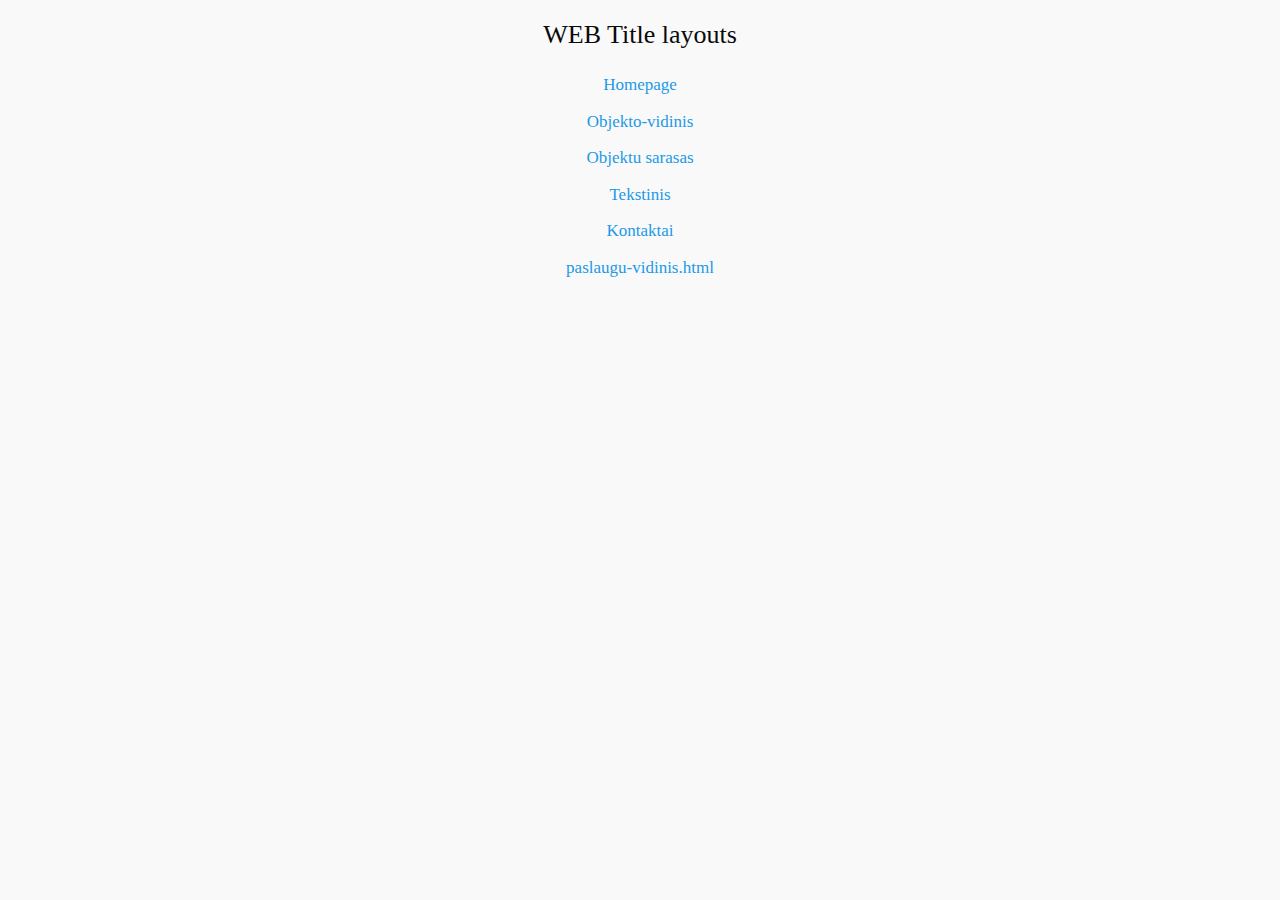
<file: index.html>
<!DOCTYPE html>
<html class="no-js" lang="en">
    <head>
        <meta charset="utf-8" />
        <meta http-equiv="x-ua-compatible" content="ie=edge">
        <meta name="viewport" content="width=device-width, initial-scale=1.0" />
        <title>Title</title>
        <link rel="stylesheet" href="css/foundation.min.css" />
        <link rel="stylesheet" href="css/jquery.fancybox.css" />
        <link rel="stylesheet" href="css/style.css" />
        <link rel="shortcut icon" href="favicon.ico">
        <link href='https://fonts.googleapis.com/css?family=Open+Sans:400,300,600,700&subset=latin,latin-ext' rel='stylesheet' type='text/css'>
    </head>
    <body>


        <div class="row">
            <div class="small-12 columns layouts-title text-center">
                WEB Title layouts
            </div>
            <div class="small-12 columns layouts text-center">
                <ul>
                    <li><a href="home-page.html">Homepage</a></li>
                    <li><a href="objekto-vidinis.html">Objekto-vidinis</a></li>
                    <li><a href="objektu-sarasas.html">Objektu sarasas</a></li>
                    <li><a href="tekstinis.html">Tekstinis</a></li>
                    <li><a href="contacts.html">Kontaktai</a></li>
                    <li><a href="paslaugu-vidinis.html">paslaugu-vidinis.html</a></li>
                </ul>
            </div>
        </div>


        <!-- <a class="fancybox" rel="fancyboxgroup" href="img/img.png"><img src="img/img.png"></a> -->

        <script src="js/vendor/jquery.min.js"></script>
        <script src="js/vendor/what-input.min.js"></script>
        <script src="js/foundation.min.js"></script>
        <script src="js/jquery.fancybox.pack.js"></script>
        <script src="js/main.js"></script>
    </body>
</html>
</file>
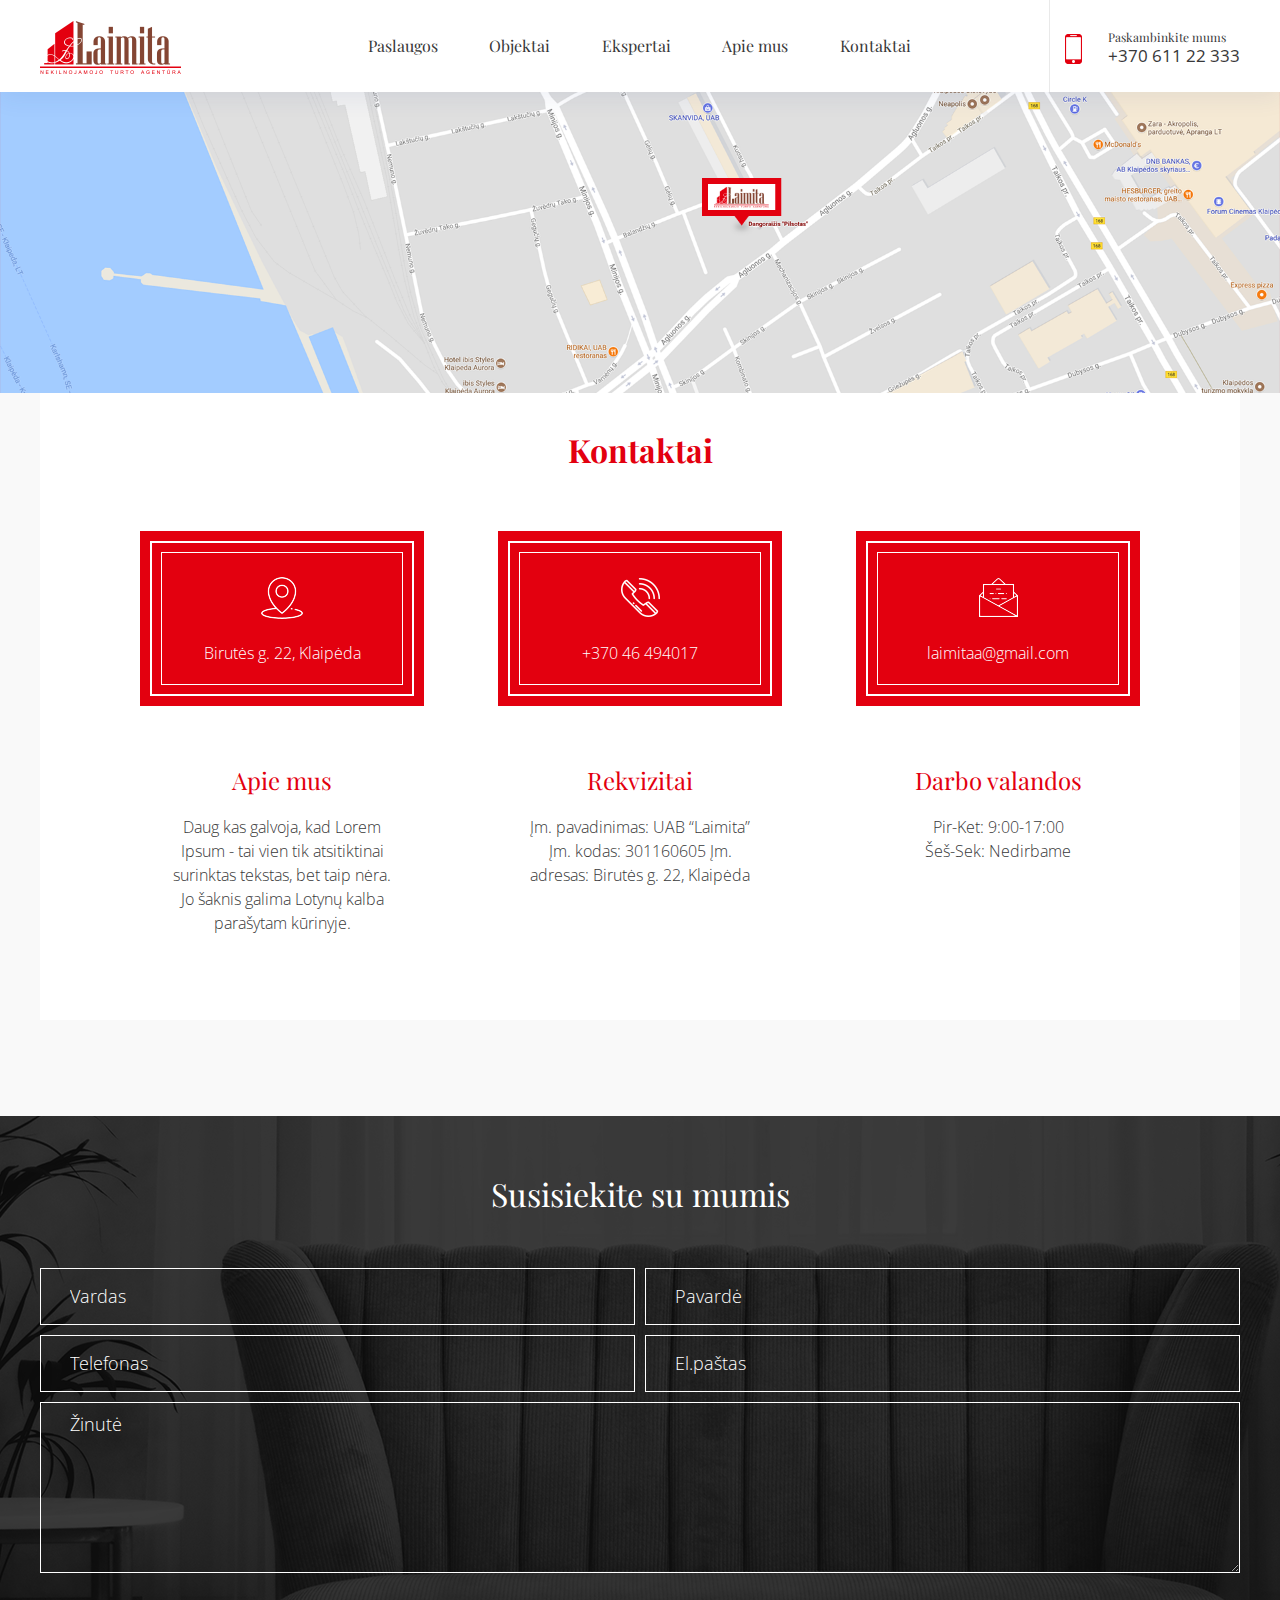
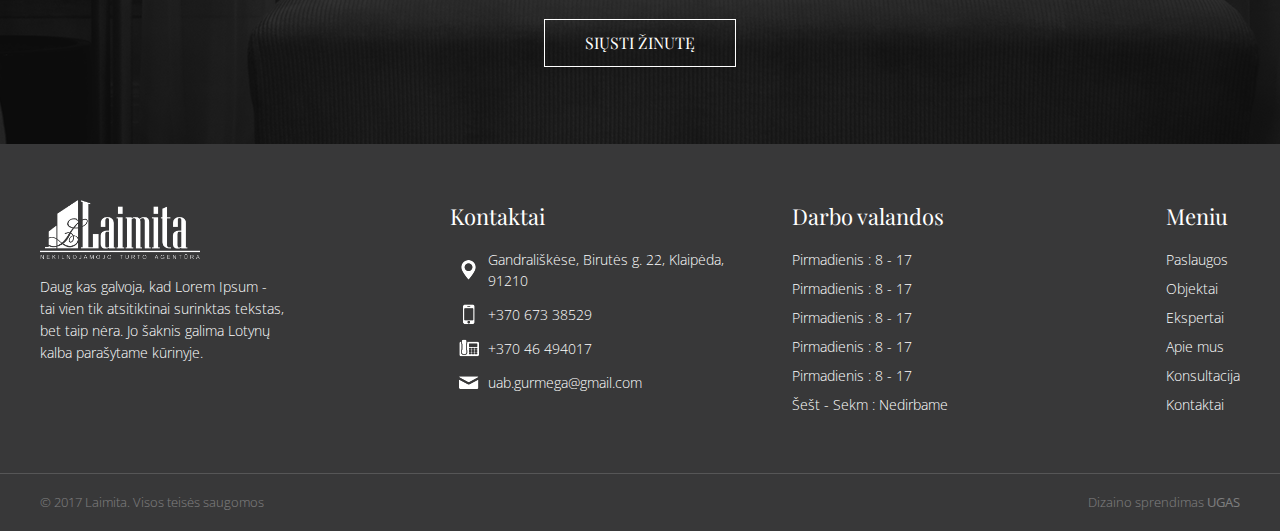
<file: contacts.html>
<!DOCTYPE html>
<html class="no-js" lang="en">
    <head>
        <meta charset="utf-8" />
        <meta http-equiv="x-ua-compatible" content="ie=edge">
        <meta name="viewport" content="width=device-width, initial-scale=1.0" />
        <title>contacts</title>
        <link rel="stylesheet" href="css/foundation.min.css" />
        <link rel="stylesheet" href="css/motion-ui.min.css" />
        <link rel="stylesheet" href="css/jquery.fancybox.css" />
        <link rel="stylesheet" href="css/owl.carousel.min.css">
        <link rel="stylesheet" href="css/owl.theme.default.min.css">
        <link rel="stylesheet" href="css/nouislider.min.css">
        <link rel="stylesheet" href="css/lightslider.css" />
        <link rel="stylesheet" href="css/style.css" />
        <link rel="shortcut icon" href="favicon.ico">
        <link href="https://fonts.googleapis.com/css?family=Open+Sans:300,400,700&amp;subset=latin-ext" rel="stylesheet" type="text/css">
        <link href="https://fonts.googleapis.com/css?family=Playfair+Display:400,700&amp;subset=latin-ext" rel="stylesheet" type="text/css">
    </head>
    <body>
        <div class="nav-block hold">
            <div class="row">
                <div class="small-3 columns logo">
                    <a href="#"><img src="img/logo.png"></a>
                </div>
                <div class="small-7 columns nav nopadright">
                    <ul>
                        <li><a href="#">Paslaugos</a></li>
                        <li><a href="#">Objektai</a></li>
                        <li><a href="#">Ekspertai</a></li>
                        <li><a href="#">Apie mus</a></li>
                        <li><a href="#">Kontaktai</a></li>
                    </ul>
                </div>
                <div class="small-2 columns tel-block">
                    <div class="tel-info">
                        Paskambinkite mums
                        <span>+370 611 22 333</span>
                    </div>
                </div>
            </div>
        </div>
        <div class="mob-header hold">
            <div class="row">
                <div class="small-8 columns mob-logo">
                    <a href="#"><img src="img/logo.png"></a>
                </div>
                <div class="small-4 columns trigger">
                    <div class="hamburger hamburger--collapse">
                        <div class="hamburger-box">
                            <div class="hamburger-inner"></div>
                        </div>
                    </div>
                </div>
                <div class="mob-nav">
                    <ul>
                        <li><a href="#">Paslaugos</a></li>
                        <li><a href="#">Objektai</a></li>
                        <li><a href="#">Ekspertai</a></li>
                        <li><a href="#">Apie mus</a></li>
                        <li><a href="#">Kontaktai</a></li>
                    </ul>
                    <div class="small-12 columns text-center nopad mob-contacts">
                        <a href="#">
                            Paskambinkite mums
                            <span>+370 611 22 333</span>
                        </a>
                    </div>
                </div>
            </div>
        </div>
        <div class="map">
            <img src="img/map-google.png">
        </div>
        <div class="row row-md">
            <div class="small-12 columns bg-white contacts-container">
                <div class="small-12 columns section-title contacts-container-title text-center">
                    Kontaktai
                </div>
                <div class="small-12 columns contact-item-list nopad">
                    <ul>
                        <li>
                            <div class="small-12 columns contact-item">
                                <div class="small-12 columns border-strong">
                                    <div class="small-12 columns border-light nopad">
                                        <div class="small-12 columns contact-location"></div>
                                        <div class="small-12 columns contacts-info text-center">
                                            Birutės g. 22, Klaipėda
                                        </div>
                                    </div>
                                </div>
                            </div>
                        </li>
                        <li>
                            <div class="small-12 columns contact-item">
                                <div class="small-12 columns border-strong">
                                    <div class="small-12 columns border-light nopad">
                                        <div class="small-12 columns contact-phone"></div>
                                        <div class="small-12 columns contacts-info text-center">
                                            +370 46 494017
                                        </div>
                                    </div>
                                </div>
                            </div>
                        </li>
                        <li>
                            <div class="small-12 columns contact-item">
                                <div class="small-12 columns border-strong">
                                    <div class="small-12 columns border-light nopad">
                                        <div class="small-12 columns contact-mail"></div>
                                        <div class="small-12 columns contacts-info text-center">
                                            laimitaa@gmail.com
                                        </div>
                                    </div>
                                </div>
                            </div>
                        </li>
                    </ul>
                </div>
                <div class="small-12 columns nopad about-block">
                    <ul>
                        <li>
                            <div class="small-12 columns contact-title text-center">
                                Apie mus
                            </div>
                            <div class="small-12 columns contact-text text-center">
                                Daug kas galvoja, kad Lorem Ipsum - tai vien tik atsitiktinai surinktas tekstas, bet taip nėra. Jo šaknis galima Lotynų kalba parašytam kūrinyje.
                            </div>
                        </li>
                        <li>
                            <div class="small-12 columns contact-title text-center">
                                Rekvizitai
                            </div>
                            <div class="small-12 columns contact-text text-center">
                                Įm. pavadinimas:  UAB “Laimita” Įm. kodas:  301160605 Įm. adresas: Birutės g. 22, Klaipėda
                            </div>
                        </li>
                        <li>
                            <div class="small-12 columns contact-title text-center">
                                Darbo valandos
                            </div>
                            <div class="small-12 columns contact-text text-center">
                                Pir-Ket:  9:00-17:00<br>
                                Šeš-Sek: Nedirbame
                            </div>
                        </li>
                    </ul>
                </div>
            </div>
        </div>
        <div class="message-bg">
            <div class="row">
                <div class="small-12 columns section-title message-section-title text-center">
                    Susisiekite su mumis
                </div>
                <div class="small-12 columns message-block">
                    <div class="small-12 medium-6 large-6 columns nopadleft message-left-side">
                        <input type="text" placeholder="Vardas">
                    </div>
                    <div class="small-12 medium-6 large-6 columns nopadright message-right-side">
                        <input type="text" placeholder="Pavardė">
                    </div>
                    <div class="small-12 medium-6 large-6 columns nopadleft message-left-side">
                        <input type="text" placeholder="Telefonas">
                    </div>
                    <div class="small-12 medium-6 large-6 columns nopadright message-right-side">
                        <input type="text" placeholder="El.paštas">
                    </div>
                    <div class="small-12 columns nopad">
                        <textarea placeholder="Žinutė"></textarea>
                    </div>
                </div>
                <div class="small-12 columns text-center">
                    <button class="btn btn-white" type="submit">siųsti žinutę</button>
                </div>
            </div>
        </div>
        <div class="dark-grey-bg footer">
            <div class="row">
                <div class="small-6 medium-3 large-4 columns footer-logo-block">
                    <div class="small-12 columns nopad footer-logo">
                        <img src="img/logo-w.png">
                        <span>
                            Daug kas galvoja, kad Lorem Ipsum - tai vien tik atsitiktinai surinktas tekstas, bet taip nėra. Jo šaknis galima Lotynų kalba parašytame kūrinyje.
                        </span>
                    </div>
                </div>
                <div class="small-6 medium-4 large-3 columns footer-contacts-block">
                    <div class="small-12 columns nopad footer-items-title">
                        Kontaktai
                    </div>
                    <div class="small-12 columns nopad footer-contacts-list">
                        <ul>
                            <li class="location">
                                Gandrališkėse, Birutės g. 22, Klaipėda, 91210
                            </li>
                            <li class="mob-tel">+370 673 38529</li>
                            <li class="phone">+370 46 494017</li>
                            <li class="email">uab.gurmega@gmail.com</li>
                        </ul>
                    </div>
                </div>
                <div class="small-6 medium-3 large-3 columns footer-work-time-block">
                    <div class="small-12 columns nopad footer-items-title">
                        Darbo valandos
                    </div>
                    <div class="small-12 columns nopad footer-work-time">
                        <ul>
                            <li>Pirmadienis : 8 - 17</li>
                            <li>Pirmadienis : 8 - 17</li>
                            <li>Pirmadienis : 8 - 17</li>
                            <li>Pirmadienis : 8 - 17</li>
                            <li>Pirmadienis : 8 - 17</li>
                            <li>Šešt - Sekm : Nedirbame </li>
                        </ul>
                    </div>
                </div>
                <div class="small-6 medium-2 large-2 columns text-right footer-nav-block">
                    <div class="footer-nav-cont text-left">
                        <div class="small-12 columns nopad footer-items-title">
                            Meniu
                        </div>
                        <div class="small-12 nopad footer-nav">
                            <ul>
                                <li><a href="#">Paslaugos</a></li>
                                <li><a href="#">Objektai</a></li>
                                <li><a href="#">Ekspertai</a></li>
                                <li><a href="#">Apie mus</a></li>
                                <li><a href="#">Konsultacija</a></li>
                                <li><a href="#">Kontaktai</a></li>
                            </ul>
                        </div>
                    </div>
                </div>
            </div>
        </div>
        <div class="dark-grey-bg copyright-block">
            <div class="scroll-btn hold">
                <a href="#top"></a>
            </div>
            <div class="row">
                <div class="small-6 columns copyright-text">
                    © 2017 Laimita. Visos teisės saugomos
                </div>
                <div class="small-6 columns text-right copyright-text">
                    Dizaino sprendimas <a href="#">UGAS</a>
                </div>
            </div>
        </div>

        <!-- <a class="fancybox" rel="fancyboxgroup" href="img/img.png"><img src="img/img.png"></a> -->

        <script src="js/vendor/jquery.min.js"></script>
        <script src="js/vendor/what-input.min.js"></script>
        <script src="js/foundation.min.js"></script>
        <script src="js/motion-ui.min.js"></script>
        <script src="js/owl.carousel.min.js"></script>
        <script src="js/lightslider.js"></script>
        <script src="js/jquery.fancybox.pack.js"></script>
        <script src="js/nouislider.min.js"></script>
        <script src="js/main.js"></script>
    </body>
</html>
</file>
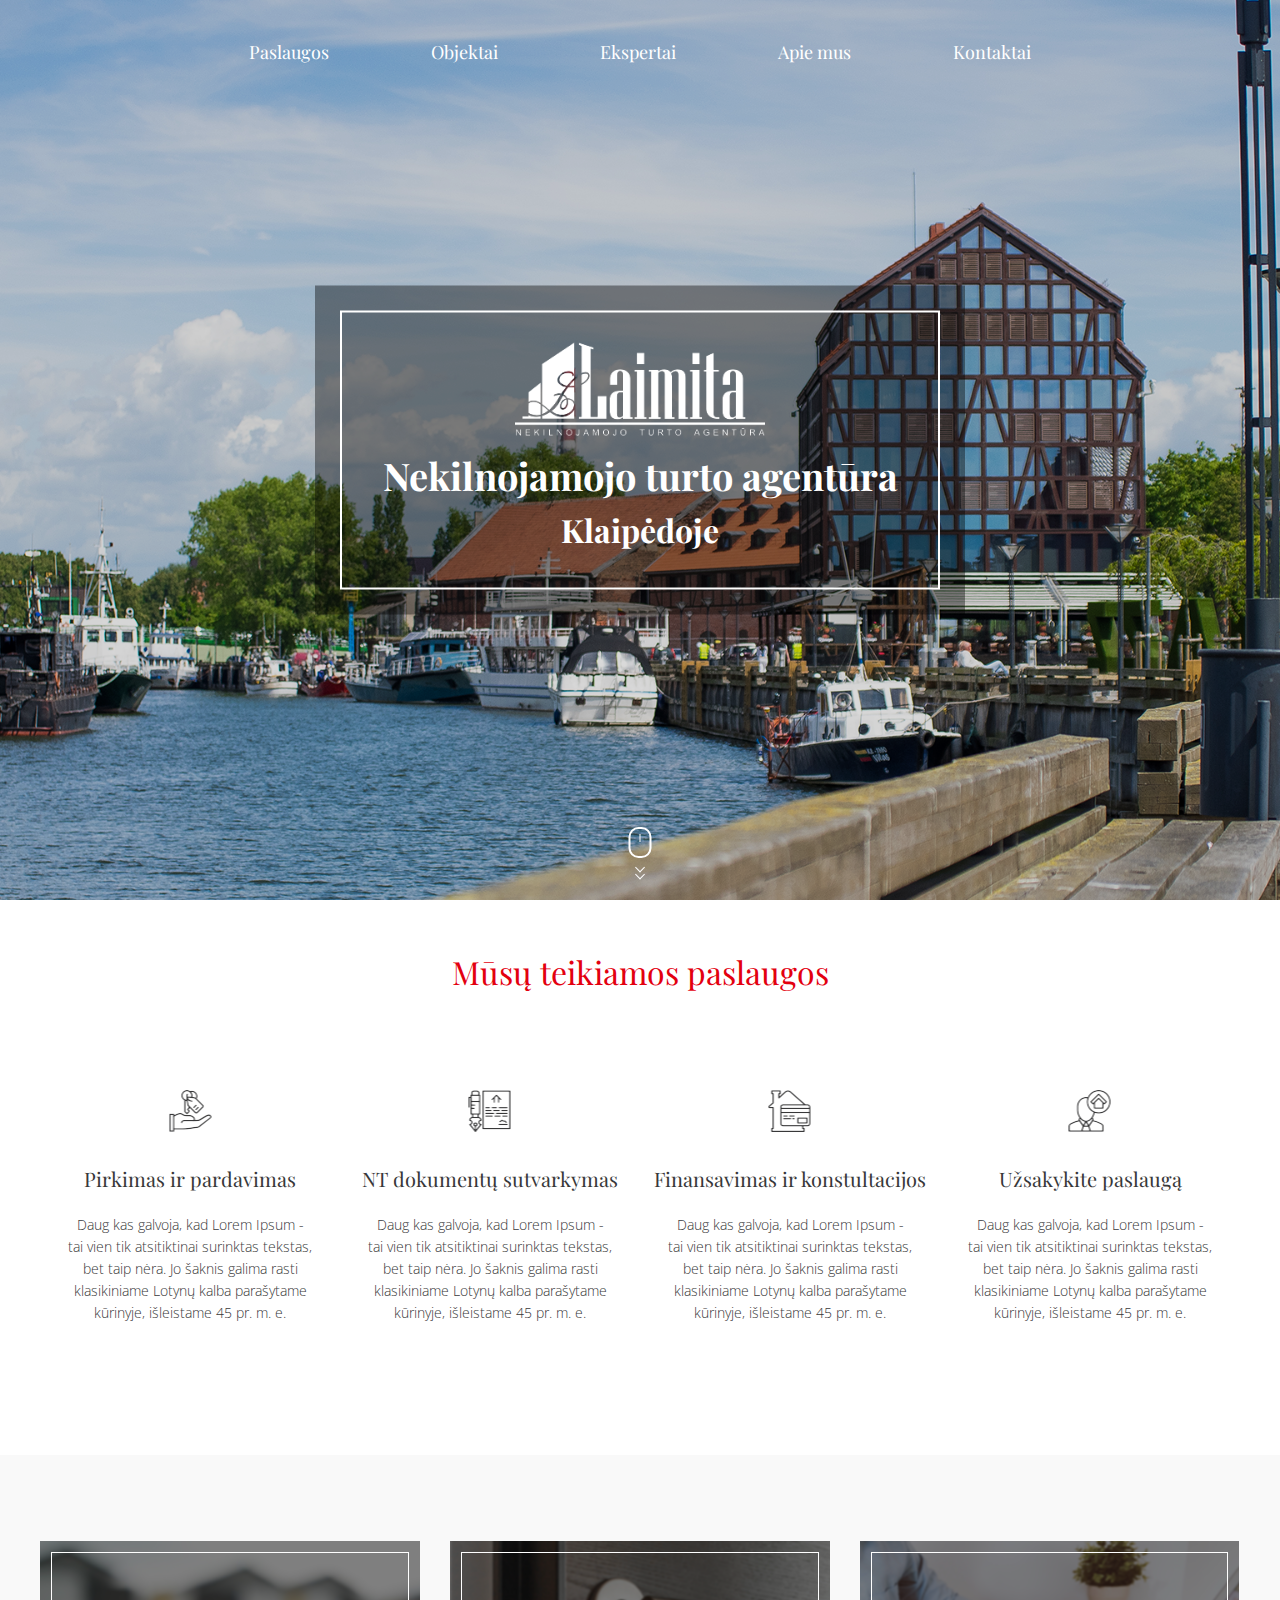
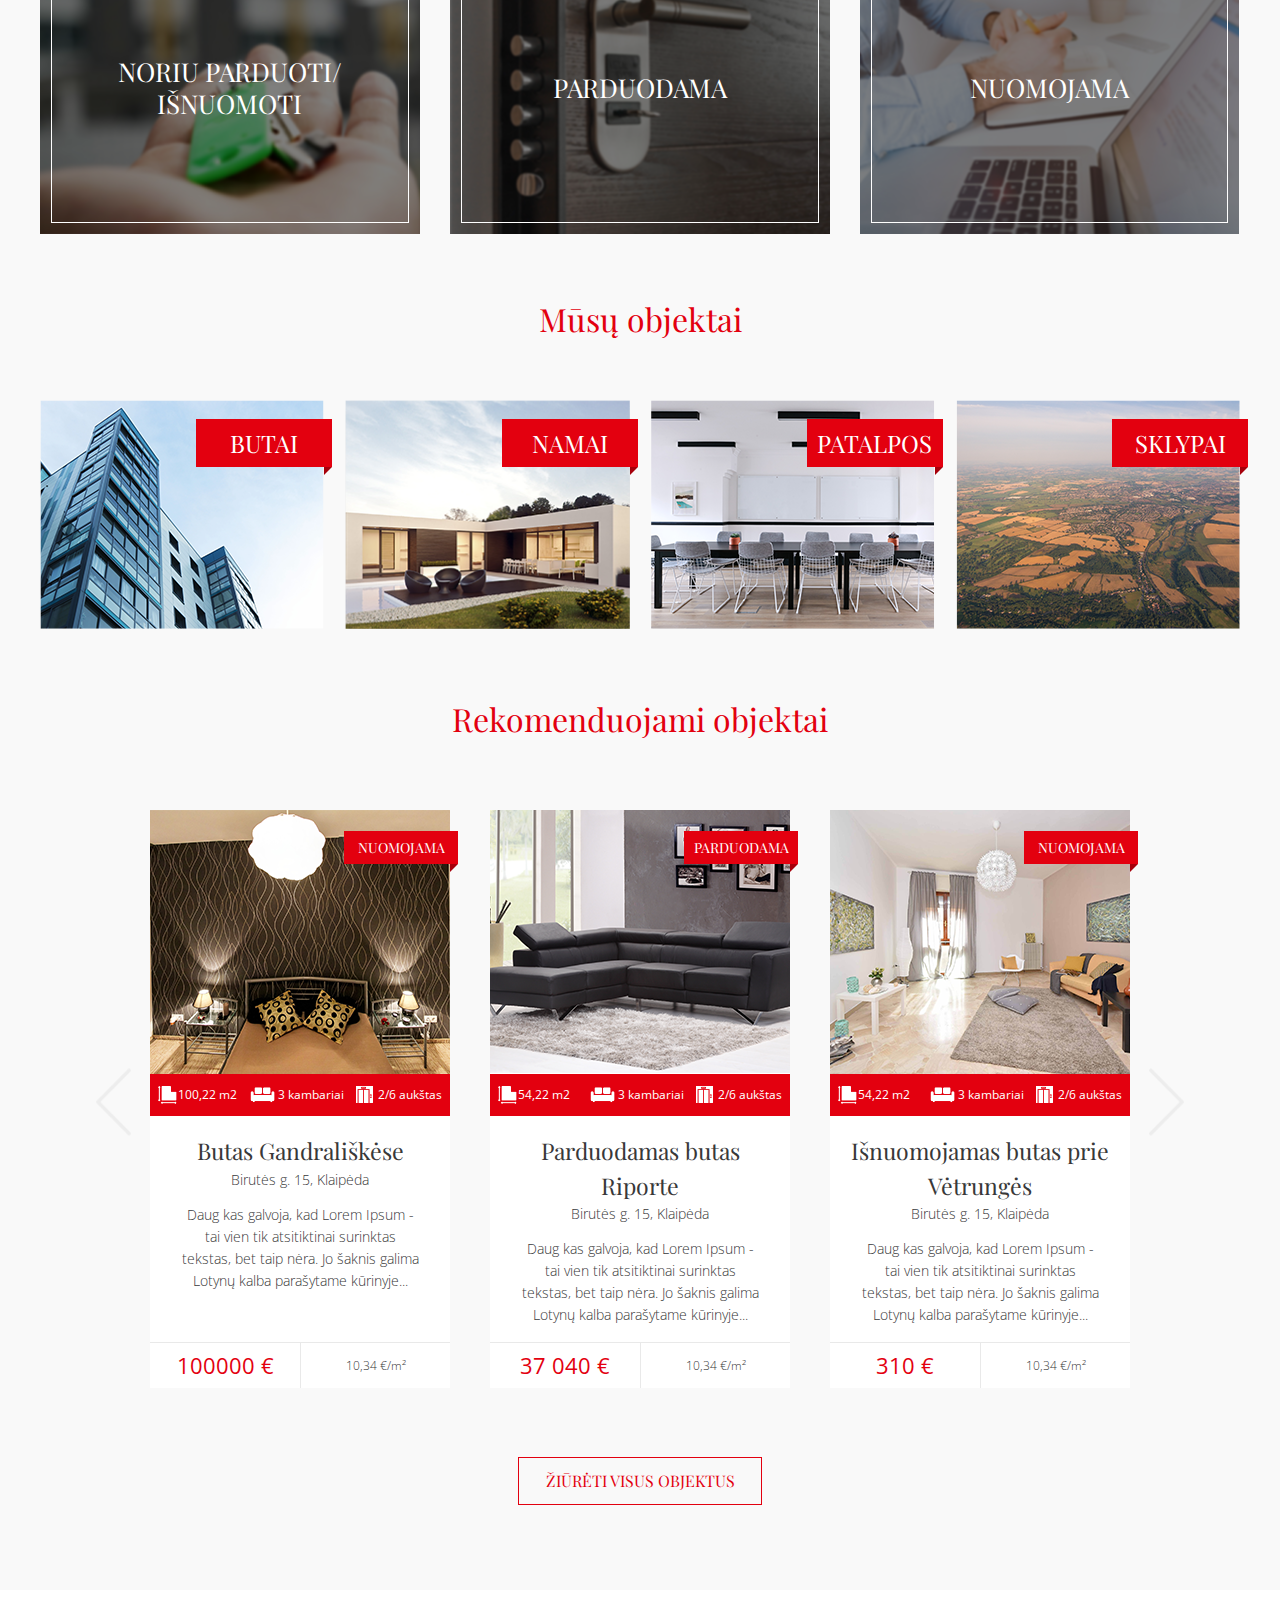
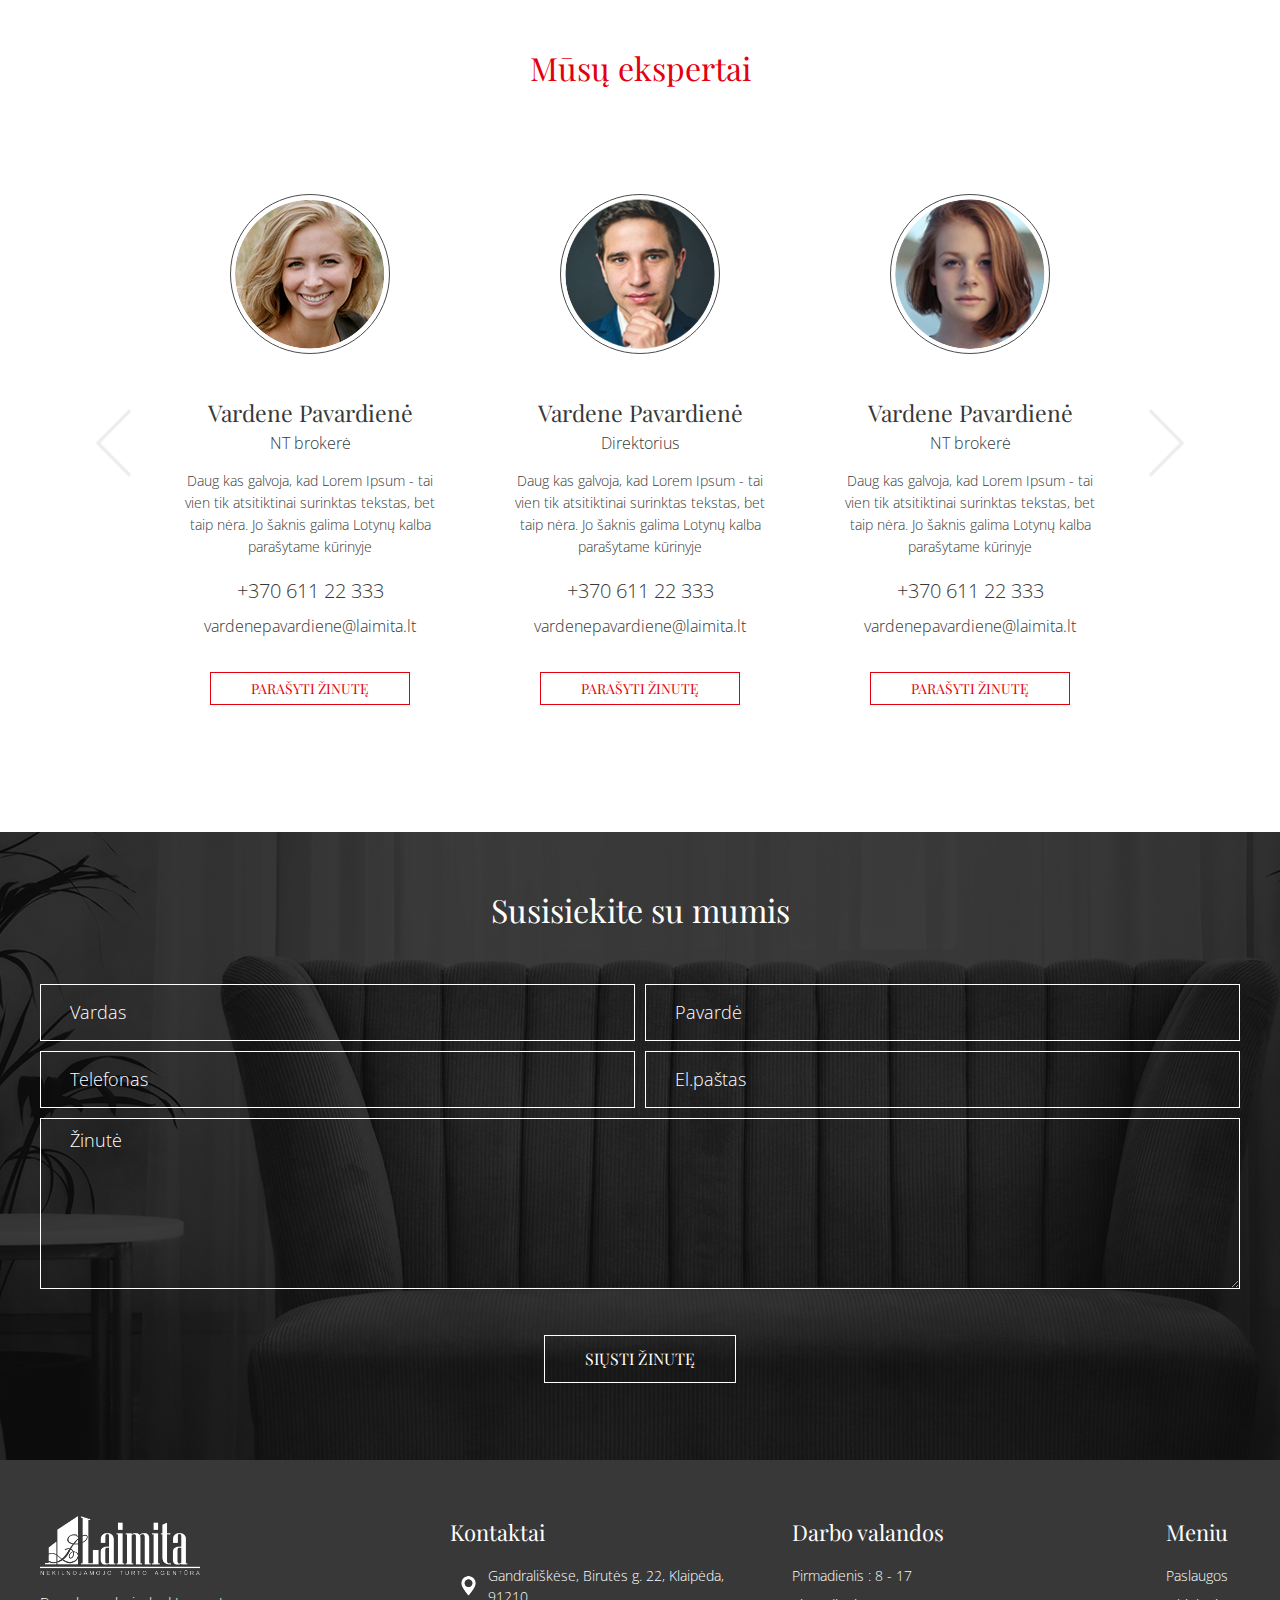
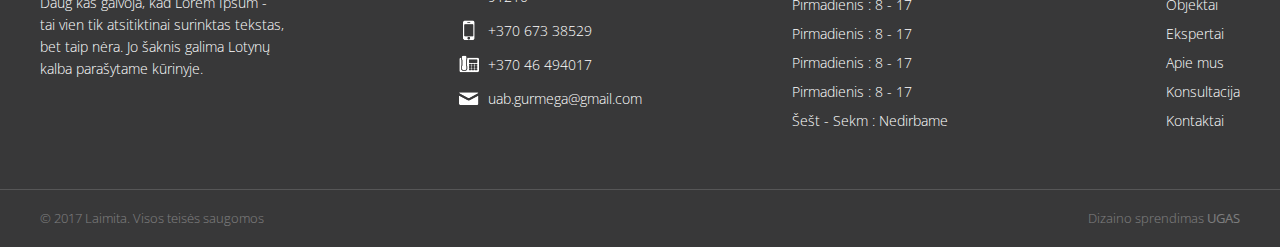
<file: home-page.html>
<!DOCTYPE html>
<html class="no-js" lang="en">
    <head>
        <meta charset="utf-8" />
        <meta http-equiv="x-ua-compatible" content="ie=edge">
        <meta name="viewport" content="width=device-width, initial-scale=1.0" />
        <title>Home</title>
        <link rel="stylesheet" href="css/foundation.min.css" />
        <link rel="stylesheet" href="css/motion-ui.min.css" />
        <link rel="stylesheet" href="css/jquery.fancybox.css" />
        <link rel="stylesheet" href="css/owl.carousel.min.css">
        <link rel="stylesheet" href="css/owl.theme.default.min.css">
        <link rel="stylesheet" href="css/nouislider.min.css">
        <link rel="stylesheet" href="css/lightslider.css" />
        <link rel="stylesheet" href="css/style.css" />
        <link rel="shortcut icon" href="favicon.ico">
        <link href="https://fonts.googleapis.com/css?family=Open+Sans:300,400,700&amp;subset=latin-ext" rel="stylesheet" type="text/css">
        <link href="https://fonts.googleapis.com/css?family=Playfair+Display:400,700&amp;subset=latin-ext" rel="stylesheet" type="text/css">
    </head>
    <body>

        <div class="reveal register-form" id="exampleModal1" data-reveal>
            <div class="small-12 columns nopad popup-expert-info">
                <div class="small-4 medium-5 large-5 columns nopad popup-left-side">
                    <div class="expert-img-border">
                        <div class="expert-img" style="background:url(img/e-2.png) no-repeat center center"></div>
                    </div>
                </div>
                <div class="small-8 medium-7 large-7  columns nopad text-left popup-right-side">
                    <div class="small-12 columns expert-name nopad">
                        Rolandas Pavardinis
                        <span>Direktorius</span>
                    </div>
                    <div class="small-12 columns expert-contacts nopad">
                        +370 611 22 333
                        <span>rolandaspavardiene@laimita.lt</span>
                    </div>
                </div>
            </div>
            <div class="small-12 columns nopad popup-inputs">
                <input type="text" placeholder="Jūsų vardas">
                <input type="text" placeholder="Telefono numeris">
                <input type="text" placeholder="El. paštas">
                <textarea placeholder="Žinutė"></textarea>
            </div>
            <div class="small-12 columns text-center">
                <button class="btn btn-red popup-btn" type="button">Susisiekime!</button>
            </div>
            <button class="close-button" data-close aria-label="Close modal" type="button">
                <span aria-hidden="true"></span>
            </button>
        </div>

        <div class="bg-white">
            <div class="header" style="background:url(img/screen-bg.png) no-repeat center center">
                <div class="row">
                    <div class="small-12 columns intro-nav">
                        <ul>
                            <li><a href="#">Paslaugos</a></li>
                            <li><a href="#">Objektai</a></li>
                            <li><a href="#">Ekspertai</a></li>
                            <li><a href="#">Apie mus</a></li>
                            <li><a href="#">Kontaktai</a></li>
                        </ul>
                    </div>
                </div>
                <div class="front-title">
                    <div class="front-title-border">
                        <div class="small-12 columns text-center front-title-logo">
                            <img src="img/logo-w.png">
                        </div>
                        <div class="small-12 columns text-center front-title-text">
                            Nekilnojamojo turto agentūra
                            <span>Klaipėdoje</span>
                        </div>
                    </div>
                </div>
                <div class="scrolling-mouse">
                    <a href="#scroll-down">
                        <div class="mouse">
                            <div class="wheel"></div>
                        </div>
                        <div class="arrows">
                            <span class="unu"></span>
                            <span class="doi"></span>
                        </div>
                    </a>
                </div>
                <div class="empty" id="scroll-down"></div>
            </div>
            <div class="nav-block">
                <div class="row">
                    <div class="small-3 columns logo">
                        <a href="#"><img src="img/logo.png"></a>
                    </div>
                    <div class="small-7 columns nav nopadright">
                        <ul>
                            <li><a href="#">Paslaugos</a></li>
                            <li><a href="#">Objektai</a></li>
                            <li><a href="#">Ekspertai</a></li>
                            <li><a href="#">Apie mus</a></li>
                            <li><a href="#">Kontaktai</a></li>
                        </ul>
                    </div>
                    <div class="small-2 columns tel-block">
                        <div class="tel-info">
                            Paskambinkite mums
                            <span>+370 611 22 333</span>
                        </div>
                    </div>
                </div>
            </div>
            <div class="mob-header">
                <div class="row">
                    <div class="small-8 columns mob-logo">
                        <a href="#"><img src="img/logo.png"></a>
                    </div>
                    <div class="small-4 columns trigger">
                        <div class="hamburger hamburger--collapse">
                            <div class="hamburger-box">
                                <div class="hamburger-inner"></div>
                            </div>
                        </div>
                    </div>
                    <div class="mob-nav">
                        <ul>
                            <li><a href="#">Paslaugos</a></li>
                            <li><a href="#">Objektai</a></li>
                            <li><a href="#">Ekspertai</a></li>
                            <li><a href="#">Apie mus</a></li>
                            <li><a href="#">Kontaktai</a></li>
                        </ul>
                        <div class="small-12 columns text-center nopad mob-contacts">
                            <a href="#">
                                Paskambinkite mums
                                <span>+370 611 22 333</span>
                            </a>
                        </div>
                    </div>
                </div>
            </div>
            <div class="row">
                <div class="small-12 columns section-title text-center">
                    Mūsų teikiamos paslaugos
                </div>
                <div class="small-12 columns services-list" data-equalizer>
                    <ul>
                        <li>
                            <a href="#">
                                <div class="small-12 columns service-item-img sale-img"></div>
                                <div class="small-12 columns service-item-title nopad text-center" data-equalizer-watch>
                                    Pirkimas ir pardavimas
                                </div>
                                <div class="small-12 columns service-item-text text-center nopad">
                                    Daug kas galvoja, kad Lorem Ipsum - tai vien tik atsitiktinai surinktas tekstas, bet taip nėra. Jo šaknis galima rasti klasikiniame Lotynų kalba parašytame kūrinyje, išleistame 45 pr. m. e.
                                </div>
                            </a>
                        </li>
                        <li>
                            <a href="#">
                                <div class="small-12 columns service-item-img doc-img"></div>
                                <div class="small-12 columns service-item-title nopad text-center" data-equalizer-watch>
                                    NT dokumentų sutvarkymas
                                </div>
                                <div class="small-12 columns service-item-text text-center nopad">
                                    Daug kas galvoja, kad Lorem Ipsum - tai vien tik atsitiktinai surinktas tekstas, bet taip nėra. Jo šaknis galima rasti klasikiniame Lotynų kalba parašytame kūrinyje, išleistame 45 pr. m. e.
                                </div>
                            </a>
                        </li>
                        <li>
                            <a href="#">
                                <div class="small-12 columns service-item-img fin-img"></div>
                                <div class="small-12 columns service-item-title nopad text-center" data-equalizer-watch>
                                    Finansavimas ir konstultacijos
                                </div>
                                <div class="small-12 columns service-item-text text-center nopad">
                                    Daug kas galvoja, kad Lorem Ipsum - tai vien tik atsitiktinai surinktas tekstas, bet taip nėra. Jo šaknis galima rasti klasikiniame Lotynų kalba parašytame kūrinyje, išleistame 45 pr. m. e.
                                </div>
                            </a>
                        </li>
                        <li>
                            <a href="#">
                                <div class="small-12 columns service-item-img order-img"></div>
                                <div class="small-12 columns service-item-title nopad text-center" data-equalizer-watch>
                                    Užsakykite paslaugą
                                </div>
                                <div class="small-12 columns service-item-text text-center nopad">
                                    Daug kas galvoja, kad Lorem Ipsum - tai vien tik atsitiktinai surinktas tekstas, bet taip nėra. Jo šaknis galima rasti klasikiniame Lotynų kalba parašytame kūrinyje, išleistame 45 pr. m. e.
                                </div>
                            </a>
                        </li>
                    </ul>
                </div>
            </div>
        </div>
        <div class="objects-bg">
            <!-- /////////////////////////////////// -->
            <div class="row">
                <div class="small-12 columns object-status-block">
                    <ul>
                        <li>
                            <a href="#" style="background:url(img/w-1.png) no-repeat center center">
                                <div class="small-12 columns object-status text-center">
                                    noriu parduoti/ išnuomoti
                                </div>
                            </a>
                        </li>
                        <li>
                            <a href="#" style="background:url(img/w-2.png) no-repeat center center">
                                <div class="small-12 columns object-status text-center">
                                    parduodama
                                </div>
                            </a>
                        </li>
                        <li>
                            <a href="#" style="background:url(img/w-3.png) no-repeat center center">
                                <div class="small-12 columns object-status text-center">
                                    nuomojama
                                </div>
                            </a>
                        </li>
                    </ul>
                </div>
            <!-- ///////////////////////////////////// -->
                <div class="small-12 columns section-title text-center">
                    Mūsų objektai
                </div>
                <div class="small-12 columns objects-list">
                    <ul>
                        <li>
                            <div class="object-item">
                                <a href="#" style="background:url(img/o-1.png) no-repeat center center">
                                    <span>butai</span>
                                    <div class="small-12 columns oject-item-text text-center">
                                        žiūrėti
                                    </div>
                                </a>
                            </div>
                        </li>
                        <li>
                            <div class="object-item">
                                <a href="#" style="background:url(img/o-2.png) no-repeat center center">
                                    <span>namai</span>
                                    <div class="small-12 columns oject-item-text text-center">
                                        žiūrėti
                                    </div>
                                </a>
                            </div>
                        </li>
                        <li>
                            <div class="object-item">
                                <a href="#" style="background:url(img/o-3.png) no-repeat center center">
                                    <span>patalpos</span>
                                    <div class="small-12 columns oject-item-text text-center">
                                        žiūrėti
                                    </div>
                                </a>
                            </div>
                        </li>
                        <li>
                            <div class="object-item">
                                <a href="#" style="background:url(img/o-4.png) no-repeat center center">
                                    <span>sklypai</span>
                                    <div class="small-12 columns oject-item-text text-center">
                                        žiūrėti
                                    </div>
                                </a>
                            </div>
                        </li>
                    </ul>
                </div>
            </div>
            <div class="row row-sm">
                <div class="small-12 columns hide-for-small-only section-title text-center">
                    Rekomenduojami objektai
                </div>
                <div class="small-12 columns hide-for-small-only recommends-slider nopad">
                    <div class="recommends-slider-next slider-arrow"></div>
                    <div class="recommends-slider-prev slider-arrow"></div>
                    <div class="owl-carousel owl-theme" id="recommends-slider">
                        <a href="#">
                            <div class="recommends-item">
                                <div class="small-12 columns object-info-block nopad">
                                    <div class="small-12 columns object-info-img nopad" style="background:url(img/r-1.png) no-repeat center center">
                                        <span>nuomojama</span>
                                    </div>
                                    <div class="object-info-img-text text-center">
                                        <span>žiūrėti plačiau</span>
                                    </div>
                                    <div class="small-12 columns object-info nopad">
                                        <div class="small-4 columns object-info-item object-size">
                                            100,22 m2
                                        </div>
                                        <div class="small-4 columns object-info-item object-number">
                                            3 kambariai
                                        </div>
                                        <div class="small-4 columns object-info-item object-floor">
                                            2/6 aukštas
                                        </div>
                                    </div>
                                </div>
                                <div class="small-12 columns about-object">
                                    <div class="small-12 columns about-object-title nopad text-center">
                                        Butas Gandrališkėse
                                        <span>Birutės g. 15, Klaipėda</span>
                                    </div>
                                    <div class="small-12 columns about-object-text text-center">
                                        Daug kas galvoja, kad Lorem Ipsum - tai vien tik atsitiktinai surinktas tekstas, bet taip nėra. Jo šaknis galima Lotynų kalba parašytame kūrinyje...
                                    </div>
                                </div>
                                <div class="small-12 columns object-price-block nopad text-center">
                                    <div class="small-6 columns object-price">
                                        100000 €
                                    </div>
                                    <div class="small-6 columns object-price-size">
                                        10,34 €/m²
                                    </div>
                                </div>
                            </div>
                        </a>
                        <a href="#">
                            <div class="recommends-item">
                                <div class="small-12 columns object-info-block nopad">
                                    <div class="small-12 columns object-info-img nopad" style="background:url(img/r-2.png) no-repeat center center">
                                        <span>parduodama</span>
                                    </div>
                                    <div class="object-info-img-text text-center">
                                        <span>žiūrėti plačiau</span>
                                    </div>
                                    <div class="small-12 columns object-info nopad">
                                        <div class="small-4 columns object-info-item object-size">
                                            54,22 m2
                                        </div>
                                        <div class="small-4 columns object-info-item object-number">
                                            3 kambariai
                                        </div>
                                        <div class="small-4 columns object-info-item object-floor">
                                            2/6 aukštas
                                        </div>
                                    </div>
                                </div>
                                <div class="small-12 columns about-object" >
                                    <div class="small-12 columns about-object-title nopad text-center">
                                        Parduodamas butas Riporte
                                        <span>Birutės g. 15, Klaipėda</span>
                                    </div>
                                    <div class="small-12 columns about-object-text text-center">
                                        Daug kas galvoja, kad Lorem Ipsum - tai vien tik atsitiktinai surinktas tekstas, bet taip nėra. Jo šaknis galima Lotynų kalba parašytame kūrinyje...
                                    </div>
                                </div>
                                <div class="small-12 columns object-price-block nopad text-center">
                                    <div class="small-6 columns object-price">
                                        37 040 €
                                    </div>
                                    <div class="small-6 columns object-price-size">
                                        10,34 €/m²
                                    </div>
                                </div>
                            </div>
                        </a>
                        <a href="#">
                            <div class="recommends-item">
                                <div class="small-12 columns object-info-block nopad">
                                    <div class="small-12 columns object-info-img nopad" style="background:url(img/r-3.png) no-repeat center center">
                                        <span>nuomojama</span>
                                    </div>
                                    <div class="object-info-img-text text-center">
                                        <span>žiūrėti plačiau</span>
                                    </div>
                                    <div class="small-12 columns object-info nopad">
                                        <div class="small-4 columns object-info-item object-size">
                                            54,22 m2
                                        </div>
                                        <div class="small-4 columns object-info-item object-number">
                                            3 kambariai
                                        </div>
                                        <div class="small-4 columns object-info-item object-floor">
                                            2/6 aukštas
                                        </div>
                                    </div>
                                </div>
                                <div class="small-12 columns about-object">
                                    <div class="small-12 columns about-object-title nopad text-center">
                                        Išnuomojamas butas prie Vėtrungės
                                        <span>Birutės g. 15, Klaipėda</span>
                                    </div>
                                    <div class="small-12 columns about-object-text text-center">
                                        Daug kas galvoja, kad Lorem Ipsum - tai vien tik atsitiktinai surinktas tekstas, bet taip nėra. Jo šaknis galima Lotynų kalba parašytame kūrinyje...
                                    </div>
                                </div>
                                <div class="small-12 columns object-price-block nopad text-center">
                                    <div class="small-6 columns object-price">
                                        310 €
                                    </div>
                                    <div class="small-6 columns object-price-size">
                                        10,34 €/m²
                                    </div>
                                </div>
                            </div>
                        </a>
                    </div>
                </div>
                <div class="small-12 columns hide-for-small-only text-center">
                    <a class="btn btn-red" href="#">žiūrėti visus objektus</a>
                </div>
            </div>
        </div>
        <div class="bg-white experts-bg">
            <div class="row row-sm">
                <div class="small-12 columns section-title experts-section-title text-center">
                    Mūsų ekspertai
                </div>
                <div class="small-12 columns experts-slider">
                    <div class="experts-slider-next slider-arrow"></div>
                    <div class="experts-slider-prev slider-arrow"></div>
                    <div class="owl-carousel owl-theme" id="experts-slider">
                        <a href="#">
                            <div class="small-12 columns text-center expert-item">
                                <div class="expert-img-border">
                                    <div class="expert-img" style="background:url(img/e-1.png) no-repeat center center"></div>
                                </div>
                                <div class="small-12 columns expert-name">
                                    Vardene Pavardienė
                                    <span>NT brokerė</span>
                                </div>
                                <div class="small-12 columns nopad expert-text">
                                    Daug kas galvoja, kad Lorem Ipsum - tai vien tik atsitiktinai surinktas tekstas, bet taip nėra. Jo šaknis galima Lotynų kalba parašytame kūrinyje
                                </div>
                                <div class="small-12 columns expert-contacts">
                                    +370 611 22 333
                                    <span>vardenepavardiene@laimita.lt</span>
                                </div>
                                <div class="small-12 columns nopad">
                                    <span class="btn btn-red btn-expert">parašyti žinutę</span>
                                </div>
                            </div>
                        </a>
                        <a href="javascript: void(0)" data-open="exampleModal1">
                            <div class="small-12 columns text-center expert-item">
                                <div class="expert-img-border">
                                    <div class="expert-img" style="background:url(img/e-2.png) no-repeat center center"></div>
                                </div>
                                <div class="small-12 columns expert-name">
                                    Vardene Pavardienė
                                    <span>Direktorius</span>
                                </div>
                                <div class="small-12 columns nopad expert-text">
                                    Daug kas galvoja, kad Lorem Ipsum - tai vien tik atsitiktinai surinktas tekstas, bet taip nėra. Jo šaknis galima Lotynų kalba parašytame kūrinyje
                                </div>
                                <div class="small-12 columns expert-contacts">
                                    +370 611 22 333
                                    <span>vardenepavardiene@laimita.lt</span>
                                </div>
                                <div class="small-12 columns">
                                    <span class="btn btn-red btn-expert">parašyti žinutę</span>
                                </div>
                            </div>
                        </a>
                        <a href="#">
                            <div class="small-12 columns text-center expert-item">
                                <div class="expert-img-border">
                                    <div class="expert-img" style="background:url(img/e-3.png) no-repeat center center"></div>
                                </div>
                                <div class="small-12 columns expert-name">
                                    Vardene Pavardienė
                                    <span>NT brokerė</span>
                                </div>
                                <div class="small-12 columns nopad expert-text">
                                    Daug kas galvoja, kad Lorem Ipsum - tai vien tik atsitiktinai surinktas tekstas, bet taip nėra. Jo šaknis galima Lotynų kalba parašytame kūrinyje
                                </div>
                                <div class="small-12 columns expert-contacts">
                                    +370 611 22 333
                                    <span>vardenepavardiene@laimita.lt</span>
                                </div>
                                <div class="small-12 columns">
                                    <span class="btn btn-red btn-expert">parašyti žinutę</span>
                                </div>
                            </div>
                        </a>
                    </div>
                </div>
            </div>
        </div>
        <div class="message-bg">
            <div class="row">
                <div class="small-12 columns section-title message-section-title text-center">
                    Susisiekite su mumis
                </div>
                <div class="small-12 columns message-block">
                    <div class="small-12 medium-6 large-6 columns nopadleft message-left-side">
                        <input type="text" placeholder="Vardas">
                    </div>
                    <div class="small-12 medium-6 large-6 columns nopadright message-right-side">
                        <input type="text" placeholder="Pavardė">
                    </div>
                    <div class="small-12 medium-6 large-6 columns nopadleft message-left-side">
                        <input type="text" placeholder="Telefonas">
                    </div>
                    <div class="small-12 medium-6 large-6 columns nopadright message-right-side">
                        <input type="text" placeholder="El.paštas">
                    </div>
                    <div class="small-12 columns nopad">
                        <textarea placeholder="Žinutė"></textarea>
                    </div>
                </div>
                <div class="small-12 columns text-center">
                    <button class="btn btn-white" type="submit">siųsti žinutę</button>
                </div>
            </div>
        </div>
        <div class="dark-grey-bg footer">
            <div class="row">
                <div class="small-6 medium-3 large-4 columns footer-logo-block">
                    <div class="small-12 columns nopad footer-logo">
                        <img src="img/logo-w.png">
                        <span>
                            Daug kas galvoja, kad Lorem Ipsum - tai vien tik atsitiktinai surinktas tekstas, bet taip nėra. Jo šaknis galima Lotynų kalba parašytame kūrinyje.
                        </span>
                    </div>
                </div>
                <div class="small-6 medium-4 large-3 columns footer-contacts-block">
                    <div class="small-12 columns nopad footer-items-title">
                        Kontaktai
                    </div>
                    <div class="small-12 columns nopad footer-contacts-list">
                        <ul>
                            <li class="location">
                                Gandrališkėse, Birutės g. 22, Klaipėda, 91210
                            </li>
                            <li class="mob-tel">+370 673 38529</li>
                            <li class="phone">+370 46 494017</li>
                            <li class="email">uab.gurmega@gmail.com</li>
                        </ul>
                    </div>
                </div>
                <div class="small-6 medium-3 large-3 columns footer-work-time-block">
                    <div class="small-12 columns nopad footer-items-title">
                        Darbo valandos
                    </div>
                    <div class="small-12 columns nopad footer-work-time">
                        <ul>
                            <li>Pirmadienis : 8 - 17</li>
                            <li>Pirmadienis : 8 - 17</li>
                            <li>Pirmadienis : 8 - 17</li>
                            <li>Pirmadienis : 8 - 17</li>
                            <li>Pirmadienis : 8 - 17</li>
                            <li>Šešt - Sekm : Nedirbame </li>
                        </ul>
                    </div>
                </div>
                <div class="small-6 medium-2 large-2 columns text-right footer-nav-block">
                    <div class="footer-nav-cont text-left">
                        <div class="small-12 columns nopad footer-items-title">
                            Meniu
                        </div>
                        <div class="small-12 nopad footer-nav">
                            <ul>
                                <li><a href="#">Paslaugos</a></li>
                                <li><a href="#">Objektai</a></li>
                                <li><a href="#">Ekspertai</a></li>
                                <li><a href="#">Apie mus</a></li>
                                <li><a href="#">Konsultacija</a></li>
                                <li><a href="#">Kontaktai</a></li>
                            </ul>
                        </div>
                    </div>
                </div>
            </div>
        </div>
        <div class="dark-grey-bg copyright-block">
            <div class="scroll-btn">
                <a href="#top"></a>
            </div>
            <div class="row">
                <div class="small-6 columns copyright-text">
                    © 2017 Laimita. Visos teisės saugomos
                </div>
                <div class="small-6 columns text-right copyright-text">
                    Dizaino sprendimas <a href="#">UGAS</a>
                </div>
            </div>
        </div>

        <!-- <a class="fancybox" rel="fancyboxgroup" href="img/img.png"><img src="img/img.png"></a> -->

        <script src="js/vendor/jquery.min.js"></script>
        <script src="js/vendor/what-input.min.js"></script>
        <script src="js/foundation.min.js"></script>
        <script src="js/motion-ui.min.js"></script>
        <script src="js/owl.carousel.min.js"></script>
        <script src="js/lightslider.js"></script>
        <script src="js/jquery.fancybox.pack.js"></script>
        <script src="js/nouislider.min.js"></script>
        <script src="js/main.js"></script>
    </body>
</html>
</file>
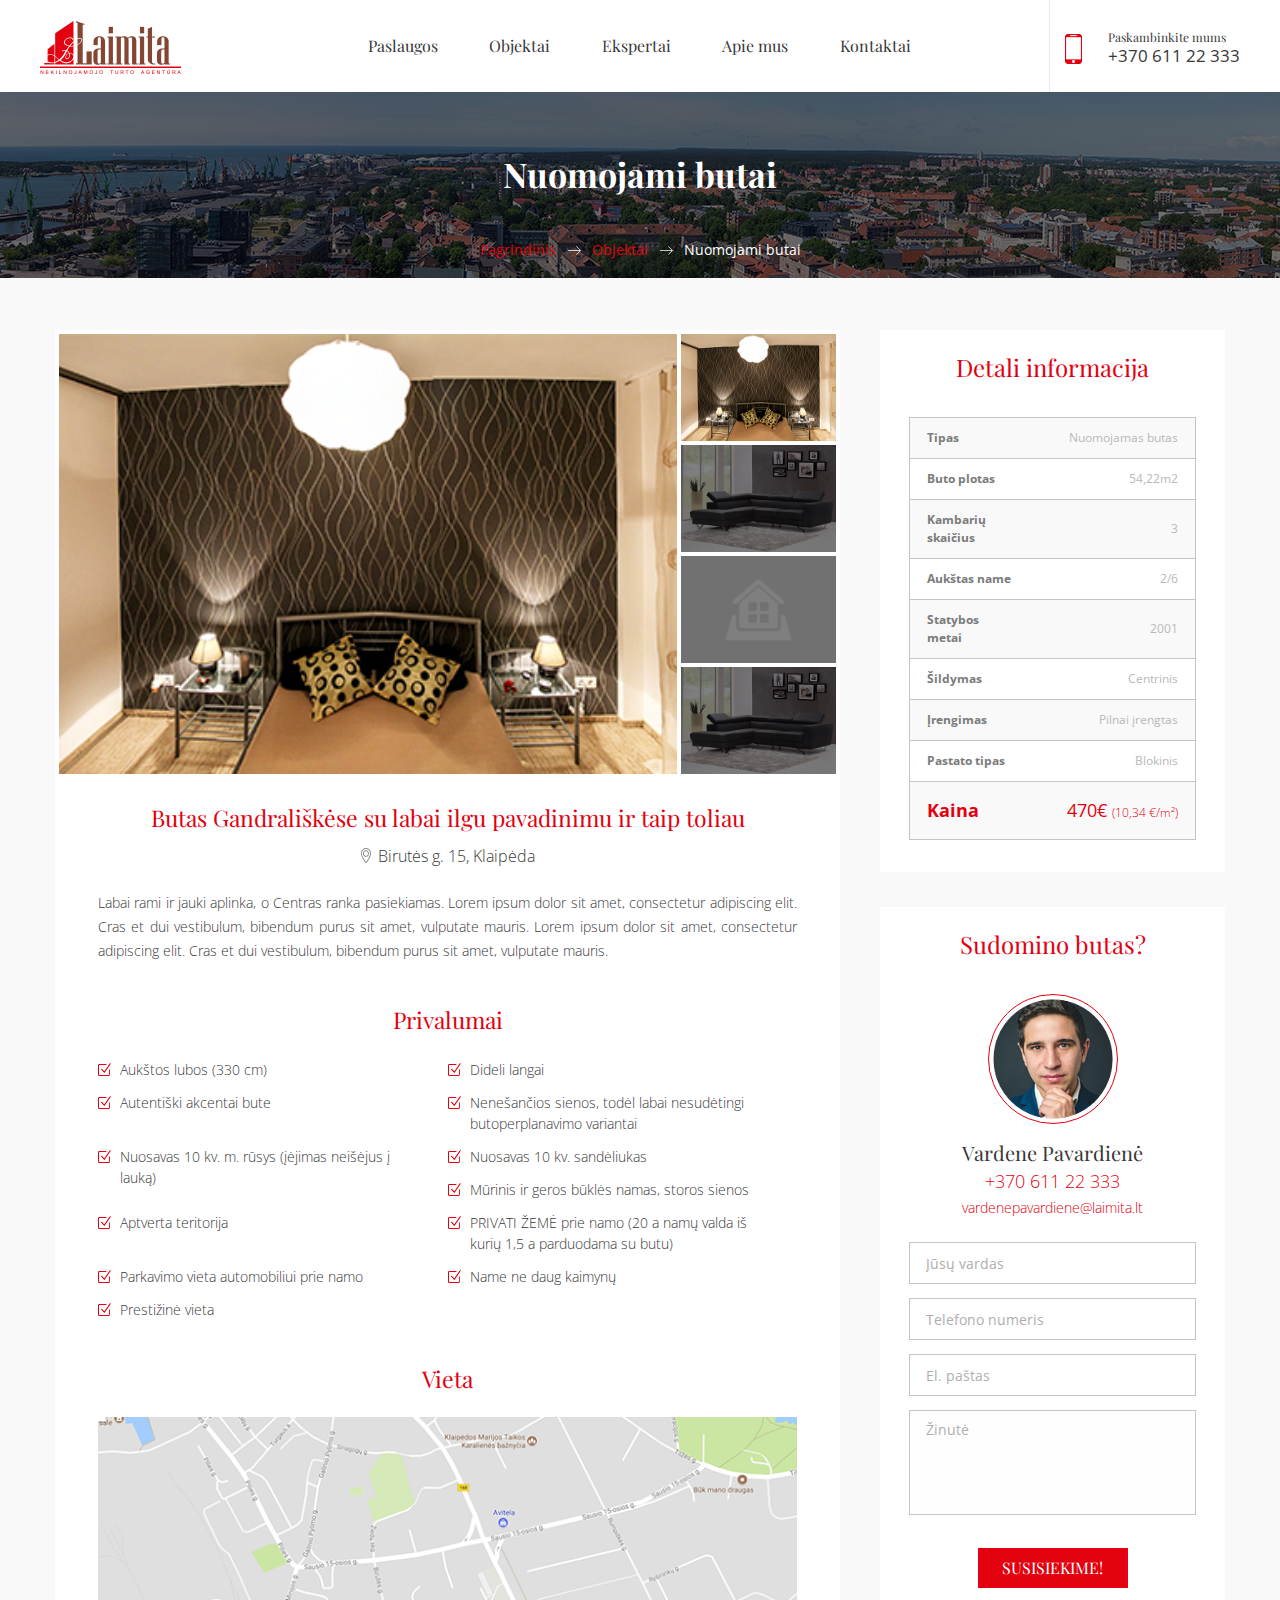
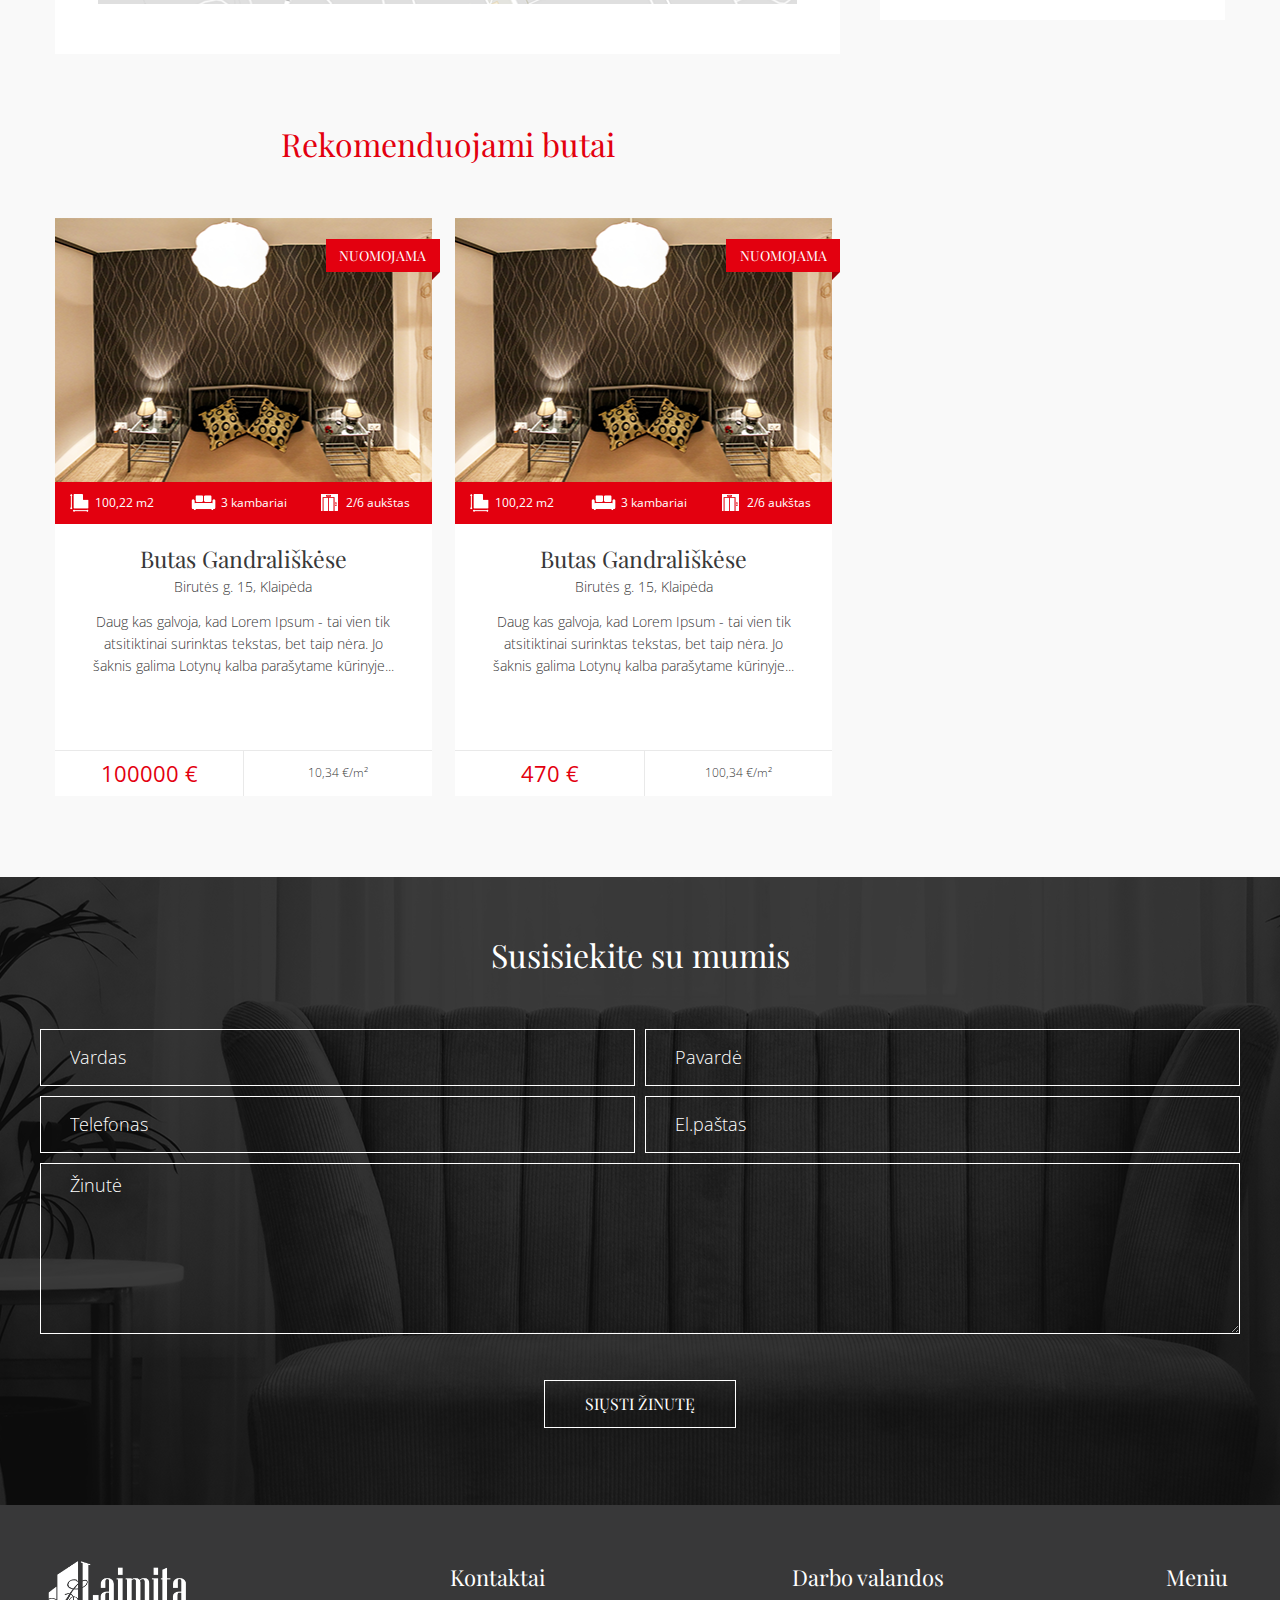
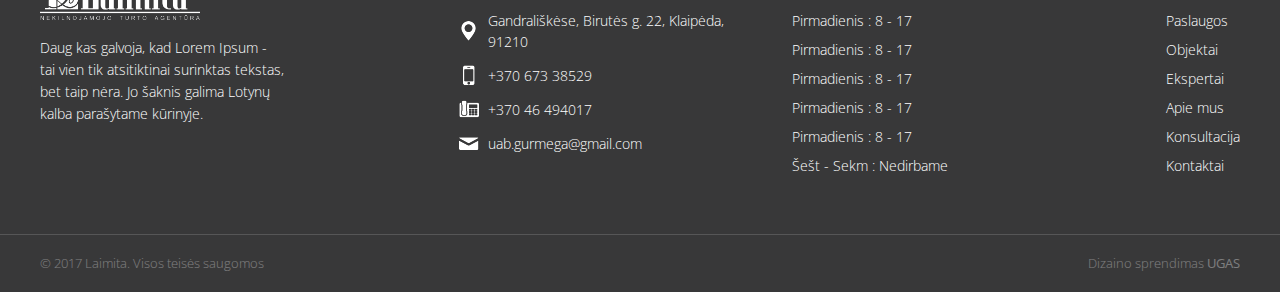
<file: objekto-vidinis.html>
<!DOCTYPE html>
<html class="no-js" lang="en">
    <head>
        <meta charset="utf-8" />
        <meta http-equiv="x-ua-compatible" content="ie=edge">
        <meta name="viewport" content="width=device-width, initial-scale=1.0" />
        <title>Vidinis</title>
        <link rel="stylesheet" href="css/foundation.min.css" />
        <link rel="stylesheet" href="css/motion-ui.min.css" />
        <link rel="stylesheet" href="css/jquery.fancybox.css" />
        <link rel="stylesheet" href="css/owl.carousel.min.css">
        <link rel="stylesheet" href="css/owl.theme.default.min.css">
        <link rel="stylesheet" href="css/nouislider.min.css">
        <link rel="stylesheet" href="css/lightslider.css" />
        <link rel="stylesheet" href="css/style.css" />
        <link rel="shortcut icon" href="favicon.ico">
        <link href="https://fonts.googleapis.com/css?family=Open+Sans:300,400,700&amp;subset=latin-ext" rel="stylesheet" type="text/css">
        <link href="https://fonts.googleapis.com/css?family=Playfair+Display:400,700&amp;subset=latin-ext" rel="stylesheet" type="text/css">
    </head>
    <body>
        <div class="nav-block hold">
            <div class="row">
                <div class="small-3 columns logo">
                    <a href="#"><img src="img/logo.png"></a>
                </div>
                <div class="small-7 columns nav nopadright">
                    <ul>
                        <li><a href="#">Paslaugos</a></li>
                        <li><a href="#">Objektai</a></li>
                        <li><a href="#">Ekspertai</a></li>
                        <li><a href="#">Apie mus</a></li>
                        <li><a href="#">Kontaktai</a></li>
                    </ul>
                </div>
                <div class="small-2 columns tel-block">
                    <div class="tel-info">
                        Paskambinkite mums
                        <span>+370 611 22 333</span>
                    </div>
                </div>
            </div>
        </div>
        <div class="mob-header hold">
            <div class="row">
                <div class="small-8 columns mob-logo">
                    <a href="#"><img src="img/logo.png"></a>
                </div>
                <div class="small-4 columns trigger">
                    <div class="hamburger hamburger--collapse">
                        <div class="hamburger-box">
                            <div class="hamburger-inner"></div>
                        </div>
                    </div>
                </div>
                <div class="mob-nav">
                    <ul>
                        <li><a href="#">Paslaugos</a></li>
                        <li><a href="#">Objektai</a></li>
                        <li><a href="#">Ekspertai</a></li>
                        <li><a href="#">Apie mus</a></li>
                        <li><a href="#">Kontaktai</a></li>
                    </ul>
                    <div class="small-12 columns text-center nopad mob-contacts">
                        <a href="#">
                            Paskambinkite mums
                            <span>+370 611 22 333</span>
                        </a>
                    </div>
                </div>
            </div>
        </div>
        <div class="breads-bg" style="background:url(img/bg-img.png) no-repeat center center">
            <div class="row">
                <div class="small-12 columns text-center breads-title">
                    Nuomojami butai
                </div>
                <div class="small-12 columns text-center breads">
                    <ul>
                        <li><a href="#">Pagrindinis</a></li>
                        <li><a href="#">Objektai</a></li>
                        <li>Nuomojami butai</li>
                    </ul>
                </div>
            </div>
        </div>
        <div class="row row-md">
            <div class="small-12 medium-8 large-8 columns nopad apartament-left-side">
                <div class="small-12 columns nopad bg-white apartament-bg">
                    <div class="small-12 columns nopad object-slider">
                        <ul id="vertical">
                          <li data-thumb="img/r-1.png">
                            <div style="background:url(img/r-1.png) no-repeat center center"></div>
                          </li>
                          <li data-thumb="img/r-2.png">
                            <div style="background:url(img/r-2.png) no-repeat center center"></div>
                          </li>
                          <li data-thumb="img/none-img.png">
                            <div style="background:url(img/none-img.png) no-repeat center center"></div>
                          </li>
                          <li data-thumb="img/r-2.png">
                            <div style="background:url(img/r-2.png) no-repeat center center"></div>
                          </li>
                          <li data-thumb="img/r-2.png">
                            <div style="background:url(img/r-2.png) no-repeat center center"></div>
                          </li>
                          <li data-thumb="img/r-1.png">
                            <div style="background:url(img/r-1.png) no-repeat center center"></div>
                          </li>
                          <li data-thumb="img/r-2.png">
                            <div style="background:url(img/r-2.png) no-repeat center center"></div>
                          </li>
                        </ul>
                        <div class="object-slider-controls">
                            <span class="object-up" id="prevslide"></span>
                            <span class="object-down" id="nextslide"></span>
                        </div>
                    </div>
                    <div class="small-12 columns nopad object-slider-mobile">
                        <ul id="modile-slider">
                          <li data-thumb="img/r-1.png">
                            <div style="background:url(img/r-1.png) no-repeat center center"></div>
                          </li>
                          <li data-thumb="img/r-2.png">
                            <div style="background:url(img/r-2.png) no-repeat center center"></div>
                          </li>
                          <li data-thumb="img/none-img.png">
                            <div style="background:url(img/none-img.png) no-repeat center center"></div>
                          </li>
                          <li data-thumb="img/r-2.png">
                            <div style="background:url(img/r-2.png) no-repeat center center"></div>
                          </li>
                          <li data-thumb="img/r-2.png">
                            <div style="background:url(img/r-2.png) no-repeat center center"></div>
                          </li>
                          <li data-thumb="img/r-1.png">
                            <div style="background:url(img/r-1.png) no-repeat center center"></div>
                          </li>
                          <li data-thumb="img/r-2.png">
                            <div style="background:url(img/r-2.png) no-repeat center center"></div>
                          </li>
                        </ul>
                    </div>
                    <div class="small-12 columns apartament-info-container">
                        <div class="small-12 columns section-title apartament-title nopad text-center">
                            Butas Gandrališkėse su labai ilgu pavadinimu ir taip toliau
                            <div class="apartament-adress">
                                <span>Birutės g. 15, Klaipėda</span>
                            </div>
                        </div>
                        <div class="small-12 columns nopad apartament-info-text">
                            Labai rami ir jauki aplinka, o Centras ranka pasiekiamas. Lorem ipsum dolor sit amet, consectetur adipiscing elit. Cras et dui vestibulum, bibendum purus sit amet, vulputate mauris. Lorem ipsum dolor sit amet, consectetur adipiscing elit. Cras et dui vestibulum, bibendum purus sit amet, vulputate mauris.
                        </div>
                        <div class="small-12 columns section-title apartament-title nopad text-center">
                            Privalumai
                        </div>
                        <div class="small-12 columns nopad apartament-advantages">
                            <ul>
                                <li>Aukštos lubos (330 cm)</li>
                                <li>Dideli langai</li>
                                <li>Autentiški akcentai bute</li>
                                <li>Nenešančios sienos, todėl labai nesudėtingi butoperplanavimo variantai</li>
                                <li>Nuosavas 10 kv. m. rūsys (įėjimas neišėjus į lauką)</li>
                                <li>Nuosavas 10 kv. sandėliukas</li>
                                <li>Mūrinis ir geros būklės namas, storos sienos</li>
                                <li>Aptverta teritorija</li>
                                <li> PRIVATI ŽEMĖ prie namo (20 a namų valda iš kurių 1,5 a parduodama su butu)</li>
                                <li>Parkavimo vieta automobiliui prie namo</li>
                                <li>Name ne daug kaimynų</li>
                                <li>Prestižinė vieta</li>
                            </ul>
                        </div>
                        <div class="small-12 columns section-title apartament-title nopad text-center">
                            Vieta
                        </div>
                        <div class="small-12 columns nopad">
                            <img src="img/map.png">
                        </div>
                    </div>
                </div>
                <div class="small-12 columns section-title recommend-apartaments text-center">
                    Rekomenduojami butai
                </div>
                <div class="small-12 columns recommend-apartaments nopad">
                    <ul>
                        <li>
                            <a href="#">
                                <div class="recommends-item">
                                    <div class="small-12 columns object-info-block nopad">
                                        <div class="small-12 columns object-info-img nopad" style="background:url(img/r-1.png) no-repeat center center">
                                            <span>nuomojama</span>
                                        </div>
                                        <div class="object-info-img-text text-center">
                                            <span>žiūrėti plačiau</span>
                                        </div>
                                        <div class="small-12 columns object-info nopad">
                                            <div class="small-4 columns object-info-item object-size">
                                                100,22 m2
                                            </div>
                                            <div class="small-4 columns object-info-item object-number">
                                                3 kambariai
                                            </div>
                                            <div class="small-4 columns object-info-item object-floor">
                                                2/6 aukštas
                                            </div>
                                        </div>
                                    </div>
                                    <div class="small-12 columns about-object">
                                        <div class="small-12 columns about-object-title nopad text-center">
                                            Butas Gandrališkėse
                                            <span>Birutės g. 15, Klaipėda</span>
                                        </div>
                                        <div class="small-12 columns about-object-text text-center">
                                            Daug kas galvoja, kad Lorem Ipsum - tai vien tik atsitiktinai surinktas tekstas, bet taip nėra. Jo šaknis galima Lotynų kalba parašytame kūrinyje...
                                        </div>
                                    </div>
                                    <div class="small-12 columns object-price-block nopad text-center">
                                        <div class="small-6 columns object-price">
                                            100000 €
                                        </div>
                                        <div class="small-6 columns object-price-size">
                                            10,34 €/m²
                                        </div>
                                    </div>
                                </div>
                            </a>
                        </li>
                        <li>
                            <a href="#">
                                <div class="recommends-item">
                                    <div class="small-12 columns object-info-block nopad">
                                        <div class="small-12 columns object-info-img nopad" style="background:url(img/r-1.png) no-repeat center center">
                                            <span>nuomojama</span>
                                        </div>
                                        <div class="object-info-img-text text-center">
                                            <span>žiūrėti plačiau</span>
                                        </div>
                                        <div class="small-12 columns object-info nopad">
                                            <div class="small-4 columns object-info-item object-size">
                                                100,22 m2
                                            </div>
                                            <div class="small-4 columns object-info-item object-number">
                                                3 kambariai
                                            </div>
                                            <div class="small-4 columns object-info-item object-floor">
                                                2/6 aukštas
                                            </div>
                                        </div>
                                    </div>
                                    <div class="small-12 columns about-object">
                                        <div class="small-12 columns about-object-title nopad text-center">
                                            Butas Gandrališkėse
                                            <span>Birutės g. 15, Klaipėda</span>
                                        </div>
                                        <div class="small-12 columns about-object-text text-center">
                                            Daug kas galvoja, kad Lorem Ipsum - tai vien tik atsitiktinai surinktas tekstas, bet taip nėra. Jo šaknis galima Lotynų kalba parašytame kūrinyje...
                                        </div>
                                    </div>
                                    <div class="small-12 columns object-price-block nopad text-center">
                                        <div class="small-6 columns object-price">
                                            470 €
                                        </div>
                                        <div class="small-6 columns object-price-size">
                                            100,34 €/m²
                                        </div>
                                    </div>
                                </div>
                            </a>
                        </li>
                    </ul>
                </div>
            </div>
            <div class="small-12 medium-4 large-4 columns apartament-right-side nopadright">
                <div class="small-12 columns apartament-table-block">
                    <div class="small-12 columns block-title text-center">
                        Detali informacija
                    </div>
                    <div class="small-12 columns nopad apartament-table">
                        <table>
                            <tr>
                                <td>Tipas</td>
                                <td>Nuomojamas butas</td>
                            </tr>
                            <tr>
                                <td>Buto plotas</td>
                                <td>54,22m2</td>
                            </tr>
                            <tr>
                                <td>Kambarių skaičius</td>
                                <td>3</td>
                            </tr>
                            <tr>
                                <td>Aukštas name</td>
                                <td>2/6</td>
                            </tr>
                            <tr>
                                <td>Statybos metai</td>
                                <td>2001</td>
                            </tr>
                            <tr>
                                <td>Šildymas</td>
                                <td>Centrinis</td>
                            </tr>
                            <tr>
                                <td>Įrengimas</td>
                                <td>Pilnai įrengtas</td>
                            </tr>
                            <tr>
                                <td>Pastato tipas</td>
                                <td>Blokinis</td>
                            </tr>
                            <tr>
                                <td>Kaina</td>
                                <td>470€ <span>(10,34 €/m²)</span></td>
                            </tr>
                        </table>
                    </div>
                </div>
                <div class="small-12 columns apartaments-msg-block">
                    <div class="small-12 columns block-title text-center">
                        Sudomino butas?
                    </div>
                    <div class="small-12 columns nopad">
                        <div class="expert-img-border hold">
                            <div class="expert-img" style="background:url(img/e-2.png) no-repeat center center"></div>
                        </div>
                        <div class="small-12 columns expert-name hold nopad text-center">
                            Vardene Pavardienė
                        </div>
                        <div class="small-12 columns expert-contacts hold nopad text-center">
                            +370 611 22 333
                            <span>vardenepavardiene@laimita.lt</span>
                        </div>
                        <div class="small-12 columns nopad">
                            <input type="text" placeholder="Jūsų vardas">
                        </div>
                        <div class="small-12 columns nopad">
                            <input type="text" placeholder="Telefono numeris">
                        </div>
                        <div class="small-12 columns nopad">
                            <input type="text" placeholder="El. paštas">
                        </div>
                        <div class="small-12 columns nopad">
                            <textarea placeholder="Žinutė"></textarea>
                        </div>
                        <div class="small-12 columns nopad text-center">
                            <button class="btn btn-red msg-btn" type="button">Susisiekime!</button>
                        </div>
                    </div>
                </div>
            </div>
        </div>
        <div class="message-bg">
            <div class="row">
                <div class="small-12 columns section-title message-section-title text-center">
                    Susisiekite su mumis
                </div>
                <div class="small-12 columns message-block">
                    <div class="small-12 medium-6 large-6 columns nopadleft message-left-side">
                        <input type="text" placeholder="Vardas">
                    </div>
                    <div class="small-12 medium-6 large-6 columns nopadright message-right-side">
                        <input type="text" placeholder="Pavardė">
                    </div>
                    <div class="small-12 medium-6 large-6 columns nopadleft message-left-side">
                        <input type="text" placeholder="Telefonas">
                    </div>
                    <div class="small-12 medium-6 large-6 columns nopadright message-right-side">
                        <input type="text" placeholder="El.paštas">
                    </div>
                    <div class="small-12 columns nopad">
                        <textarea placeholder="Žinutė"></textarea>
                    </div>
                </div>
                <div class="small-12 columns text-center">
                    <button class="btn btn-white" type="submit">siųsti žinutę</button>
                </div>
            </div>
        </div>
        <div class="dark-grey-bg footer">
            <div class="row">
                <div class="small-6 medium-3 large-4 columns footer-logo-block">
                    <div class="small-12 columns nopad footer-logo">
                        <img src="img/logo-w.png">
                        <span>
                            Daug kas galvoja, kad Lorem Ipsum - tai vien tik atsitiktinai surinktas tekstas, bet taip nėra. Jo šaknis galima Lotynų kalba parašytame kūrinyje.
                        </span>
                    </div>
                </div>
                <div class="small-6 medium-4 large-3 columns footer-contacts-block">
                    <div class="small-12 columns nopad footer-items-title">
                        Kontaktai
                    </div>
                    <div class="small-12 columns nopad footer-contacts-list">
                        <ul>
                            <li class="location">
                                Gandrališkėse, Birutės g. 22, Klaipėda, 91210
                            </li>
                            <li class="mob-tel">+370 673 38529</li>
                            <li class="phone">+370 46 494017</li>
                            <li class="email">uab.gurmega@gmail.com</li>
                        </ul>
                    </div>
                </div>
                <div class="small-6 medium-3 large-3 columns footer-work-time-block">
                    <div class="small-12 columns nopad footer-items-title">
                        Darbo valandos
                    </div>
                    <div class="small-12 columns nopad footer-work-time">
                        <ul>
                            <li>Pirmadienis : 8 - 17</li>
                            <li>Pirmadienis : 8 - 17</li>
                            <li>Pirmadienis : 8 - 17</li>
                            <li>Pirmadienis : 8 - 17</li>
                            <li>Pirmadienis : 8 - 17</li>
                            <li>Šešt - Sekm : Nedirbame </li>
                        </ul>
                    </div>
                </div>
                <div class="small-6 medium-2 large-2 columns text-right footer-nav-block">
                    <div class="footer-nav-cont text-left">
                        <div class="small-12 columns nopad footer-items-title">
                            Meniu
                        </div>
                        <div class="small-12 nopad footer-nav">
                            <ul>
                                <li><a href="#">Paslaugos</a></li>
                                <li><a href="#">Objektai</a></li>
                                <li><a href="#">Ekspertai</a></li>
                                <li><a href="#">Apie mus</a></li>
                                <li><a href="#">Konsultacija</a></li>
                                <li><a href="#">Kontaktai</a></li>
                            </ul>
                        </div>
                    </div>
                </div>
            </div>
        </div>
        <div class="dark-grey-bg copyright-block">
            <div class="scroll-btn hold">
                <a href="#top"></a>
            </div>
            <div class="row">
                <div class="small-6 columns copyright-text">
                    © 2017 Laimita. Visos teisės saugomos
                </div>
                <div class="small-6 columns text-right copyright-text">
                    Dizaino sprendimas <a href="#">UGAS</a>
                </div>
            </div>
        </div>

        <!-- <a class="fancybox" rel="fancyboxgroup" href="img/img.png"><img src="img/img.png"></a> -->

        <script src="js/vendor/jquery.min.js"></script>
        <script src="js/vendor/what-input.min.js"></script>
        <script src="js/foundation.min.js"></script>
        <script src="js/motion-ui.min.js"></script>
        <script src="js/owl.carousel.min.js"></script>
        <script src="js/lightslider.js"></script>
        <script src="js/jquery.fancybox.pack.js"></script>
        <script src="js/nouislider.min.js"></script>
        <script src="js/main.js"></script>
    </body>
</html>
</file>
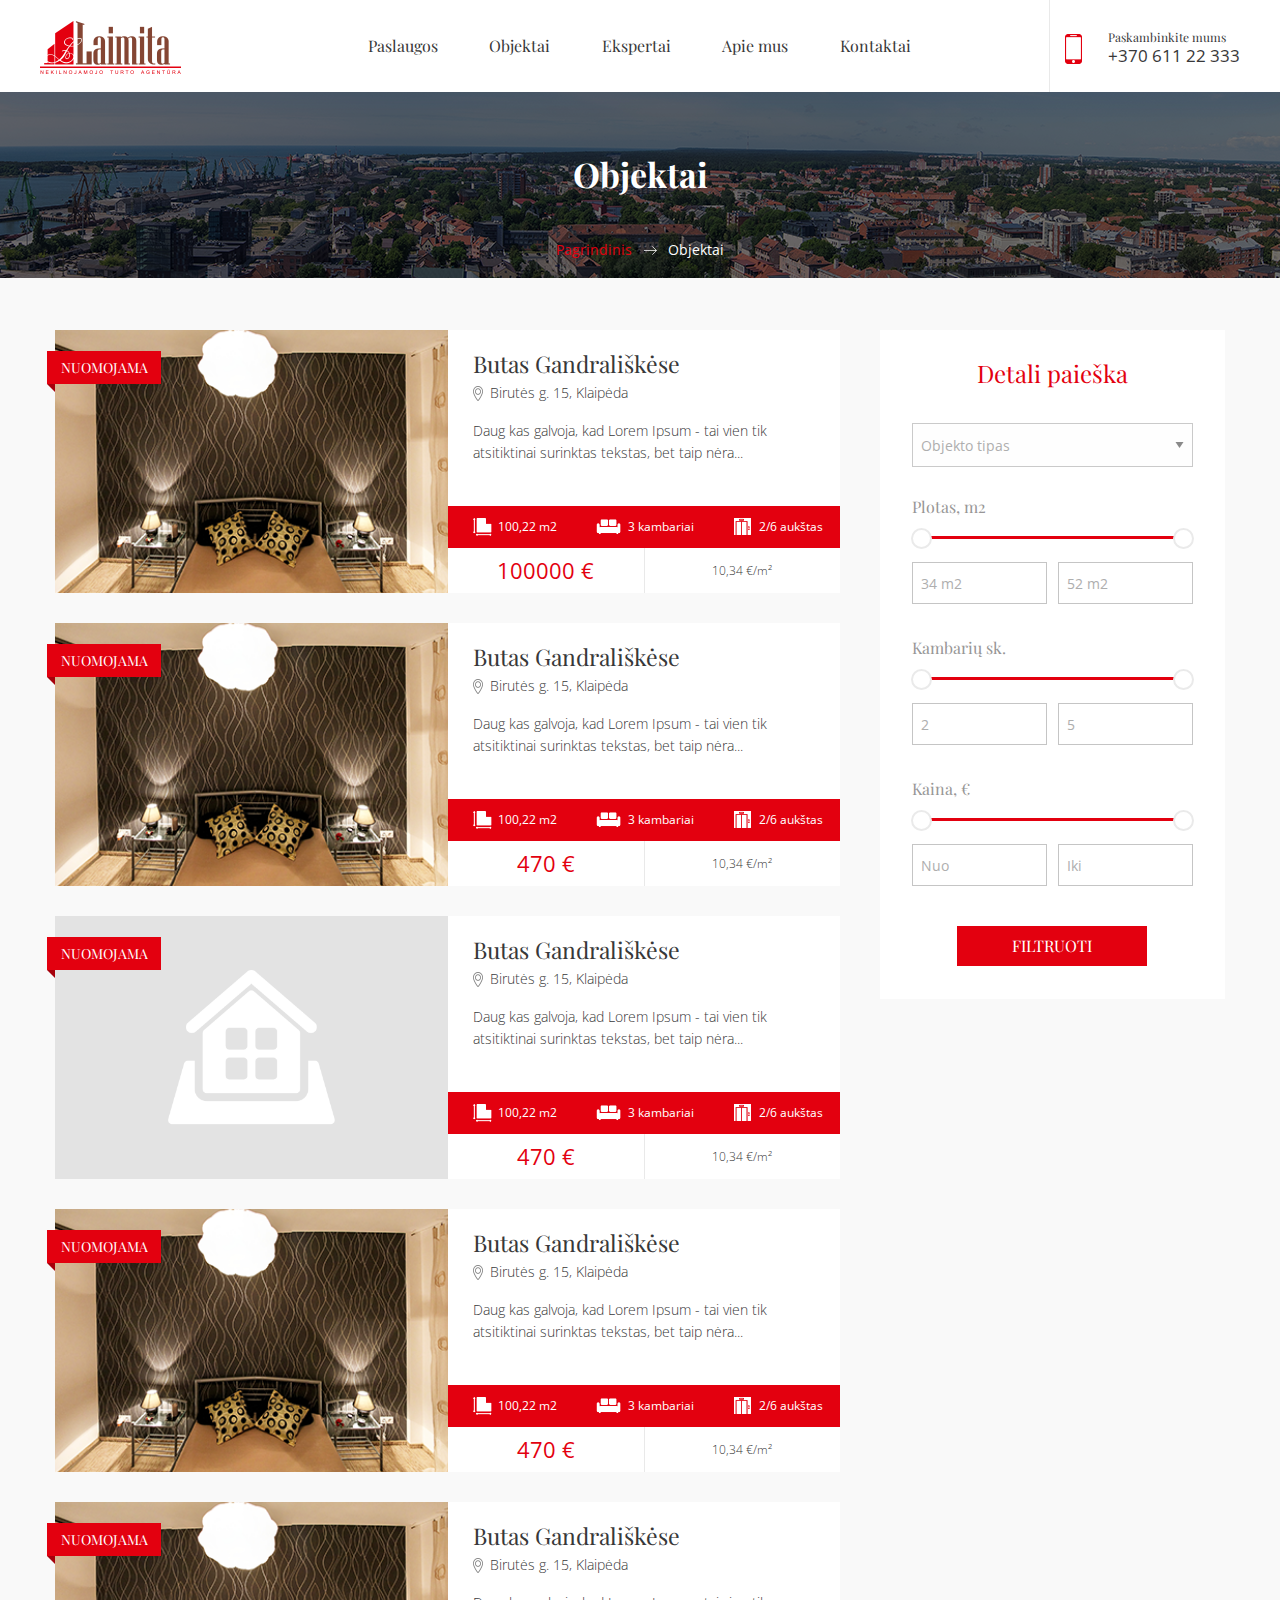
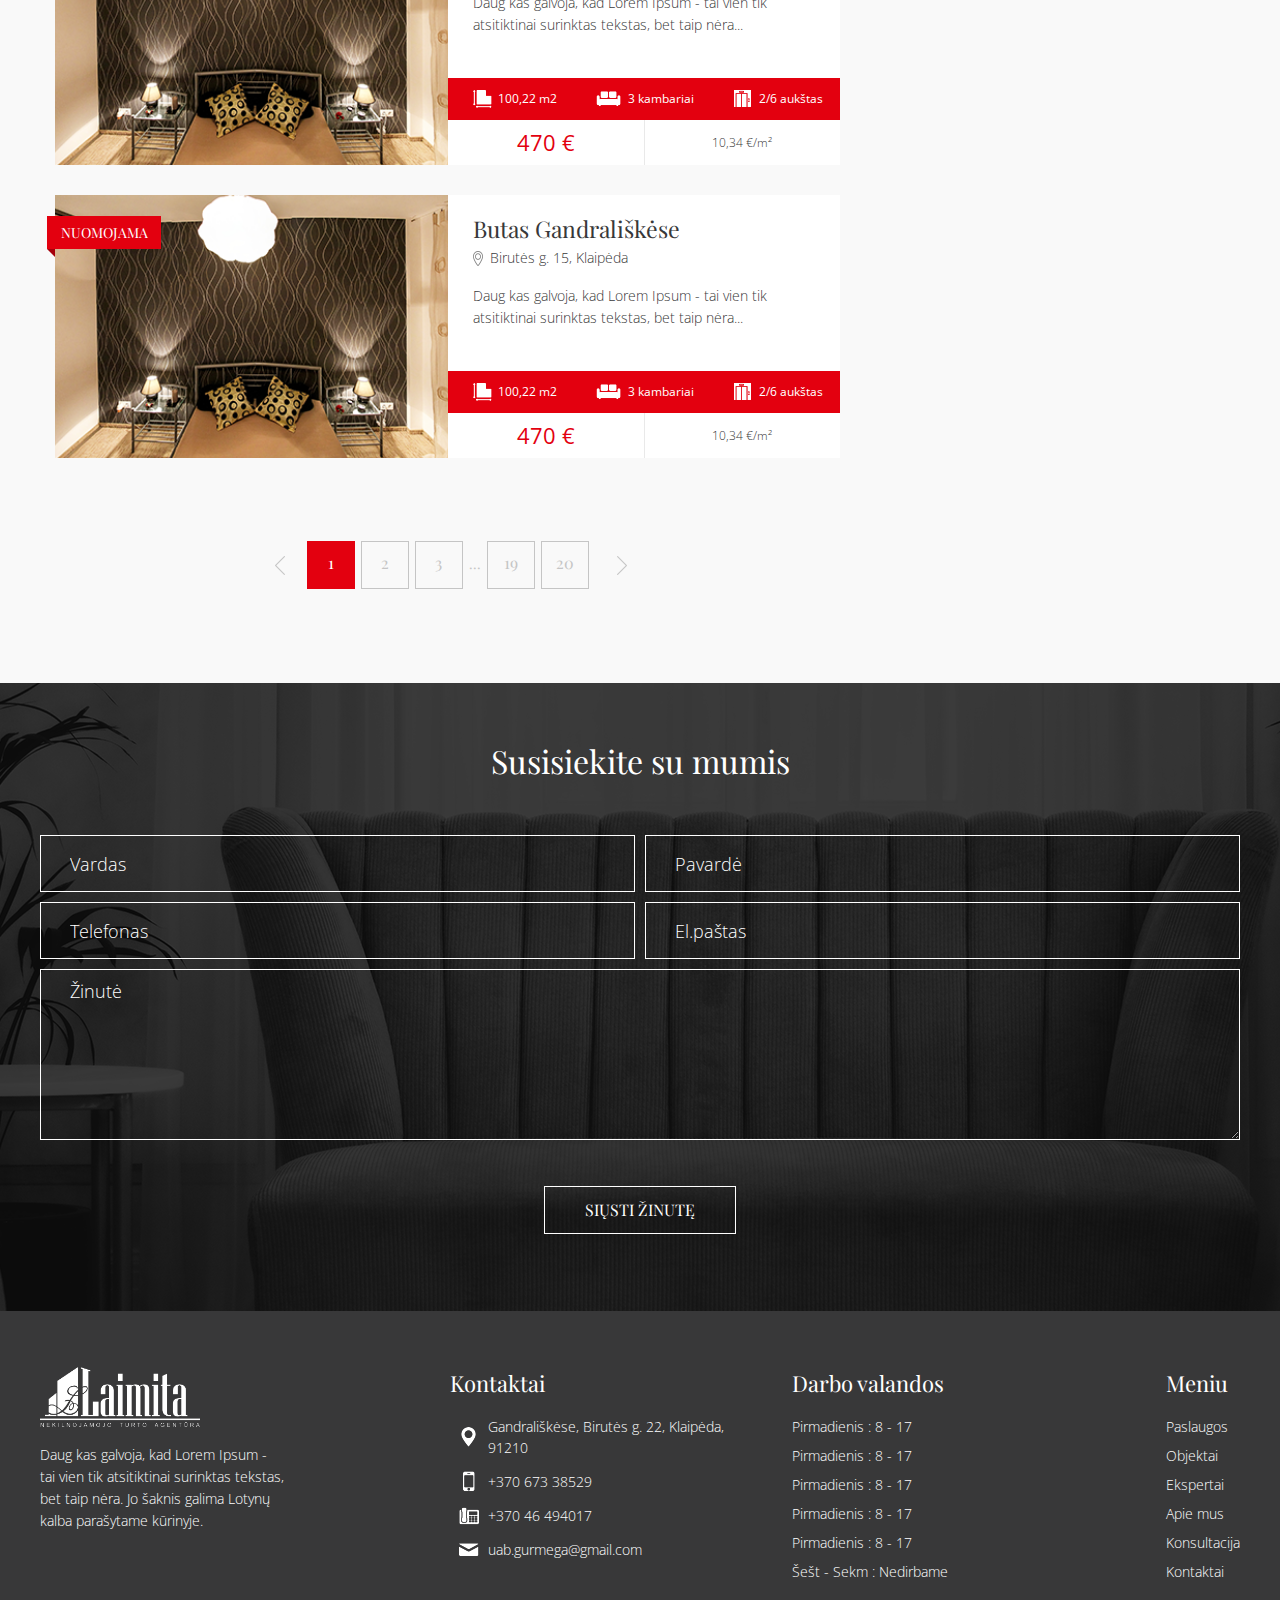
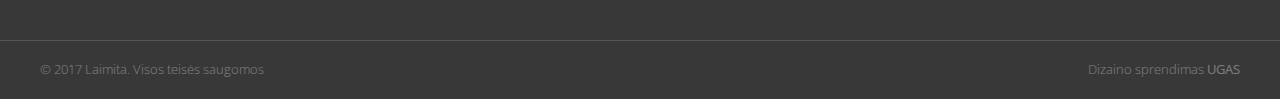
<file: objektu-sarasas.html>
<!DOCTYPE html>
<html class="no-js" lang="en">
    <head>
        <meta charset="utf-8" />
        <meta http-equiv="x-ua-compatible" content="ie=edge">
        <meta name="viewport" content="width=device-width, initial-scale=1.0" />
        <title>Objektu-sarasas</title>
        <link rel="stylesheet" href="css/foundation.min.css" />
        <link rel="stylesheet" href="css/motion-ui.min.css" />
        <link rel="stylesheet" href="css/jquery.fancybox.css" />
        <link rel="stylesheet" href="css/owl.carousel.min.css">
        <link rel="stylesheet" href="css/owl.theme.default.min.css">
        <link rel="stylesheet" href="css/nouislider.min.css">
        <link rel="stylesheet" href="css/lightslider.css" />
        <link rel="stylesheet" href="css/style.css" />
        <link rel="shortcut icon" href="favicon.ico">
        <link href="https://fonts.googleapis.com/css?family=Open+Sans:300,400,700&amp;subset=latin-ext" rel="stylesheet" type="text/css">
        <link href="https://fonts.googleapis.com/css?family=Playfair+Display:400,700&amp;subset=latin-ext" rel="stylesheet" type="text/css">
    </head>
    <body>
        <div class="nav-block hold">
            <div class="row">
                <div class="small-3 columns logo">
                    <a href="#"><img src="img/logo.png"></a>
                </div>
                <div class="small-7 columns nav nopadright">
                    <ul>
                        <li><a href="#">Paslaugos</a></li>
                        <li><a href="#">Objektai</a></li>
                        <li><a href="#">Ekspertai</a></li>
                        <li><a href="#">Apie mus</a></li>
                        <li><a href="#">Kontaktai</a></li>
                    </ul>
                </div>
                <div class="small-2 columns tel-block">
                    <div class="tel-info">
                        Paskambinkite mums
                        <span>+370 611 22 333</span>
                    </div>
                </div>
            </div>
        </div>
        <div class="mob-header hold">
            <div class="row">
                <div class="small-8 columns mob-logo">
                    <a href="#"><img src="img/logo.png"></a>
                </div>
                <div class="small-4 columns trigger">
                    <div class="hamburger hamburger--collapse">
                        <div class="hamburger-box">
                            <div class="hamburger-inner"></div>
                        </div>
                    </div>
                </div>
                <div class="mob-nav">
                    <ul>
                        <li><a href="#">Paslaugos</a></li>
                        <li><a href="#">Objektai</a></li>
                        <li><a href="#">Ekspertai</a></li>
                        <li><a href="#">Apie mus</a></li>
                        <li><a href="#">Kontaktai</a></li>
                    </ul>
                    <div class="small-12 columns text-center nopad mob-contacts">
                        <a href="#">
                            Paskambinkite mums
                            <span>+370 611 22 333</span>
                        </a>
                    </div>
                </div>
            </div>
        </div>
        <div class="breads-bg" style="background:url(img/bg-img.png) no-repeat center center">
            <div class="row">
                <div class="small-12 columns text-center breads-title">
                    Objektai
                </div>
                <div class="small-12 columns text-center breads">
                    <ul>
                        <li><a href="#">Pagrindinis</a></li>
                        <li>Objektai</li>
                    </ul>
                </div>
            </div>
        </div>
        <div class="row row-md">
            <div class="small-12 medium-4 medium-push-8 large-4 large-push-8 columns nopad search-block">
                <div class="small-12 columns text-center open-filter">
                    <span class="btn btn-red">filtruoti objektus</span>
                </div>
                <div class="small-12 columns search">
                    <div class="small-12 columns nopad text-center block-title">
                        Detali paieška
                    </div>
                    <div class="small-12 columns nopad filter-block">
                        <div class="small-12 columns nopad search-object-type">
                            <select>
                                <option>Objekto tipas</option>
                            </select>
                        </div>
                        <div class="small-12 columns nopad filter-title">
                            Plotas, m2
                        </div>
                        <div class="small-12 columns nopad search-filter">
                            <div id="slider-1"></div>
                        </div>
                        <div class="small-12 columns nopad filter-object-info">
                            <div class="small-6 columns nopadleft filter-input-left">
                                <input type="text" placeholder="34 m2">
                            </div>
                            <div class="small-6 columns nopadright filter-input-right">
                                <input type="text" placeholder="52 m2">
                            </div>
                        </div>
                        <div class="small-12 columns nopad filter-title">
                            Kambarių sk.
                        </div>
                        <div class="small-12 columns nopad search-filter">
                            <div id="slider-2"></div>
                        </div>
                        <div class="small-12 columns nopad filter-object-info">
                            <div class="small-6 columns nopadleft filter-input-left">
                                <input type="text" placeholder="2">
                            </div>
                            <div class="small-6 columns nopadright filter-input-right">
                                <input type="text" placeholder="5">
                            </div>
                        </div>
                        <div class="small-12 columns nopad filter-title">
                            Kaina, €
                        </div>
                        <div class="small-12 columns nopad search-filter">
                            <div id="slider-3"></div>
                        </div>
                        <div class="small-12 columns nopad filter-object-info">
                            <div class="small-6 columns nopadleft filter-input-left">
                                <input type="text" placeholder="Nuo">
                            </div>
                            <div class="small-6 columns nopadright filter-input-right">
                                <input type="text" placeholder="Iki">
                            </div>
                        </div>
                    </div>
                    <div class="small-12 columns nopad text-center">
                        <button class="btn btn-red filter-btn" type="button">filtruoti</button>
                    </div>
                </div>
            </div>
            <div class="small-12 medium-8 medium-pull-4 large-8 large-pull-4 columns columns nopad left-main-side">
                <div class="small-12 columns main-objects nopad">
                    <div class="small-12 columns nopad object-container">
                        <a href="#" data-equalizer>
                            <div class="small-12 medium-12 large-6 columns nopad object-info-block" style="background:url(img/r-1.png) no-repeat center center" data-equalizer-watch>
                                <span>nuomojama</span>
                                <div class="object-info-img-text text-center">
                                    <span>žiūrėti plačiau</span>
                                </div>
                            </div>
                            <div class="small-12 medium-12 large-6 columns nopad "data-equalizer-watch>
                                <div class="small-12 columns about-object">
                                    <div class="small-12 columns nopad about-object-title">
                                        Butas Gandrališkėse
                                        <span>Birutės g. 15, Klaipėda</span>
                                    </div>
                                    <div class="small-12 columns nopad about-object-text">
                                        Daug kas galvoja, kad Lorem Ipsum - tai vien tik atsitiktinai surinktas tekstas, bet taip nėra...
                                    </div>
                                </div>
                                <div class="small-12 columns object-info nopad">
                                    <div class="small-4 columns object-info-item object-size">
                                        100,22 m2
                                    </div>
                                    <div class="small-4 columns object-info-item object-number">
                                        3 kambariai
                                    </div>
                                    <div class="small-4 columns object-info-item object-floor">
                                        2/6 aukštas
                                    </div>
                                </div>
                                <div class="small-12 columns object-price-block nopad text-center">
                                    <div class="small-6 columns object-price">
                                        100000 €
                                    </div>
                                    <div class="small-6 columns object-price-size">
                                        10,34 €/m²
                                    </div>
                                </div>
                            </div>
                        </a>
                    </div>
                    <div class="small-12 columns nopad object-container">
                        <a href="#" data-equalizer>
                            <div class="small-12 medium-12 large-6 columns nopad object-info-block" style="background:url(img/r-1.png) no-repeat center center" data-equalizer-watch>
                                <span>nuomojama</span>
                                <div class="object-info-img-text text-center">
                                    <span>žiūrėti plačiau</span>
                                </div>
                            </div>
                            <div class="small-12 medium-12 large-6 columns nopad "data-equalizer-watch>
                                <div class="small-12 columns about-object">
                                    <div class="small-12 columns nopad about-object-title">
                                        Butas Gandrališkėse
                                        <span>Birutės g. 15, Klaipėda</span>
                                    </div>
                                    <div class="small-12 columns nopad about-object-text">
                                        Daug kas galvoja, kad Lorem Ipsum - tai vien tik atsitiktinai surinktas tekstas, bet taip nėra...
                                    </div>
                                </div>
                                <div class="small-12 columns object-info nopad">
                                    <div class="small-4 columns object-info-item object-size">
                                        100,22 m2
                                    </div>
                                    <div class="small-4 columns object-info-item object-number">
                                        3 kambariai
                                    </div>
                                    <div class="small-4 columns object-info-item object-floor">
                                        2/6 aukštas
                                    </div>
                                </div>
                                <div class="small-12 columns object-price-block nopad text-center">
                                    <div class="small-6 columns object-price">
                                        470 €
                                    </div>
                                    <div class="small-6 columns object-price-size">
                                        10,34 €/m²
                                    </div>
                                </div>
                            </div>
                        </a>
                    </div>
                    <div class="small-12 columns nopad object-container">
                        <a href="#" data-equalizer>
                            <div class="small-12 medium-12 large-6 columns nopad object-info-block" style="background:url(img/none-img.png) no-repeat center center" data-equalizer-watch>
                                <span>nuomojama</span>
                                <div class="object-info-img-text text-center">
                                    <span>žiūrėti plačiau</span>
                                </div>
                            </div>
                            <div class="small-12 medium-12 large-6 columns nopad "data-equalizer-watch>
                                <div class="small-12 columns about-object">
                                    <div class="small-12 columns nopad about-object-title">
                                        Butas Gandrališkėse
                                        <span>Birutės g. 15, Klaipėda</span>
                                    </div>
                                    <div class="small-12 columns nopad about-object-text">
                                        Daug kas galvoja, kad Lorem Ipsum - tai vien tik atsitiktinai surinktas tekstas, bet taip nėra...
                                    </div>
                                </div>
                                <div class="small-12 columns object-info nopad">
                                    <div class="small-4 columns object-info-item object-size">
                                        100,22 m2
                                    </div>
                                    <div class="small-4 columns object-info-item object-number">
                                        3 kambariai
                                    </div>
                                    <div class="small-4 columns object-info-item object-floor">
                                        2/6 aukštas
                                    </div>
                                </div>
                                <div class="small-12 columns object-price-block nopad text-center">
                                    <div class="small-6 columns object-price">
                                        470 €
                                    </div>
                                    <div class="small-6 columns object-price-size">
                                        10,34 €/m²
                                    </div>
                                </div>
                            </div>
                        </a>
                    </div>
                    <div class="small-12 columns nopad object-container">
                        <a href="#" data-equalizer>
                            <div class="small-12 medium-12 large-6 columns nopad object-info-block" style="background:url(img/r-1.png) no-repeat center center" data-equalizer-watch>
                                <span>nuomojama</span>
                                <div class="object-info-img-text text-center">
                                    <span>žiūrėti plačiau</span>
                                </div>
                            </div>
                            <div class="small-12 medium-12 large-6 columns nopad "data-equalizer-watch>
                                <div class="small-12 columns about-object">
                                    <div class="small-12 columns nopad about-object-title">
                                        Butas Gandrališkėse
                                        <span>Birutės g. 15, Klaipėda</span>
                                    </div>
                                    <div class="small-12 columns nopad about-object-text">
                                        Daug kas galvoja, kad Lorem Ipsum - tai vien tik atsitiktinai surinktas tekstas, bet taip nėra...
                                    </div>
                                </div>
                                <div class="small-12 columns object-info nopad">
                                    <div class="small-4 columns object-info-item object-size">
                                        100,22 m2
                                    </div>
                                    <div class="small-4 columns object-info-item object-number">
                                        3 kambariai
                                    </div>
                                    <div class="small-4 columns object-info-item object-floor">
                                        2/6 aukštas
                                    </div>
                                </div>
                                <div class="small-12 columns object-price-block nopad text-center">
                                    <div class="small-6 columns object-price">
                                        470 €
                                    </div>
                                    <div class="small-6 columns object-price-size">
                                        10,34 €/m²
                                    </div>
                                </div>
                            </div>
                        </a>
                    </div>
                    <div class="small-12 columns nopad object-container">
                        <a href="#" data-equalizer>
                            <div class="small-12 medium-12 large-6 columns nopad object-info-block" style="background:url(img/r-1.png) no-repeat center center" data-equalizer-watch>
                                <span>nuomojama</span>
                                <div class="object-info-img-text text-center">
                                    <span>žiūrėti plačiau</span>
                                </div>
                            </div>
                            <div class="small-12 medium-12 large-6 columns nopad "data-equalizer-watch>
                                <div class="small-12 columns about-object">
                                    <div class="small-12 columns nopad about-object-title">
                                        Butas Gandrališkėse
                                        <span>Birutės g. 15, Klaipėda</span>
                                    </div>
                                    <div class="small-12 columns nopad about-object-text">
                                        Daug kas galvoja, kad Lorem Ipsum - tai vien tik atsitiktinai surinktas tekstas, bet taip nėra...
                                    </div>
                                </div>
                                <div class="small-12 columns object-info nopad">
                                    <div class="small-4 columns object-info-item object-size">
                                        100,22 m2
                                    </div>
                                    <div class="small-4 columns object-info-item object-number">
                                        3 kambariai
                                    </div>
                                    <div class="small-4 columns object-info-item object-floor">
                                        2/6 aukštas
                                    </div>
                                </div>
                                <div class="small-12 columns object-price-block nopad text-center">
                                    <div class="small-6 columns object-price">
                                        470 €
                                    </div>
                                    <div class="small-6 columns object-price-size">
                                        10,34 €/m²
                                    </div>
                                </div>
                            </div>
                        </a>
                    </div>
                    <div class="small-12 columns nopad object-container">
                        <a href="#" data-equalizer>
                            <div class="small-12 medium-12 large-6 columns nopad object-info-block" style="background:url(img/r-1.png) no-repeat center center" data-equalizer-watch>
                                <span>nuomojama</span>
                                <div class="object-info-img-text text-center">
                                    <span>žiūrėti plačiau</span>
                                </div>
                            </div>
                            <div class="small-12 medium-12 large-6 columns nopad "data-equalizer-watch>
                                <div class="small-12 columns about-object">
                                    <div class="small-12 columns nopad about-object-title">
                                        Butas Gandrališkėse
                                        <span>Birutės g. 15, Klaipėda</span>
                                    </div>
                                    <div class="small-12 columns nopad about-object-text">
                                        Daug kas galvoja, kad Lorem Ipsum - tai vien tik atsitiktinai surinktas tekstas, bet taip nėra...
                                    </div>
                                </div>
                                <div class="small-12 columns object-info nopad">
                                    <div class="small-4 columns object-info-item object-size">
                                        100,22 m2
                                    </div>
                                    <div class="small-4 columns object-info-item object-number">
                                        3 kambariai
                                    </div>
                                    <div class="small-4 columns object-info-item object-floor">
                                        2/6 aukštas
                                    </div>
                                </div>
                                <div class="small-12 columns object-price-block nopad text-center">
                                    <div class="small-6 columns object-price">
                                        470 €
                                    </div>
                                    <div class="small-6 columns object-price-size">
                                        10,34 €/m²
                                    </div>
                                </div>
                            </div>
                        </a>
                    </div>
                </div>
                <div class="small-12 columns pagination text-center">
                    <ul class="page-numbers">
                        <li>
                            <a class="prev" href="#"></a>
                        </li>
                        <li>
                            <span class="current">1</span>
                        </li>
                        <li>
                            <a href="#">2</a>
                        </li>
                        <li>
                            <a href="#">3</a>
                        </li>
                        <li>
                            ...
                        </li>
                        <li>
                            <a href="#">19</a>
                        </li>
                        <li>
                            <a href="#">20</a>
                        </li>
                        <li>
                            <a class="next" href="#"></a>
                        </li>
                    </ul>
                </div>
            </div>
        </div>
        <div class="message-bg">
            <div class="row">
                <div class="small-12 columns section-title message-section-title text-center">
                    Susisiekite su mumis
                </div>
                <div class="small-12 columns message-block">
                    <div class="small-12 medium-6 large-6 columns nopadleft message-left-side">
                        <input type="text" placeholder="Vardas">
                    </div>
                    <div class="small-12 medium-6 large-6 columns nopadright message-right-side">
                        <input type="text" placeholder="Pavardė">
                    </div>
                    <div class="small-12 medium-6 large-6 columns nopadleft message-left-side">
                        <input type="text" placeholder="Telefonas">
                    </div>
                    <div class="small-12 medium-6 large-6 columns nopadright message-right-side">
                        <input type="text" placeholder="El.paštas">
                    </div>
                    <div class="small-12 columns nopad">
                        <textarea placeholder="Žinutė"></textarea>
                    </div>
                </div>
                <div class="small-12 columns text-center">
                    <button class="btn btn-white" type="submit">siųsti žinutę</button>
                </div>
            </div>
        </div>
        <div class="dark-grey-bg footer">
            <div class="row">
                <div class="small-6 medium-3 large-4 columns footer-logo-block">
                    <div class="small-12 columns nopad footer-logo">
                        <img src="img/logo-w.png">
                        <span>
                            Daug kas galvoja, kad Lorem Ipsum - tai vien tik atsitiktinai surinktas tekstas, bet taip nėra. Jo šaknis galima Lotynų kalba parašytame kūrinyje.
                        </span>
                    </div>
                </div>
                <div class="small-6 medium-4 large-3 columns footer-contacts-block">
                    <div class="small-12 columns nopad footer-items-title">
                        Kontaktai
                    </div>
                    <div class="small-12 columns nopad footer-contacts-list">
                        <ul>
                            <li class="location">
                                Gandrališkėse, Birutės g. 22, Klaipėda, 91210
                            </li>
                            <li class="mob-tel">+370 673 38529</li>
                            <li class="phone">+370 46 494017</li>
                            <li class="email">uab.gurmega@gmail.com</li>
                        </ul>
                    </div>
                </div>
                <div class="small-6 medium-3 large-3 columns footer-work-time-block">
                    <div class="small-12 columns nopad footer-items-title">
                        Darbo valandos
                    </div>
                    <div class="small-12 columns nopad footer-work-time">
                        <ul>
                            <li>Pirmadienis : 8 - 17</li>
                            <li>Pirmadienis : 8 - 17</li>
                            <li>Pirmadienis : 8 - 17</li>
                            <li>Pirmadienis : 8 - 17</li>
                            <li>Pirmadienis : 8 - 17</li>
                            <li>Šešt - Sekm : Nedirbame </li>
                        </ul>
                    </div>
                </div>
                <div class="small-6 medium-2 large-2 columns text-right footer-nav-block">
                    <div class="footer-nav-cont text-left">
                        <div class="small-12 columns nopad footer-items-title">
                            Meniu
                        </div>
                        <div class="small-12 nopad footer-nav">
                            <ul>
                                <li><a href="#">Paslaugos</a></li>
                                <li><a href="#">Objektai</a></li>
                                <li><a href="#">Ekspertai</a></li>
                                <li><a href="#">Apie mus</a></li>
                                <li><a href="#">Konsultacija</a></li>
                                <li><a href="#">Kontaktai</a></li>
                            </ul>
                        </div>
                    </div>
                </div>
            </div>
        </div>
        <div class="dark-grey-bg copyright-block">
            <div class="scroll-btn hold">
                <a href="#top"></a>
            </div>
            <div class="row">
                <div class="small-6 columns copyright-text">
                    © 2017 Laimita. Visos teisės saugomos
                </div>
                <div class="small-6 columns text-right copyright-text">
                    Dizaino sprendimas <a href="#">UGAS</a>
                </div>
            </div>
        </div>

        <!-- <a class="fancybox" rel="fancyboxgroup" href="img/img.png"><img src="img/img.png"></a> -->

        <script src="js/vendor/jquery.min.js"></script>
        <script src="js/vendor/what-input.min.js"></script>
        <script src="js/foundation.min.js"></script>
        <script src="js/motion-ui.min.js"></script>
        <script src="js/owl.carousel.min.js"></script>
        <script src="js/lightslider.js"></script>
        <script src="js/jquery.fancybox.pack.js"></script>
        <script src="js/nouislider.min.js"></script>
        <script src="js/main.js"></script>
    </body>
</html>
</file>
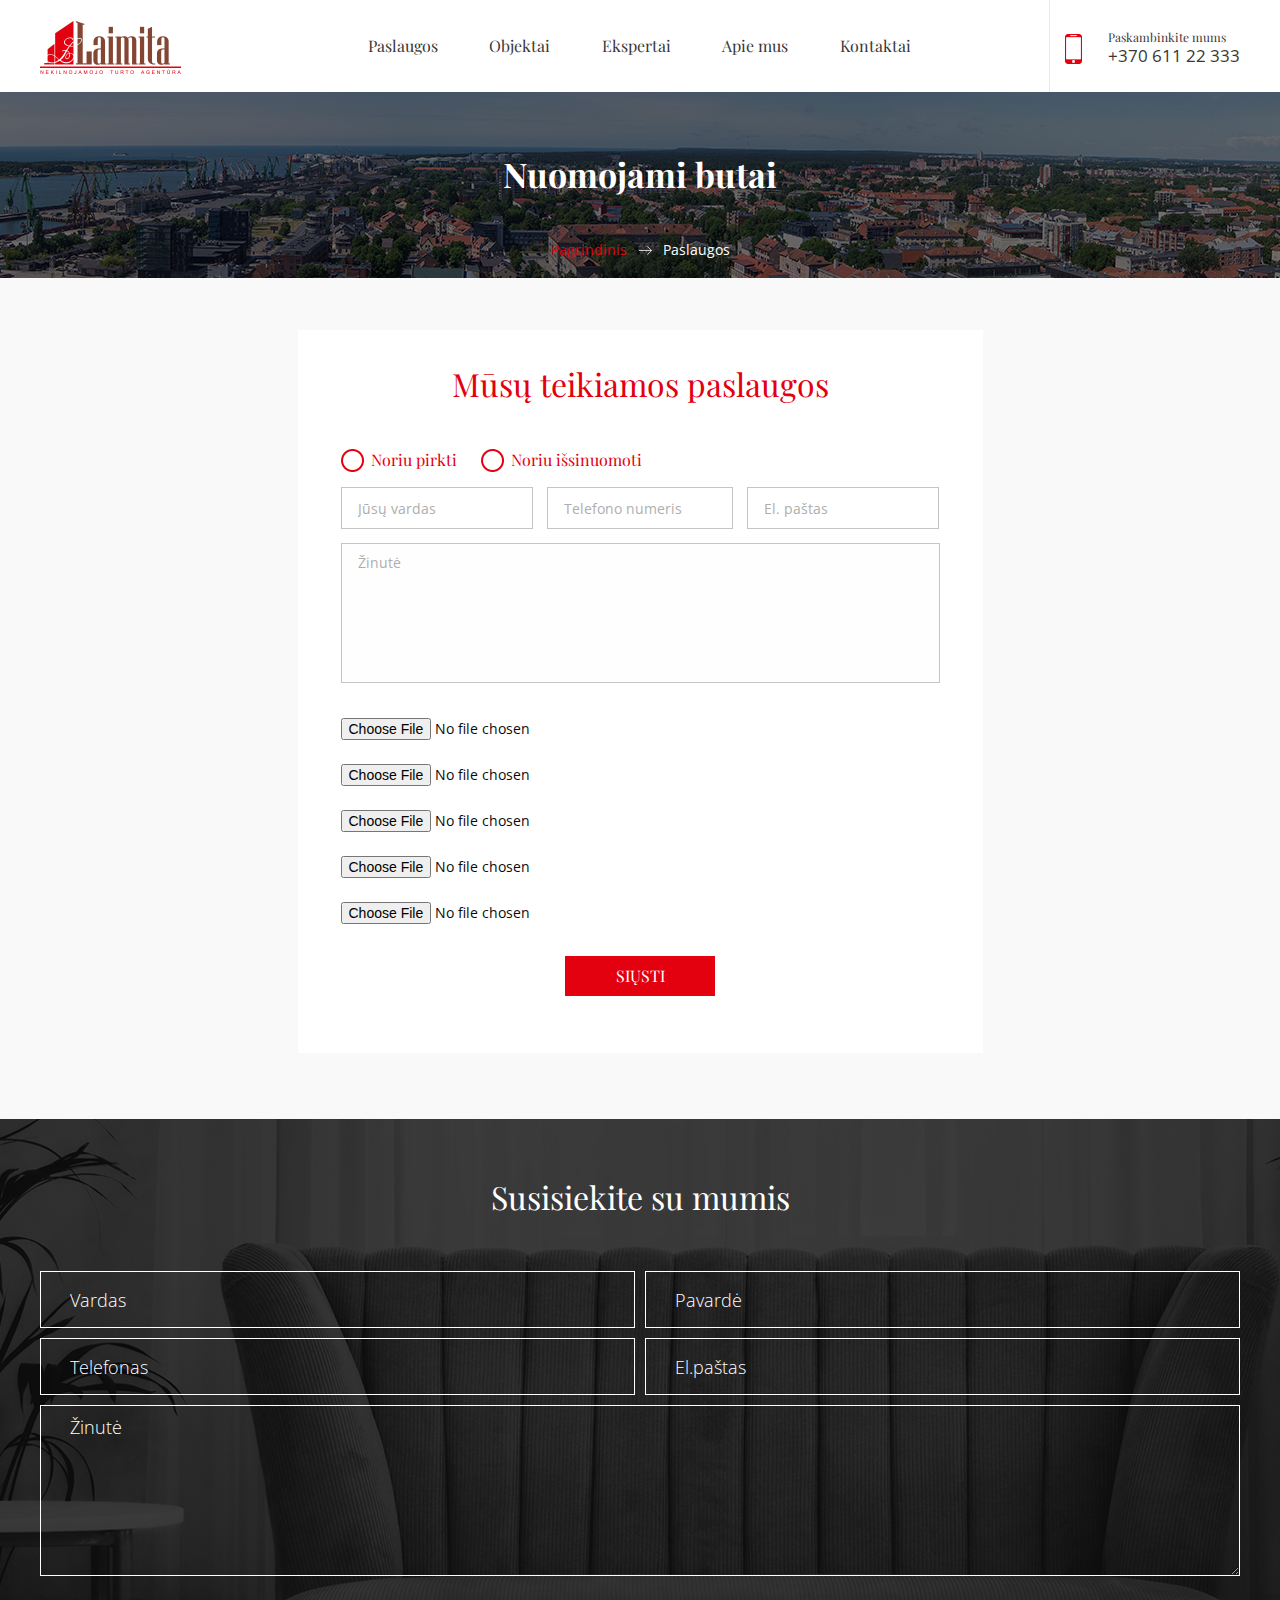
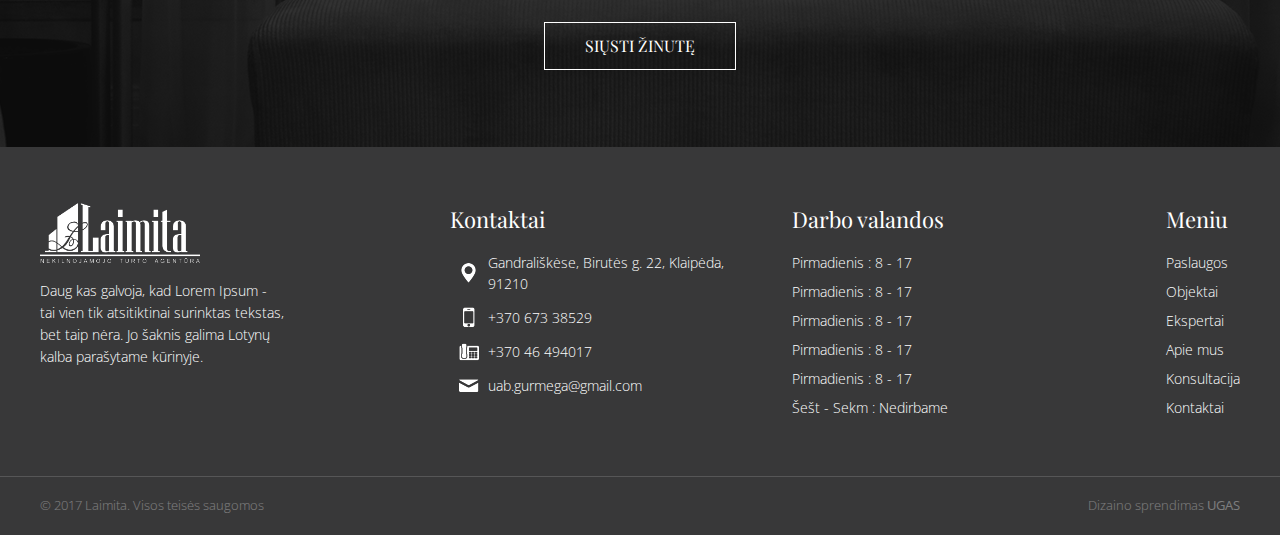
<file: paslaugu-vidinis.html>
<!DOCTYPE html>
<html class="no-js" lang="en">
    <head>
        <meta charset="utf-8" />
        <meta http-equiv="x-ua-compatible" content="ie=edge">
        <meta name="viewport" content="width=device-width, initial-scale=1.0" />
        <title>Paslaugu-vidinis</title>
        <link rel="stylesheet" href="css/foundation.min.css" />
        <link rel="stylesheet" href="css/motion-ui.min.css" />
        <link rel="stylesheet" href="css/jquery.fancybox.css" />
        <link rel="stylesheet" href="css/owl.carousel.min.css">
        <link rel="stylesheet" href="css/owl.theme.default.min.css">
        <link rel="stylesheet" href="css/nouislider.min.css">
        <link rel="stylesheet" href="css/lightslider.css" />
        <link rel="stylesheet" href="css/style.css" />
        <link rel="shortcut icon" href="favicon.ico">
        <link href="https://fonts.googleapis.com/css?family=Open+Sans:300,400,700&amp;subset=latin-ext" rel="stylesheet" type="text/css">
        <link href="https://fonts.googleapis.com/css?family=Playfair+Display:400,700&amp;subset=latin-ext" rel="stylesheet" type="text/css">
    </head>
    <body>
        <div class="nav-block hold">
            <div class="row">
                <div class="small-3 columns logo">
                    <a href="#"><img src="img/logo.png"></a>
                </div>
                <div class="small-7 columns nav nopadright">
                    <ul>
                        <li><a href="#">Paslaugos</a></li>
                        <li><a href="#">Objektai</a></li>
                        <li><a href="#">Ekspertai</a></li>
                        <li><a href="#">Apie mus</a></li>
                        <li><a href="#">Kontaktai</a></li>
                    </ul>
                </div>
                <div class="small-2 columns tel-block">
                    <div class="tel-info">
                        Paskambinkite mums
                        <span>+370 611 22 333</span>
                    </div>
                </div>
            </div>
        </div>
        <div class="mob-header hold">
            <div class="row">
                <div class="small-8 columns mob-logo">
                    <a href="#"><img src="img/logo.png"></a>
                </div>
                <div class="small-4 columns trigger">
                    <div class="hamburger hamburger--collapse">
                        <div class="hamburger-box">
                            <div class="hamburger-inner"></div>
                        </div>
                    </div>
                </div>
                <div class="mob-nav">
                    <ul>
                        <li><a href="#">Paslaugos</a></li>
                        <li><a href="#">Objektai</a></li>
                        <li><a href="#">Ekspertai</a></li>
                        <li><a href="#">Apie mus</a></li>
                        <li><a href="#">Kontaktai</a></li>
                    </ul>
                    <div class="small-12 columns text-center nopad mob-contacts">
                        <a href="#">
                            Paskambinkite mums
                            <span>+370 611 22 333</span>
                        </a>
                    </div>
                </div>
            </div>
        </div>
        <div class="breads-bg" style="background:url(img/bg-img.png) no-repeat center center">
            <div class="row">
                <div class="small-12 columns text-center breads-title">
                    Nuomojami butai
                </div>
                <div class="small-12 columns text-center breads">
                    <ul>
                        <li><a href="#">Pagrindinis</a></li>
                        <li>Paslaugos</li>
                    </ul>
                </div>
            </div>
        </div>
        <div class="row row-min">
            <div class="bg-white services-block">
                <div class="small-12 columns section-title services-title text-center">
                    Mūsų teikiamos paslaugos
                </div>
                <div class="small-12 columns service-provider">
                    <div class="small-12 columns nopad radio">
                        <input id="rad1" type="radio" name="rad"><label for="rad1">Noriu pirkti</label>
                        <input id="rad2" type="radio" name="rad"><label for="rad2">Noriu išsinuomoti</label>
                    </div>
                    <div class="small-12 medium-4 large-4 columns nopadleft left-input">
                        <input type="text" placeholder="Jūsų vardas">
                    </div>
                    <div class="small-12 medium-4 large-4 columns center-input">
                        <input type="text" placeholder="Telefono numeris">
                    </div>
                    <div class="small-12 medium-4 large-4 columns nopadright right-input">
                        <input type="text" placeholder="El. paštas">
                    </div>
                    <div class="small-12 columns nopad">
                        <textarea placeholder="Žinutė"></textarea>
                    </div>
                    <div class="small-12 columns nopad file-inputs">
                        <div class="small-12 columns nopad">
                            <input type="file">
                        </div>
                        <div class="small-12 columns nopad">
                            <input type="file">
                        </div>
                        <div class="small-12 columns nopad">
                            <input type="file">
                        </div>
                        <div class="small-12 columns nopad">
                            <input type="file">
                        </div>
                        <div class="small-12 columns nopad">
                            <input type="file">
                        </div>
                    </div>
                    <div class="small-12 columns nopad text-center">
                        <button class="btn btn-red msg-btn" type="button">siųsti</button>
                    </div>
                </div>
            </div>
        </div>
        <div class="message-bg">
            <div class="row">
                <div class="small-12 columns section-title message-section-title text-center">
                    Susisiekite su mumis
                </div>
                <div class="small-12 columns message-block">
                    <div class="small-12 medium-6 large-6 columns nopadleft message-left-side">
                        <input type="text" placeholder="Vardas">
                    </div>
                    <div class="small-12 medium-6 large-6 columns nopadright message-right-side">
                        <input type="text" placeholder="Pavardė">
                    </div>
                    <div class="small-12 medium-6 large-6 columns nopadleft message-left-side">
                        <input type="text" placeholder="Telefonas">
                    </div>
                    <div class="small-12 medium-6 large-6 columns nopadright message-right-side">
                        <input type="text" placeholder="El.paštas">
                    </div>
                    <div class="small-12 columns nopad">
                        <textarea placeholder="Žinutė"></textarea>
                    </div>
                </div>
                <div class="small-12 columns text-center">
                    <button class="btn btn-white" type="submit">siųsti žinutę</button>
                </div>
            </div>
        </div>
        <div class="dark-grey-bg footer">
            <div class="row">
                <div class="small-6 medium-3 large-4 columns footer-logo-block">
                    <div class="small-12 columns nopad footer-logo">
                        <img src="img/logo-w.png">
                        <span>
                            Daug kas galvoja, kad Lorem Ipsum - tai vien tik atsitiktinai surinktas tekstas, bet taip nėra. Jo šaknis galima Lotynų kalba parašytame kūrinyje.
                        </span>
                    </div>
                </div>
                <div class="small-6 medium-4 large-3 columns footer-contacts-block">
                    <div class="small-12 columns nopad footer-items-title">
                        Kontaktai
                    </div>
                    <div class="small-12 columns nopad footer-contacts-list">
                        <ul>
                            <li class="location">
                                Gandrališkėse, Birutės g. 22, Klaipėda, 91210
                            </li>
                            <li class="mob-tel">+370 673 38529</li>
                            <li class="phone">+370 46 494017</li>
                            <li class="email">uab.gurmega@gmail.com</li>
                        </ul>
                    </div>
                </div>
                <div class="small-6 medium-3 large-3 columns footer-work-time-block">
                    <div class="small-12 columns nopad footer-items-title">
                        Darbo valandos
                    </div>
                    <div class="small-12 columns nopad footer-work-time">
                        <ul>
                            <li>Pirmadienis : 8 - 17</li>
                            <li>Pirmadienis : 8 - 17</li>
                            <li>Pirmadienis : 8 - 17</li>
                            <li>Pirmadienis : 8 - 17</li>
                            <li>Pirmadienis : 8 - 17</li>
                            <li>Šešt - Sekm : Nedirbame </li>
                        </ul>
                    </div>
                </div>
                <div class="small-6 medium-2 large-2 columns text-right footer-nav-block">
                    <div class="footer-nav-cont text-left">
                        <div class="small-12 columns nopad footer-items-title">
                            Meniu
                        </div>
                        <div class="small-12 nopad footer-nav">
                            <ul>
                                <li><a href="#">Paslaugos</a></li>
                                <li><a href="#">Objektai</a></li>
                                <li><a href="#">Ekspertai</a></li>
                                <li><a href="#">Apie mus</a></li>
                                <li><a href="#">Konsultacija</a></li>
                                <li><a href="#">Kontaktai</a></li>
                            </ul>
                        </div>
                    </div>
                </div>
            </div>
        </div>
        <div class="dark-grey-bg copyright-block">
            <div class="scroll-btn hold">
                <a href="#top"></a>
            </div>
            <div class="row">
                <div class="small-6 columns copyright-text">
                    © 2017 Laimita. Visos teisės saugomos
                </div>
                <div class="small-6 columns text-right copyright-text">
                    Dizaino sprendimas <a href="#">UGAS</a>
                </div>
            </div>
        </div>

        <!-- <a class="fancybox" rel="fancyboxgroup" href="img/img.png"><img src="img/img.png"></a> -->

        <script src="js/vendor/jquery.min.js"></script>
        <script src="js/vendor/what-input.min.js"></script>
        <script src="js/foundation.min.js"></script>
        <script src="js/motion-ui.min.js"></script>
        <script src="js/owl.carousel.min.js"></script>
        <script src="js/lightslider.js"></script>
        <script src="js/jquery.fancybox.pack.js"></script>
        <script src="js/nouislider.min.js"></script>
        <script src="js/main.js"></script>
    </body>
</html>
</file>
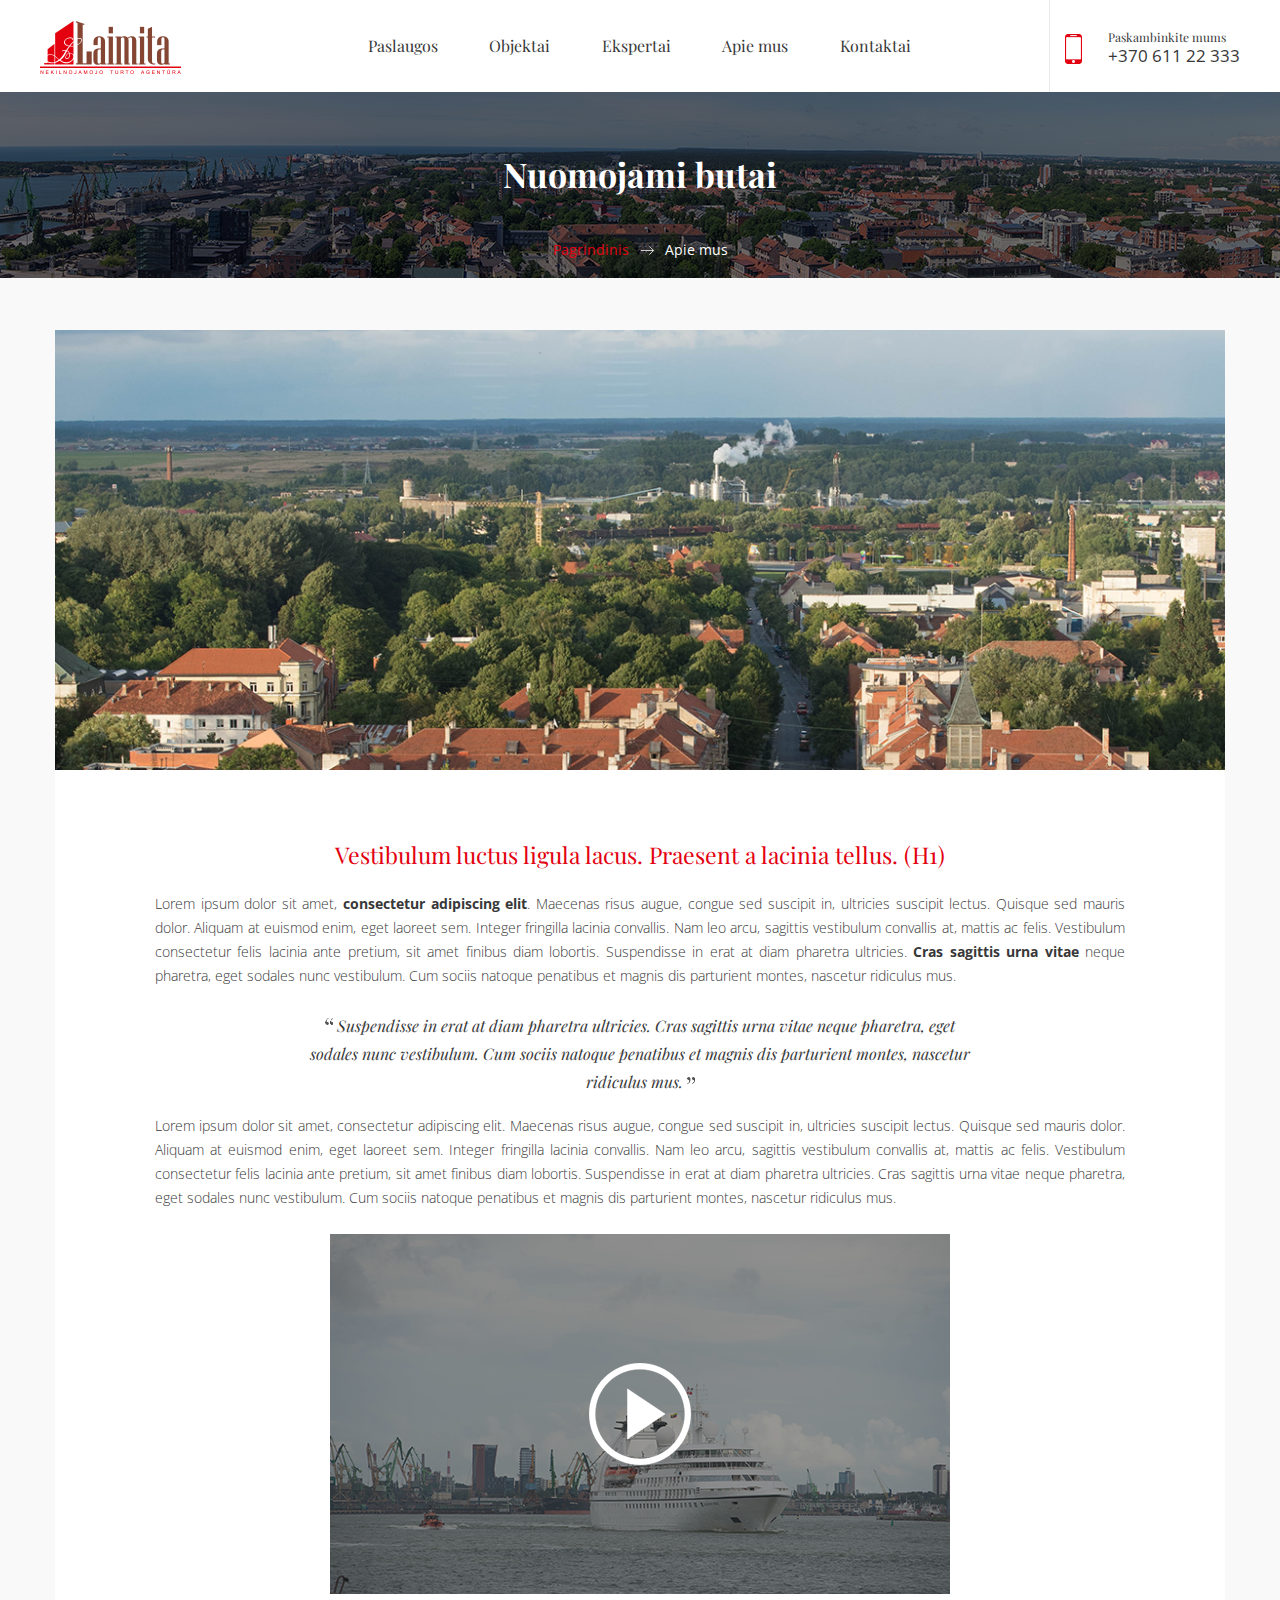
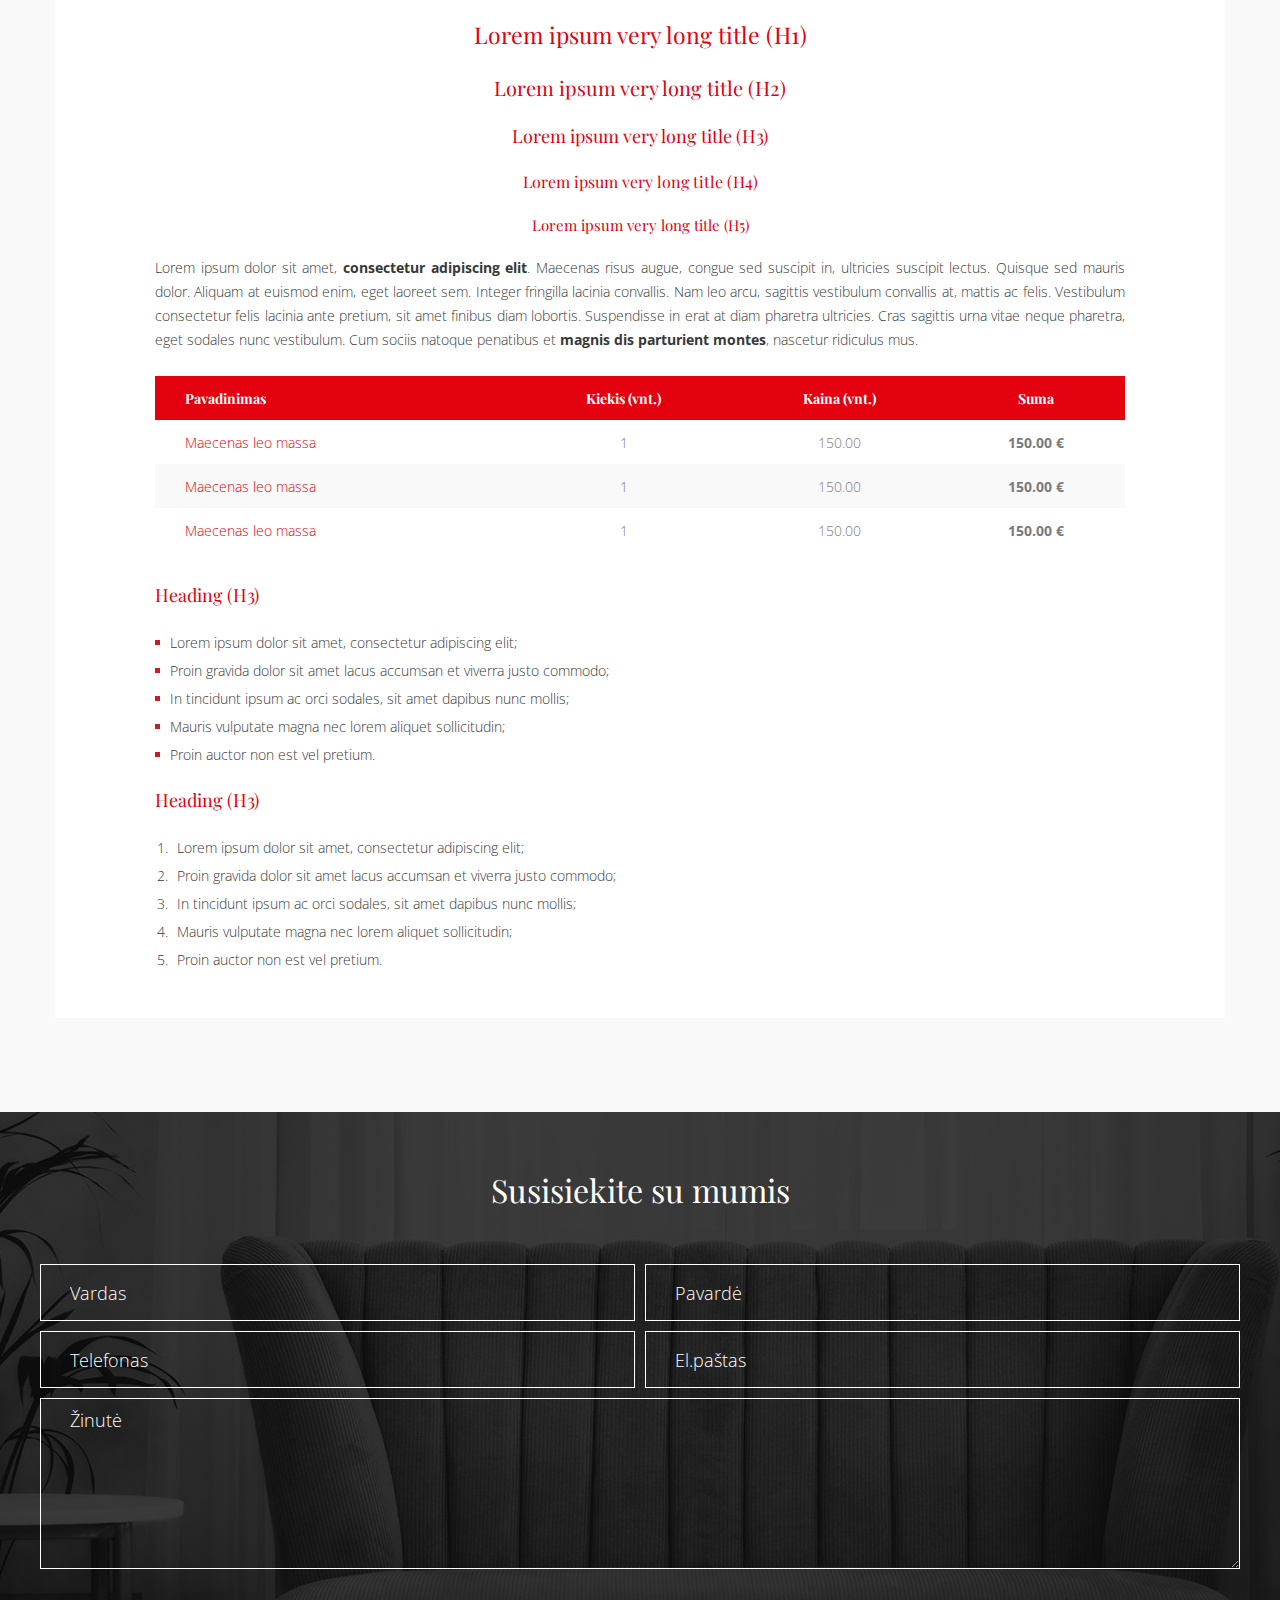
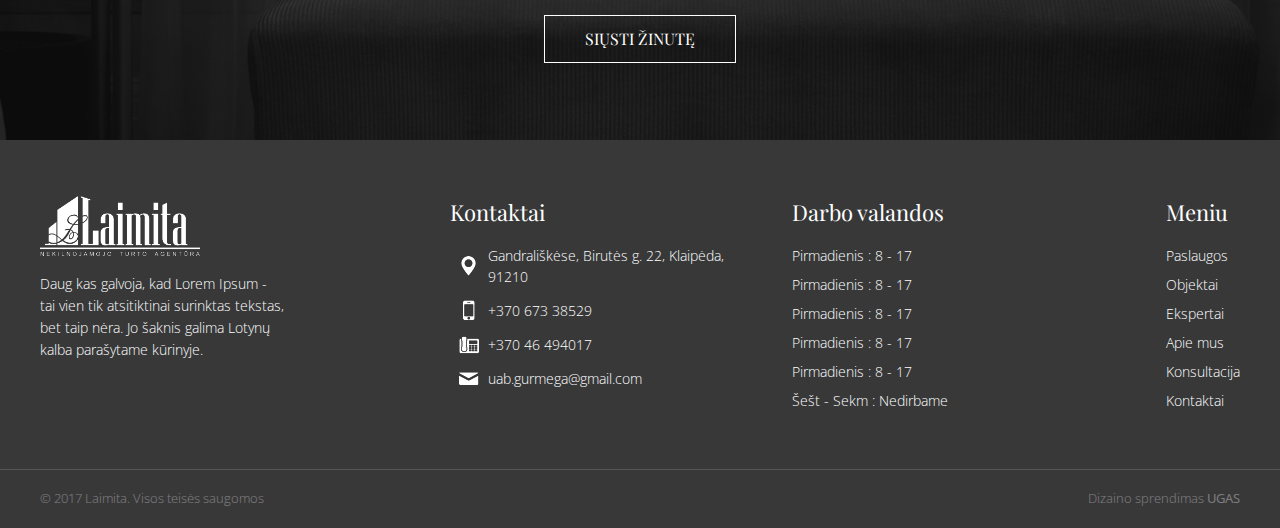
<file: tekstinis.html>
<!DOCTYPE html>
<html class="no-js" lang="en">
    <head>
        <meta charset="utf-8" />
        <meta http-equiv="x-ua-compatible" content="ie=edge">
        <meta name="viewport" content="width=device-width, initial-scale=1.0" />
        <title>Tekstinis</title>
        <link rel="stylesheet" href="css/foundation.min.css" />
        <link rel="stylesheet" href="css/motion-ui.min.css" />
        <link rel="stylesheet" href="css/jquery.fancybox.css" />
        <link rel="stylesheet" href="css/owl.carousel.min.css">
        <link rel="stylesheet" href="css/owl.theme.default.min.css">
        <link rel="stylesheet" href="css/nouislider.min.css">
        <link rel="stylesheet" href="css/lightslider.css" />
        <link rel="stylesheet" href="css/style.css" />
        <link rel="shortcut icon" href="favicon.ico">
        <link href="https://fonts.googleapis.com/css?family=Open+Sans:300,400,700&amp;subset=latin-ext" rel="stylesheet" type="text/css">
        <link href="https://fonts.googleapis.com/css?family=Playfair+Display:400,700&amp;subset=latin-ext" rel="stylesheet" type="text/css">
    </head>
    <body>
        <div class="nav-block hold">
            <div class="row">
                <div class="small-3 columns logo">
                    <a href="#"><img src="img/logo.png"></a>
                </div>
                <div class="small-7 columns nav nopadright">
                    <ul>
                        <li><a href="#">Paslaugos</a></li>
                        <li><a href="#">Objektai</a></li>
                        <li><a href="#">Ekspertai</a></li>
                        <li><a href="#">Apie mus</a></li>
                        <li><a href="#">Kontaktai</a></li>
                    </ul>
                </div>
                <div class="small-2 columns tel-block">
                    <div class="tel-info">
                        Paskambinkite mums
                        <span>+370 611 22 333</span>
                    </div>
                </div>
            </div>
        </div>
        <div class="mob-header hold">
            <div class="row">
                <div class="small-8 columns mob-logo">
                    <a href="#"><img src="img/logo.png"></a>
                </div>
                <div class="small-4 columns trigger">
                    <div class="hamburger hamburger--collapse">
                        <div class="hamburger-box">
                            <div class="hamburger-inner"></div>
                        </div>
                    </div>
                </div>
                <div class="mob-nav">
                    <ul>
                        <li><a href="#">Paslaugos</a></li>
                        <li><a href="#">Objektai</a></li>
                        <li><a href="#">Ekspertai</a></li>
                        <li><a href="#">Apie mus</a></li>
                        <li><a href="#">Kontaktai</a></li>
                    </ul>
                    <div class="small-12 columns text-center nopad mob-contacts">
                        <a href="#">
                            Paskambinkite mums
                            <span>+370 611 22 333</span>
                        </a>
                    </div>
                </div>
            </div>
        </div>
        <div class="breads-bg" style="background:url(img/bg-img.png) no-repeat center center">
            <div class="row">
                <div class="small-12 columns text-center breads-title">
                    Nuomojami butai
                </div>
                <div class="small-12 columns text-center breads">
                    <ul>
                        <li><a href="#">Pagrindinis</a></li>
                        <li>Apie mus</li>
                    </ul>
                </div>
            </div>
        </div>
        <div class="row row-md">
            <div class="small-12 columns nopad text-bg-hold">
                <div class="small-12 columns nopad bg-white text-bg">
                    <div class="small-12 columns nopad text-img">
                        <img src="img/text-img.png">
                    </div>
                    <div class="small-12 columns entry">
                        <h1>Vestibulum luctus ligula lacus. Praesent a lacinia tellus. (H1)</h1>
                        <p>Lorem ipsum dolor sit amet, <a href="#">consectetur adipiscing elit</a>. Maecenas risus augue, congue sed suscipit in, ultricies suscipit lectus. Quisque sed mauris dolor. Aliquam at euismod enim, eget laoreet sem. Integer fringilla lacinia convallis. Nam leo arcu, sagittis vestibulum convallis at, mattis ac felis. Vestibulum consectetur felis lacinia ante pretium, sit amet finibus diam lobortis. Suspendisse in erat at diam pharetra ultricies. <a href="#">Cras sagittis urna vitae</a> neque pharetra, eget sodales nunc vestibulum. Cum sociis natoque penatibus et magnis dis parturient montes, nascetur ridiculus mus.
                        </p>
                        <blockquote cite="http://">
                            Suspendisse in erat at diam pharetra ultricies. Cras sagittis urna vitae neque pharetra, eget sodales nunc vestibulum. Cum sociis natoque penatibus et magnis dis parturient montes, nascetur ridiculus mus.
                        </blockquote>
                        <p>Lorem ipsum dolor sit amet, consectetur adipiscing elit. Maecenas risus augue, congue sed suscipit in, ultricies suscipit lectus. Quisque sed mauris dolor. Aliquam at euismod enim, eget laoreet sem. Integer fringilla lacinia convallis. Nam leo arcu, sagittis vestibulum convallis at, mattis ac felis. Vestibulum consectetur felis lacinia ante pretium, sit amet finibus diam lobortis. Suspendisse in erat at diam pharetra ultricies. Cras sagittis urna vitae neque pharetra, eget sodales nunc vestibulum. Cum sociis natoque penatibus et magnis dis parturient montes, nascetur ridiculus mus.
                        </p>
                        <p style="text-align: center;">
                            <img src="img/video.png">
                        </p>
                        <h1>Lorem ipsum very long title (H1)</h1>
                        <h2>Lorem ipsum very long title (H2)</h2>
                        <h3>Lorem ipsum very long title (H3)</h3>
                        <h4>Lorem ipsum very long title (H4)</h4>
                        <h5>Lorem ipsum very long title (H5)</h5>
                        <p>
                            Lorem ipsum dolor sit amet, <a href="#">consectetur adipiscing elit</a>. Maecenas risus augue, congue sed suscipit in, ultricies suscipit lectus. Quisque sed mauris dolor. Aliquam at euismod enim, eget laoreet sem. Integer fringilla lacinia convallis. Nam leo arcu, sagittis vestibulum convallis at, mattis ac felis. Vestibulum consectetur felis lacinia ante pretium, sit amet finibus diam lobortis. Suspendisse in erat at diam pharetra ultricies. Cras sagittis urna vitae neque pharetra, eget sodales nunc vestibulum. Cum sociis natoque penatibus et <a href="#">magnis dis parturient montes</a>, nascetur ridiculus mus.
                        </p>
                        <div class="table-scroll">
                            <table>
                                <tr>
                                    <th>Pavadinimas</th>
                                    <th>Kiekis (vnt.)</th>
                                    <th>Kaina (vnt.)</th>
                                    <th>Suma</th>
                                </tr>
                                <tr>
                                    <td><a href="#">Maecenas leo massa</a></td>
                                    <td>1</td>
                                    <td>150.00</td>
                                    <td>150.00 €</td>
                                </tr>
                                <tr>
                                    <td><a href="#">Maecenas leo massa</a></td>
                                    <td>1</td>
                                    <td>150.00</td>
                                    <td>150.00 €</td>
                                </tr>
                                <tr>
                                    <td><a href="#">Maecenas leo massa</a></td>
                                    <td>1</td>
                                    <td>150.00</td>
                                    <td>150.00 €</td>
                                </tr>
                            </table>
                        </div>
                        <h3 style="text-align: left;">Heading (H3)</h3>
                        <ul>
                            <li>Lorem ipsum dolor sit amet, consectetur adipiscing elit;</li>
                            <li>Proin gravida dolor sit amet lacus accumsan et viverra justo commodo;</li>
                            <li>In tincidunt ipsum ac orci sodales, sit amet dapibus nunc mollis;</li>
                            <li>Mauris vulputate magna nec lorem aliquet sollicitudin;</li>
                            <li>Proin auctor non est vel pretium.</li>
                        </ul>
                        <h3 style="text-align: left;">Heading (H3)</h3>
                        <ol>
                            <li>Lorem ipsum dolor sit amet, consectetur adipiscing elit;</li>
                            <li>Proin gravida dolor sit amet lacus accumsan et viverra justo commodo;</li>
                            <li>In tincidunt ipsum ac orci sodales, sit amet dapibus nunc mollis;</li>
                            <li>Mauris vulputate magna nec lorem aliquet sollicitudin;</li>
                            <li>Proin auctor non est vel pretium.</li>
                        </ol>
                    </div>
                </div>
            </div>
        </div>
        <div class="message-bg">
            <div class="row">
                <div class="small-12 columns section-title message-section-title text-center">
                    Susisiekite su mumis
                </div>
                <div class="small-12 columns message-block">
                    <div class="small-12 medium-6 large-6 columns nopadleft message-left-side">
                        <input type="text" placeholder="Vardas">
                    </div>
                    <div class="small-12 medium-6 large-6 columns nopadright message-right-side">
                        <input type="text" placeholder="Pavardė">
                    </div>
                    <div class="small-12 medium-6 large-6 columns nopadleft message-left-side">
                        <input type="text" placeholder="Telefonas">
                    </div>
                    <div class="small-12 medium-6 large-6 columns nopadright message-right-side">
                        <input type="text" placeholder="El.paštas">
                    </div>
                    <div class="small-12 columns nopad">
                        <textarea placeholder="Žinutė"></textarea>
                    </div>
                </div>
                <div class="small-12 columns text-center">
                    <button class="btn btn-white" type="submit">siųsti žinutę</button>
                </div>
            </div>
        </div>
        <div class="dark-grey-bg footer">
            <div class="row">
                <div class="small-6 medium-3 large-4 columns footer-logo-block">
                    <div class="small-12 columns nopad footer-logo">
                        <img src="img/logo-w.png">
                        <span>
                            Daug kas galvoja, kad Lorem Ipsum - tai vien tik atsitiktinai surinktas tekstas, bet taip nėra. Jo šaknis galima Lotynų kalba parašytame kūrinyje.
                        </span>
                    </div>
                </div>
                <div class="small-6 medium-4 large-3 columns footer-contacts-block">
                    <div class="small-12 columns nopad footer-items-title">
                        Kontaktai
                    </div>
                    <div class="small-12 columns nopad footer-contacts-list">
                        <ul>
                            <li class="location">
                                Gandrališkėse, Birutės g. 22, Klaipėda, 91210
                            </li>
                            <li class="mob-tel">+370 673 38529</li>
                            <li class="phone">+370 46 494017</li>
                            <li class="email">uab.gurmega@gmail.com</li>
                        </ul>
                    </div>
                </div>
                <div class="small-6 medium-3 large-3 columns footer-work-time-block">
                    <div class="small-12 columns nopad footer-items-title">
                        Darbo valandos
                    </div>
                    <div class="small-12 columns nopad footer-work-time">
                        <ul>
                            <li>Pirmadienis : 8 - 17</li>
                            <li>Pirmadienis : 8 - 17</li>
                            <li>Pirmadienis : 8 - 17</li>
                            <li>Pirmadienis : 8 - 17</li>
                            <li>Pirmadienis : 8 - 17</li>
                            <li>Šešt - Sekm : Nedirbame </li>
                        </ul>
                    </div>
                </div>
                <div class="small-6 medium-2 large-2 columns text-right footer-nav-block">
                    <div class="footer-nav-cont text-left">
                        <div class="small-12 columns nopad footer-items-title">
                            Meniu
                        </div>
                        <div class="small-12 nopad footer-nav">
                            <ul>
                                <li><a href="#">Paslaugos</a></li>
                                <li><a href="#">Objektai</a></li>
                                <li><a href="#">Ekspertai</a></li>
                                <li><a href="#">Apie mus</a></li>
                                <li><a href="#">Konsultacija</a></li>
                                <li><a href="#">Kontaktai</a></li>
                            </ul>
                        </div>
                    </div>
                </div>
            </div>
        </div>
        <div class="dark-grey-bg copyright-block">
            <div class="scroll-btn hold">
                <a href="#top"></a>
            </div>
            <div class="row">
                <div class="small-6 columns copyright-text">
                    © 2017 Laimita. Visos teisės saugomos
                </div>
                <div class="small-6 columns text-right copyright-text">
                    Dizaino sprendimas <a href="#">UGAS</a>
                </div>
            </div>
        </div>

        <!-- <a class="fancybox" rel="fancyboxgroup" href="img/img.png"><img src="img/img.png"></a> -->

        <script src="js/vendor/jquery.min.js"></script>
        <script src="js/vendor/what-input.min.js"></script>
        <script src="js/foundation.min.js"></script>
        <script src="js/motion-ui.min.js"></script>
        <script src="js/owl.carousel.min.js"></script>
        <script src="js/lightslider.js"></script>
        <script src="js/jquery.fancybox.pack.js"></script>
        <script src="js/nouislider.min.js"></script>
        <script src="js/main.js"></script>
    </body>
</html>
</file>
<file: css/lightslider.css>
/*! lightslider - v1.1.3 - 2015-04-14
* https://github.com/sachinchoolur/lightslider
* Copyright (c) 2015 Sachin N; Licensed MIT */
/** /!!! core css Should not edit !!!/**/ 

.lSSlideOuter {
    overflow: hidden;
    -webkit-touch-callout: none;
    -webkit-user-select: none;
    -khtml-user-select: none;
    -moz-user-select: none;
    -ms-user-select: none;
    user-select: none
}
.lightSlider:before, .lightSlider:after {
    content: " ";
    display: table;
}
.lightSlider {
    overflow: hidden;
    margin: 0;
}
.lSSlideWrapper {
    max-width: 100%;
    overflow: hidden;
    position: relative;
}
.lSSlideWrapper > .lightSlider:after {
    clear: both;
}
.lSSlideWrapper .lSSlide {
    -webkit-transform: translate(0px, 0px);
    -ms-transform: translate(0px, 0px);
    transform: translate(0px, 0px);
    -webkit-transition: all 1s;
    -webkit-transition-property: -webkit-transform,height;
    -moz-transition-property: -moz-transform,height;
    transition-property: transform,height;
    -webkit-transition-duration: inherit !important;
    transition-duration: inherit !important;
    -webkit-transition-timing-function: inherit !important;
    transition-timing-function: inherit !important;
}
.lSSlideWrapper .lSFade {
    position: relative;
}
.lSSlideWrapper .lSFade > * {
    position: absolute !important;
    top: 0;
    left: 0;
    z-index: 9;
    margin-right: 0;
    width: 100%;
}
.lSSlideWrapper.usingCss .lSFade > * {
    opacity: 0;
    -webkit-transition-delay: 0s;
    transition-delay: 0s;
    -webkit-transition-duration: inherit !important;
    transition-duration: inherit !important;
    -webkit-transition-property: opacity;
    transition-property: opacity;
    -webkit-transition-timing-function: inherit !important;
    transition-timing-function: inherit !important;
}
.lSSlideWrapper .lSFade > *.active {
    z-index: 10;
}
.lSSlideWrapper.usingCss .lSFade > *.active {
    opacity: 1;
}
/** /!!! End of core css Should not edit !!!/**/

/* Pager */
.lSSlideOuter .lSPager.lSpg {
    margin: 10px 0 0;
    padding: 0;
    text-align: center;
}
.lSSlideOuter .lSPager.lSpg > li {
    cursor: pointer;
    display: inline-block;
    padding: 0 5px;
}
.lSSlideOuter .lSPager.lSpg > li a {
    background-color: #222222;
    border-radius: 30px;
    display: inline-block;
    height: 8px;
    overflow: hidden;
    text-indent: -999em;
    width: 8px;
    position: relative;
    z-index: 99;
    -webkit-transition: all 0.5s linear 0s;
    transition: all 0.5s linear 0s;
}
.lSSlideOuter .lSPager.lSpg > li:hover a, .lSSlideOuter .lSPager.lSpg > li.active a {
    background-color: #428bca;
}
.lSSlideOuter .media {
    opacity: 0.8;
}
.lSSlideOuter .media.active {
    opacity: 1;
}
/* End of pager */

/** Gallery */
.lSSlideOuter .lSPager.lSGallery {
    list-style: none outside none;
    padding-left: 0;
    margin: 0;
    overflow: hidden;
    transform: translate3d(0px, 0px, 0px);
    -moz-transform: translate3d(0px, 0px, 0px);
    -ms-transform: translate3d(0px, 0px, 0px);
    -webkit-transform: translate3d(0px, 0px, 0px);
    -o-transform: translate3d(0px, 0px, 0px);
    -webkit-transition-property: -webkit-transform;
    -moz-transition-property: -moz-transform;
    -webkit-touch-callout: none;
    -webkit-user-select: none;
    -khtml-user-select: none;
    -moz-user-select: none;
    -ms-user-select: none;
    user-select: none;
}
.lSSlideOuter .lSPager.lSGallery li {
    overflow: hidden;
    -webkit-transition: border-radius 0.12s linear 0s 0.35s linear 0s;
    transition: border-radius 0.12s linear 0s 0.35s linear 0s;
}
.lSSlideOuter .lSPager.lSGallery li.active, .lSSlideOuter .lSPager.lSGallery li:hover {
    border-radius: 5px;
}
.lSSlideOuter .lSPager.lSGallery img {
    display: block;
    height: auto;
    max-width: 100%;
}
.lSSlideOuter .lSPager.lSGallery:before, .lSSlideOuter .lSPager.lSGallery:after {
    content: " ";
    display: table;
}
.lSSlideOuter .lSPager.lSGallery:after {
    clear: both;
}
/* End of Gallery*/

/* slider actions */
.lSAction > a {
    width: 32px;
    display: block;
    top: 50%;
    height: 32px;
    background-image: url('../img/controls.png');
    cursor: pointer;
    position: absolute;
    z-index: 99;
    margin-top: -16px;
    opacity: 0.5;
    -webkit-transition: opacity 0.35s linear 0s;
    transition: opacity 0.35s linear 0s;
}
.lSAction > a:hover {
    opacity: 1;
}
.lSAction > .lSPrev {
    background-position: 0 0;
    left: 10px;
}
.lSAction > .lSNext {
    background-position: -32px 0;
    right: 10px;
}
.lSAction > a.disabled {
    pointer-events: none;
}
.cS-hidden {
    height: 1px;
    opacity: 0;
    filter: alpha(opacity=0);
    overflow: hidden;
}


/* vertical */
.lSSlideOuter.vertical {
    position: relative;
}
.lSSlideOuter.vertical.noPager {
    padding-right: 0px !important;
}
.lSSlideOuter.vertical .lSGallery {
    position: absolute !important;
    right: 0;
    top: 0;
}
.lSSlideOuter.vertical .lightSlider > * {
    width: 100% !important;
    max-width: none !important;
}

/* vertical controlls */
.lSSlideOuter.vertical .lSAction > a {
    left: 50%;
    margin-left: -14px;
    margin-top: 0;
}
.lSSlideOuter.vertical .lSAction > .lSNext {
    background-position: 31px -31px;
    bottom: 10px;
    top: auto;
}
.lSSlideOuter.vertical .lSAction > .lSPrev {
    background-position: 0 -31px;
    bottom: auto;
    top: 10px;
}
/* vertical */


/* Rtl */
.lSSlideOuter.lSrtl {
    direction: rtl;
}
.lSSlideOuter .lightSlider, .lSSlideOuter .lSPager {
    padding-left: 0;
    list-style: none outside none;
}
.lSSlideOuter.lSrtl .lightSlider, .lSSlideOuter.lSrtl .lSPager {
    padding-right: 0;
}
.lSSlideOuter .lightSlider > *,  .lSSlideOuter .lSGallery li {
    float: left;
}
.lSSlideOuter.lSrtl .lightSlider > *,  .lSSlideOuter.lSrtl .lSGallery li {
    float: right !important;
}
/* Rtl */

@-webkit-keyframes rightEnd {
    0% {
        left: 0;
    }

    50% {
        left: -15px;
    }

    100% {
        left: 0;
    }
}
@keyframes rightEnd {
    0% {
        left: 0;
    }

    50% {
        left: -15px;
    }

    100% {
        left: 0;
    }
}
@-webkit-keyframes topEnd {
    0% {
        top: 0;
    }

    50% {
        top: -15px;
    }

    100% {
        top: 0;
    }
}
@keyframes topEnd {
    0% {
        top: 0;
    }

    50% {
        top: -15px;
    }

    100% {
        top: 0;
    }
}
@-webkit-keyframes leftEnd {
    0% {
        left: 0;
    }

    50% {
        left: 15px;
    }

    100% {
        left: 0;
    }
}
@keyframes leftEnd {
    0% {
        left: 0;
    }

    50% {
        left: 15px;
    }

    100% {
        left: 0;
    }
}
@-webkit-keyframes bottomEnd {
    0% {
        bottom: 0;
    }

    50% {
        bottom: -15px;
    }

    100% {
        bottom: 0;
    }
}
@keyframes bottomEnd {
    0% {
        bottom: 0;
    }

    50% {
        bottom: -15px;
    }

    100% {
        bottom: 0;
    }
}
.lSSlideOuter .rightEnd {
    -webkit-animation: rightEnd 0.3s;
    animation: rightEnd 0.3s;
    position: relative;
}
.lSSlideOuter .leftEnd {
    -webkit-animation: leftEnd 0.3s;
    animation: leftEnd 0.3s;
    position: relative;
}
.lSSlideOuter.vertical .rightEnd {
    -webkit-animation: topEnd 0.3s;
    animation: topEnd 0.3s;
    position: relative;
}
.lSSlideOuter.vertical .leftEnd {
    -webkit-animation: bottomEnd 0.3s;
    animation: bottomEnd 0.3s;
    position: relative;
}
.lSSlideOuter.lSrtl .rightEnd {
    -webkit-animation: leftEnd 0.3s;
    animation: leftEnd 0.3s;
    position: relative;
}
.lSSlideOuter.lSrtl .leftEnd {
    -webkit-animation: rightEnd 0.3s;
    animation: rightEnd 0.3s;
    position: relative;
}
/*/  GRab cursor */
.lightSlider.lsGrab > * {
  cursor: -webkit-grab;
  cursor: -moz-grab;
  cursor: -o-grab;
  cursor: -ms-grab;
  cursor: grab;
}
.lightSlider.lsGrabbing > * {
  cursor: move;
  cursor: -webkit-grabbing;
  cursor: -moz-grabbing;
  cursor: -o-grabbing;
  cursor: -ms-grabbing;
  cursor: grabbing;
}
</file>
<file: css/style.css>
/*
Theme Name: Pavadinimas
Theme URI: http://pavadinimas.lt
Author: Ugnius J.
Author URI: http://ugas.lt
Description: Pavadinimas desc.
Version: 1.0

*/


/* Reset */

html, body, div, span, applet, object, iframe,
h1, h2, h3, h4, h5, h6, p, blockquote, pre,
a, abbr, acronym, address, big, cite, code,
del, dfn, em, img, ins, kbd, q, s, samp,
small, strike, strong, sub, sup, tt, var,
b, u, i, center,
dl, dt, dd, ol, ul, li,
fieldset, form, label, legend,
table, caption, tbody, tfoot, thead, tr, th, td,
article, aside, canvas, details, embed,
figure, figcaption, footer, header, hgroup,
menu, nav, output, ruby, section, summary,
time, mark, audio, video {
	margin: 0;
	padding: 0;
	border: 0;
	font-size: 100%;
	font: inherit;
}
/* HTML5 display-role reset for older browsers */
article, aside, details, figcaption, figure,
footer, header, hgroup, menu, nav, section {
	display: block;
}
body {
	line-height: 1.5;
	font-family: 'Playfair Display', serif;
    background-color: #f9f9f9;
}
ol, ul {
	list-style: none;
}
blockquote, q {
	quotes: none;
}
blockquote:before, blockquote:after,
q:before, q:after {
	content: '';
	content: none;
}
table {
	border-collapse: collapse;
	border-spacing: 0;
}

.layouts-title {
	font-size: 26px;
	margin:15px 0px;
}

.layouts ul li {
	margin-bottom:5px;
}

.layouts ul li a {
	font-size: 17px;
	display: inline-block;
	padding:3px 10px;
}

.layouts ul li a:hover {
	background:#000;
	color:#fff;
}

/* -- END RESET -- */

.row {
    max-width: 1230px;
}

.row-md {
	max-width: 1200px;
}

.row-max {
	max-width: 1030px;
}

.row-min {
	max-width: 715px;
}

/* -- main styles -- */

.nopad {
	padding:0px;
}

.nopadleft {
	padding-left:0px;
}

.nopadright {
	padding-right:0px;
}

strong {
	font-weight: bold;
}

i {
	font-style: italic;
}

em {
	font-style: italic;
}

.clear {
	clear:both;
}

.left {
	float:left;
	margin-right:15px;
	margin-bottom:15px;
}

.right {
	float:right;
	margin-left:15px;
	margin-bottom:15px;
}

.invi {
	visibility: hidden;
	opacity: 0;
}

/* fancybox */

.fancybox-close {
    position: absolute;
    top: -35px;
	right: -35px;
    background:url(../img/fancy-close.png) no-repeat center center;
    background-size:cover;
    width:24px;
    height: 24px;
}

.fancybox-close:hover {
	opacity: 0.8;
}

.fancybox-prev {
    left: -60px;
}

.fancybox-prev span {
	background:url(../img/fancy-prev.png) no-repeat center center;
}

.fancybox-next {
	right:-60px;
}

.fancybox-next span {
	background:url(../img/fancy-next.png) no-repeat center center;
}

.hamburger {
    padding: 23px 15px 16px 15px;
    display: inline-block;
    cursor: pointer;
    transition-property: opacity, filter;
    transition-duration: 0.15s;
    transition-timing-function: linear;
    font: inherit;
    color: inherit;
    text-transform: none;
    background-color: transparent;
    border: 0;
    margin: 0;
    overflow: visible;
	float: left;
}

.hamburger:hover {
    opacity: 0.7;
}

.hamburger-box {
    width: 40px;
    height: 24px;
    display: inline-block;
    position: relative;
}

.hamburger-inner {
    display: block;
    top: 50%;
    margin-top: -2px;
}

.hamburger-inner, .hamburger-inner::before, .hamburger-inner::after {
    width: 40px;
    height: 4px;
    background-color: #000;
    border-radius: 4px;
    position: absolute;
    transition-property: transform;
    transition-duration: 0.15s;
    transition-timing-function: ease;
}

.hamburger-inner::before, .hamburger-inner::after {
    content: "";
    display: block;
}

.hamburger-inner::before {
    top: -10px;
}

.hamburger-inner::after {
    bottom: -10px;
}

.hamburger--collapse .hamburger-inner {
    top: auto;
    bottom: 0;
    transition-duration: 0.13s;
    transition-delay: 0.13s;
    transition-timing-function: cubic-bezier(0.55, 0.055, 0.675, 0.19);
}

.hamburger--collapse .hamburger-inner::after {
    top: -20px;
    transition: top 0.2s 0.2s cubic-bezier(0.33333, 0.66667, 0.66667, 1), opacity 0.1s linear;
}

.hamburger--collapse .hamburger-inner::before {
    transition: top 0.12s 0.2s cubic-bezier(0.33333, 0.66667, 0.66667, 1), transform 0.13s cubic-bezier(0.55, 0.055, 0.675, 0.19);
}

.hamburger--collapse.is-active .hamburger-inner {
    transform: translate3d(0, -10px, 0) rotate(-45deg);
    transition-delay: 0.22s;
    transition-timing-function: cubic-bezier(0.215, 0.61, 0.355, 1);
}

.hamburger--collapse.is-active .hamburger-inner::after {
    top: 0;
    opacity: 0;
    transition: top 0.2s cubic-bezier(0.33333, 0, 0.66667, 0.33333), opacity 0.1s 0.22s linear;
}

.hamburger--collapse.is-active .hamburger-inner::before {
    top: 0;
    transform: rotate(-90deg);
    transition: top 0.1s 0.16s cubic-bezier(0.33333, 0, 0.66667, 0.33333), transform 0.13s 0.25s cubic-bezier(0.215, 0.61, 0.355, 1);
}

.hamburger-inner, .hamburger-inner::before, .hamburger-inner::after {
    background-color: #e3000f;
}

.scrolling-mouse {
	position: absolute;
	bottom: 22px;
	left: 50%;
	transform: translateX(-50%);
	z-index: 50;
}

.scrolling-mouse a {
	display: block;
}

.arrows {
	display: block;
}

.scrolling-mouse span {
	display: block;
	margin: auto;
	width: 7px;
	height: 7px;
	-ms-transform: rotate(45deg); /* IE 9 */
	-webkit-transform: rotate(45deg); /* Chrome, Safari, Opera */
	transform: rotate(45deg);
	border-right: 1px solid white;
	border-bottom: 1px solid white;
}

.unu {
	margin-top: 6px;
}

.unu, .doi {
	-webkit-animation: mouse-scroll 1s infinite;
    -moz-animation: mouse-scroll 1s infinite;
}

.unu {
	-webkit-animation-delay: .1s;
	-moz-animation-delay: .1s;
	-webkit-animation-direction: alternate;
}

.doi {
	-webkit-animation-delay: .2s;
	-moz-animation-delay: .2s;
	-webkit-animation-direction: alternate;
}

.mouse {
	height: 31px;
	width: 23px;
	border-radius: 10px;
	transform: none;
	border: 2px solid white;
	display: inline-block;
}

.wheel {
	height: 8px;
	width: 1px;
	display: block;
	margin: 5px auto;
	margin-left: 9px;
	background: white;
	position: relative;
}

.wheel {
	-webkit-animation: mouse-wheel 1.2s ease infinite;
	-moz-animation: mouse-wheel 1.2s ease infinite;
}

@-webkit-keyframes mouse-wheel {
	0% {
		opacity: 1;
		-webkit-transform: translateY(0);
		-ms-transform: translateY(0);
		transform: translateY(0);
	}

100% {
	opacity: 0;
	-webkit-transform: translateY(6px);
	-ms-transform: translateY(6px);
	transform: translateY(6px);
  }
}

@-moz-keyframes mouse-wheel {
	0% { top: 1px; }
	50% { top: 2px; }
	100% { top: 3px;}
}

@-webkit-keyframes mouse-scroll {
	0%   { opacity: 0;}
	50%  { opacity: .5;}
	100% { opacity: 1;}
}

@-moz-keyframes mouse-scroll {
	0%   { opacity: 0; }
	50%  { opacity: .5; }
	100% { opacity: 1; }
}

@-o-keyframes mouse-scroll {
	0%   { opacity: 0; }
	50%  { opacity: .5; }
	100% { opacity: 1; }
}

@keyframes mouse-scroll {
	0%   { opacity: 0; }
	50%  { opacity: .5; }
	100% { opacity: 1; }
}

.header {
	height: 100vh;
	background-size: cover !important;
	margin-bottom: 48px;
	position: relative;
}

.header::after {
	position: absolute;
	content: '';
	top: 0;
	bottom: 0;
	left: 0;
	right: 0;
	background: rgba(0, 0, 0, 0.15);
}

.intro-nav {
	position: relative;
	z-index: 10;
}

.intro-nav ul {
	display: inline-block;
	position: relative;
	left: 50%;
	transform: translateX(-50%);
}

.intro-nav ul li {
	display: inline-block;
	margin-right: 70px;
}

.intro-nav ul li:last-child {
	margin-right: 0;
}

.intro-nav ul li a {
	display: inline-block;
	font-size: 18px;
	color: #fff;
	padding: 39px 14px 10px 14px;
	transition: background-color 0.2s;
}

.intro-nav ul li a:hover {
	background-color: #e3000f;
}

.nav-block {
	position: fixed;
	top: -100%;
	background-color: #fff;
	height: 92px;
	width: 100%;
	z-index: 100;
	-webkit-box-shadow: 0px 6px 22px 0px rgba(33, 66, 144, 0.08);
	-moz-box-shadow: 0px 6px 22px 0px rgba(33, 66, 144, 0.08);
	box-shadow: 0px 6px 22px 0px rgba(33, 66, 144, 0.08);
	transition: top 0.2s;
}

.nav-block.sticky {
	top: 0
}

.nav-block.hold {
	position: relative;
	top: auto;
}

.logo {
	padding-top: 21px;
}

.logo img {
	max-width: 141px;
}

.nav {
	border-right: 1px #e9e9e9 solid;
	padding-left: 25px;
}

.nav ul {
	display: inline-block;
	width: 100%;
}

.nav ul li {
	display: inline-block;
	margin-right: 4.365%;
}

.nav ul li:last-child {
	margin-right: 0;
}

.nav ul li a {
	display: inline-block;
	font-size: 16px;
	color: #383839;
	padding: 34px 20px;
	transition: background-color 0.2s, color 0.2s;
}

.nav ul li a:hover {
	background-color: #e3000f;
	color: #fff;
}

.tel-block {
	background:url(../img/tel.png) no-repeat left center;
	background-position: 31px 34px;
}

.tel-info {
	font-size: 12px;
	color: #383839;
	line-height: 15px;
	padding-top: 30px;
	float: right;
}

.tel-info span {
	display: block;
	font-size: 17px;
	font-weight: 400;
	line-height: 21px;
	color: #383839;
	font-family: 'Open Sans', sans-serif;
}

.mob-header {
	position: fixed;
	top: -100%;
	background-color: #fff;
	height: 70px;
	width: 100%;
	-webkit-box-shadow: 0px 6px 22px 0px rgba(33, 66, 144, 0.08);
	-moz-box-shadow: 0px 6px 22px 0px rgba(33, 66, 144, 0.08);
	box-shadow: 0px 6px 22px 0px rgba(33, 66, 144, 0.08);
	z-index: 100;
	transition: top 0.2s;
	display: none;
}

.mob-header.sticky {
	top: 0
}

.mob-header.hold {
	position: relative;
	top: 0;
}

.mob-logo {
	height: 70px;
}

.mob-logo img {
	position: relative;
	top: 50%;
	transform: translateY(-50%);
	max-height: 50px;
}

.trigger {
	height: 70px;
}

.hamburger {
	float: right;
	position: relative;
	top: 50%;
	transform: translateY(-50%);
}

.mob-nav {
	position: absolute;
	top: 100%;
	background-color: #fff;
	padding-top: 20px;
	-webkit-box-shadow: 0px 6px 6px 0px rgba(33,66,144,0.08);
	-moz-box-shadow: 0px 6px 6px 0px rgba(33,66,144,0.08);
	box-shadow: 0px 6px 6px 0px rgba(33,66,144,0.08);
	width: 100%;
	display: none
}

.mob-nav.close {
	display: block;
}

.mob-nav ul {
	padding-left: 10px;
	padding-right: 10px;
}

.mob-nav ul li {
	display: block;
	font-size: 12px;
	color: #383839;
	margin-bottom: 10px;
}

.mob-contacts a {
	display: block;
	background-color: #e3000f;
	font-size: 14px;
	color: #fff;
	line-height: 1;
	padding-top: 15px;
	padding-bottom: 17px;
}

.mob-contacts span {
	display: block;
	font-size: 17px;
	line-height: 1;
	margin-top: 3px;
}

.mob-nav ul {
	margin-bottom: 24px;
}

.mob-nav ul li a {
	font-size: 16px;
	color: #383839;
	padding: 5px;
	transition: color 0.2s;
}

.mob-nav ul li a:hover {
	color: #e3000f;
}

.front-title {
	position: absolute;
	float: left;
	top: 50%;
	left: 50%;
	transform: translate(-50%, -50%);
	width: 758px;
	min-height: 384px;
	background: rgba(0, 0, 0, 0.4);
	padding: 25px;
	z-index: 50;
}

.front-title-border {
	border: 2px #fff solid;
	min-height: 333px;
	padding: 50px 15px 30px 15px;
}

.front-title-logo {
	margin-bottom: 13px;
}

.front-title-text {
	font-size: 44px;
	font-weight: 700;
	color: #fff;
	line-height: 60px;
}

.front-title-text span {
	display: block;
	font-size: 34px;
}

.empty {
	position: absolute;
	display: inline-block;
	width: 100%;
	height: 92px;
	bottom: 0;
	left: 0;
	right: 0;
}

.section-title {
    font-size: 32px;
    color: #e3000f;
    margin-bottom: 57px;
}

.services-list {
	margin-bottom: 78px;
}

.services-list ul {
    display: inline-block;
    width: 100%;
}

.services-list ul li {
    display: inline-block;
    float: left;
    width: 25%;
	transition: box-shadow 0.2s;
}

.services-list ul li:hover {
    -webkit-box-shadow: 0px 6px 22px 0px rgba(33, 66, 144, 0.08);
    -moz-box-shadow: 0px 6px 22px 0px rgba(33, 66, 144, 0.08);
    box-shadow: 0px 6px 22px 0px rgba(33, 66, 144, 0.08);
}

.services-list ul li a {
    display: inline-block;
	padding: 37px 10px 41px 10px;
}

.service-item-img {
	position: relative;
	height: 42px;
	margin-bottom: 32px;
}

.service-item-img:after {
	position: absolute;
	content: '';
	top: 0;
	left: 50%;
	transform: translateX(-50%);
	width: 43px;
	height: 42px;
}

.sale-img:after {
    background:url(../img/s-1.png) no-repeat center center;
	transition: background 0.2s;
}

.services-list ul li:hover .sale-img:after {
	background:url(../img/sr-1.png) no-repeat center center;
}

.doc-img:after {
    background:url(../img/s-2.png) no-repeat center center;
	transition: background 0.2s;
}

.services-list ul li:hover .doc-img:after {
	background:url(../img/sr-2.png) no-repeat center center;
}

.fin-img:after {
    background:url(../img/s-3.png) no-repeat center center;
	transition: background 0.2s;
}

.services-list ul li:hover .fin-img::after {
	background:url(../img/sr-3.png) no-repeat center center;
}

.order-img:after {
    background:url(../img/s-4.png) no-repeat center center;
	transition: background 0.2s;
}

.services-list ul li:hover .order-img::after {
	background:url(../img/sr-4.png) no-repeat center center;
}

.service-item-title {
	font-size: 20px;
	color: #383839;
	margin-bottom: 20px;
}

.service-item-text {
	font-size: 14px;
	font-weight: 300;
	color: #383839;
	line-height: 22px;
	font-family: 'Open Sans', sans-serif;
	padding: 0 18px;
}

/*object status ///////////////////////////////////////////*/

.object-status-block {
	margin-bottom: 61px;
}

.object-status-block ul {
	width: 100%;
}

.object-status-block ul li {
	display: inline-block;
	float: left;
	margin-right: 2.5%;
	width: 31.65%;
	position: relative;
	transition: box-shadow 0.2s;
}

.object-status-block ul li:hover {
	-webkit-box-shadow: -3px 5px 16px 0px rgba(1, 1, 1, 0.3);
	-moz-box-shadow: -3px 5px 16px 0px rgba(1, 1, 1, 0.3);
	box-shadow: -3px 5px 16px 0px rgba(1, 1, 1, 0.3);
}

.object-status-block ul li::after {
	position: absolute;
	content: '';
	top: 11px;
	bottom: 11px;
	left: 11px;
	right: 11px;
	border: 1px #fff solid;
}

.object-status-block ul li:nth-child(3n) {
	margin-right: 0;
}

.object-status-block ul li a {
	display: block;
	height: 293px;
	background-size: cover !important;
	position: relative;
	z-index: 10;
}

.object-status-block ul li a::after {
	position: absolute;
	content: '';
	top: 11px;
	bottom: 11px;
	left: 11px;
	right: 11px;
	border: 1px #fff solid;
}

.object-status-block ul li a::before {
	position: absolute;
	content: '';
	top: 0;
	bottom: 0;
	left: 0;
	right: 0;
	background:rgba(0, 0, 0, 0.5);
	transition: background 0.2s;
}

.object-status-block ul li a:hover::before {
	background:rgba(0, 0, 0, 0.7);
}

.object-status {
	font-size: 26px;
	font-weight: 400;
	color: #fff;
	line-height: 32px;
	text-transform: uppercase;
	position: relative;
	top: 50%;
	transform: translateY(-50%);
	padding: 0 6%;
}

.objects-bg {
	padding-top: 86px;
	padding-bottom: 85px;
}

/*////////////////////////////////////*/

.objects-list {
	margin-bottom: 60px;
}

.objects-list ul {
	display: inline-block;
	width: 100%;
}

.objects-list ul li {
	display: inline-block;
	float: left;
	width: 23.688%;
	margin-right: 1.75%;
	transition: box-shadow 0.2s;
	position: relative;
}

.objects-list ul li:hover {
	-webkit-box-shadow: -3px 5px 16px 0px rgba(1, 1, 1, 0.3);
	-moz-box-shadow: -3px 5px 16px 0px rgba(1, 1, 1, 0.3);
	box-shadow: -3px 5px 16px 0px rgba(1, 1, 1, 0.3);
}

.objects-list ul li:nth-child(4n) {
	margin-right: 0;
}

.object-item {
	position: relative;
}

.object-item::after {
	position: absolute;
    content: '';
    left: 10px;
    bottom: 0;
    top: 100%;
    width: 1px;
    background-color: #fff;
    transition: top 0.5s, bottom 0.5s;
	z-index: 100;
}

.objects-list ul li:hover .object-item::after {
	top: 10px;
	bottom: 10px;
}

.objects-list ul li a::after {
	position: absolute;
    content: '';
	display: block;
    right: 10px;
	bottom: 100%;
	top: 0;
    width: 1px;
    background-color: #fff;
    transition: top 0.5s, bottom 0.5s;
	z-index: 100;
}

.objects-list ul li a:hover::after {
	top: 10px;
	bottom: 10px;
}

.objects-list ul li::after {
	position: absolute;
    content: '';
	display: block;
	left: 100%;
    right: 0;
    top: 10px;
    height: 1px;
    background-color: #fff;
    transition: left 0.5s, right 0.5s;
	z-index: 100;
}

.objects-list ul li:hover::after {
    left: 10px;
	right: 10px;
}

.objects-list ul li::before {
	position: absolute;
    content: '';
	display: block;
	left: 100%;
    right: 0;
    bottom: 10px;
    height: 1px;
    background-color: #fff;
    transition: left 0.5s, right 0.5s;
	z-index: 100;
}

.objects-list ul li:hover::before {
    left: 10px;
	right: 10px;
}

.objects-list ul li a {
	display: block;
	width: 100%;
	height: 229px;
	background-size: cover !important;
	position: relative;
	z-index: 10;
}

.objects-list ul li a::before {
	position: absolute;
	content: '';
	top: 0;
	left: 0;
	right: 0;
	bottom: 0;
	background-color: #000;
	opacity: 0;
	z-index: 10;
	transition: opacity 0.2s;
	z-index: 100;
}

.objects-list ul li a:hover::before {
	opacity: 0.7;
}

.objects-list span {
	position: absolute;
	display: inline-block;
	font-size: 24px;
	color: #fff;
	text-transform: uppercase;
	background-color: #e3000f;
	width: 136px;
	padding: 6px 5px;
	text-align: center;
	top: 19px;
	right: -8px;
	z-index: 200;
}

.objects-list span::before, .object-info-img span::before {
	display: block;
	position: absolute;
	content: '';
	bottom: -8px;
	right: 0;
	border-style: solid;
	border-width: 8px 8px 0 0;
	border-color: #a6000b transparent transparent transparent;
}

.oject-item-text {
	position: relative;
	top: 50%;
	transform: translateY(-50%);
	font-size: 22px;
	color: #fff;
	text-transform: uppercase;
	opacity: 0;
	transition: opacity 0.2s;
	z-index: 100;
}

.oject-item-text::after {
	position: absolute;
	content: '';
	top: 6px;
	width: 9px;
	height: 21px;
	margin-left: 15px;
	background:url(../img/arrow.png) no-repeat center center;
	background-size: cover;
}

.objects-list ul li a:hover .oject-item-text {
	opacity: 1;
}

.owl-carousel {
	display: inline-block;
}

.recommends-slider {
	position: relative;
	margin-bottom: 53px;
}

.recommends-slider .owl-item {
	padding: 10px;
}

.recommends-slider-hold {
	width: 102%;
}

.slider-arrow {
	position: absolute;
	cursor: pointer;
	top: 50%;
	transform: translateY(-50%);
	width: 35px;
	height: 67px;
}

.recommends-slider-next, .experts-slider-next {
	right: -88px;
	background:url(../img/next.png) no-repeat center center;
	z-index: 100;
}

.recommends-slider-next:hover {
	background:url(../img/next-red.png) no-repeat center center;
}

.experts-slider-next:hover {
	background:url(../img/next-red.png) no-repeat center center;
}

.recommends-slider-prev, .experts-slider-prev {
	left: -88px;
	background:url(../img/prev.png) no-repeat center center;
	z-index: 100;
}

.recommends-slider-prev:hover {
	background:url(../img/prev-red.png) no-repeat center center;
}

.experts-slider-prev:hover {
	background:url(../img/prev-red.png) no-repeat center center;
}

.recommends-slider {
	display: block;
}

.recommends-item {
	width: 100%;
	display: inline-block;
	transition: box-shadow 0.2s;
}

.recommends-item:hover {
	-webkit-box-shadow: 0px 6px 22px 0px rgba(33, 66, 144, 0.08);
	-moz-box-shadow: 0px 6px 22px 0px rgba(33, 66, 144, 0.08);
	box-shadow: 0px 6px 22px 0px rgba(33, 66, 144, 0.08);
}

.recommends-slider .owl-item a {
	display: block;
}

.object-info-block {
	position: relative;
}

.recommends-item:hover .object-info-img-text span {
	opacity: 1;
}

.object-info-img {
	width: 100%;
	height: 264px;
	background-size: cover !important;
	position: relative;
}

.object-info-img span, .main-objects .object-info-block > span {
	position: absolute;
	display: inline-block;
	font-size: 14px;
	color: #fff;
	text-transform: uppercase;
	background-color: #e3000f;
	width: 114px;
	padding: 6px 5px;
	text-align: center;
	top: 21px;
	right: -8px;
	z-index: 100;
}

.object-info-img-text {
	position: absolute;
	top: 0;
	bottom: 0;
	left: 0;
	right: 0;
	background: rgba(0, 0, 0, 0.7);
	opacity: 0;
	transition: opacity 0.2s;
}

.object-info-img-text span {
	position: absolute;
	display: inline-block;
	font-size: 14px;
	color: #fff;
	text-align: left;
	text-transform: uppercase;
	width: 176px;
	border: 1px #fff solid;
	padding: 15px 5px 15px 23px;
	position: absolute;
	top: 50%;
	left: 50%;
	transform: translate(-50%, -50%);
	opacity: 1;
	z-index: 50;
}

.object-info-img-text span::after {
	position: absolute;
	content: '';
	top: 18px;
	width: 7px;
	height: 15px;
	margin-left: 12px;
	background:url(../img/arrow.png) no-repeat center center;
	background-size: cover;
}

.recommends-item:hover .object-info-img-text {
	opacity: 1;
}

.object-info {
	font-size: 12px;
	font-weight: 400;
	color: #fff;
	line-height: 42px;
	font-family: 'Open Sans', sans-serif;
	display: inline-block;
	height: 42px;
	background-color: #e3000f;
}

.object-info-item {
	padding-left: 45px;
	padding-right: 0;
}

.object-size {
	background:url(../img/rs.png) no-repeat left center;
	background-size: 19px 18px;
	background-position: 30px;
	padding-left: 55px;
}

.object-number {
	background:url(../img/rn.png) no-repeat left center;
	background-size: 25px 16px;
	background-position: 13px;
}

.object-floor {
	background:url(../img/rf.png) no-repeat left center;
	background-size: 18px 18px;
	background-position: 11px;
	padding-left: 35px;
}

.about-object {
	background-color: #fff;
	min-height: 206px;
	padding-top: 18px;
	padding-bottom: 16px
}

.about-object-title {
	font-size: 23px;
	color: #383839;
	margin-bottom: 14px;
}

.about-object-title span {
	display: block;
	font-size: 14px;
	font-weight: 300;
	font-family: 'Open Sans', sans-serif;
}

.about-object-text {
	font-size: 14px;
	font-weight: 300;
	color: #383839;
	line-height: 22px;
	font-family: 'Open Sans', sans-serif;
}

.object-price-block {
	background-color: #fff;
	font-family: 'Open Sans', sans-serif;
	border-top: 1px #e9e9e9 solid;
}

.object-price {
	font-size: 22px;
	font-weight: 400;
	color: #e3000f;
	padding-top: 6px;
	padding-bottom: 6px;
}

.object-price-size {
	font-size: 12px;
	font-weight: 300;
	color: #383839;
	border-left: 1px #e9e9e9 solid;
	padding-top: 13.5px;
	padding-bottom: 13.5px;
}

.btn {
	display: inline-block;
	font-size: 16px;
	text-transform: uppercase;
	border: 1px #e3000f solid;
	padding: 11px 15px;
	min-width: 244px;
	transition: color 0.2s, background-color 0.2s;
}

.btn-red, .btn-red:focus, .btn-red:active {
	color: #e3000f;
}

.btn-red:hover {
	color: #fff;
	background-color: #e3000f;
}

.experts-bg {
	padding-top: 54px;
}

.experts-section-title {
	margin-bottom: 47px;
}

.experts-slider {
	position: relative;
	margin-bottom: 84px;
}

.experts-slider .owl-item {
	padding: 15px;
}

.experts-slider .owl-item a {
	display: block;
}

.expert-item {
	display: inline-block;
	background-color: #fff;
	width: 100%;
	padding-top: 40px;
	padding-bottom: 28px;
	transition: box-shadow 0.2s;
}

.expert-item:hover {
	-webkit-box-shadow: 0px 6px 22px 0px rgba(33, 66, 144, 0.08);
	-moz-box-shadow: 0px 6px 22px 0px rgba(33, 66, 144, 0.08);
	box-shadow: 0px 6px 22px 0px rgba(33, 66, 144, 0.08);
}

.expert-item:hover .btn-expert{
	color: #fff;
	background-color: #e3000f;
}

.expert-item:hover .expert-contacts {
	color: #e3000f;
}

.expert-item:hover .expert-img-border {
	border-color: #e3000f;
}

.expert-img-border {
	width: 160px;
	height: 160px;
	border: 1px #4c4c4c solid;
	border-radius: 100%;
	margin: auto;
	margin-bottom: 42px;
	transition: border 0.2s;
}

.expert-img {
	width: 150px;
	height: 150px;
	border-radius: 100%;
	background-size: cover !important;
	position: relative;
	top: 50%;
	left: 50%;
	transform: translate(-50%, -50%);
}

.expert-name {
	font-size: 23px;
	font-weight: 400;
	color: #383839;
	margin-bottom: 15px;
}

.expert-name span {
	display: block;
	font-size: 16px;
	font-weight: 300;
	font-family: 'Open Sans', sans-serif;
}

.expert-text, .expert-contacts {
	font-size: 14px;
	font-weight: 300;
	color: #383839;
	line-height: 22px;
	font-family: 'Open Sans', sans-serif;
	margin-bottom: 18px;
}

.expert-contacts {
	font-size: 20px;
	line-height: inherit;
	margin-bottom: 34px;
	transition: color 0.2s;
}

.expert-contacts span {
	display: block;
	font-size: 16px;
	margin-top: 8px;
}

.btn-expert {
	font-size: 14px;
	padding: 5px 38px;
	min-width: 244px;
}

.message-bg {
	width: 100%;
	min-height: 628px;
	background:url(../img/message-bg1.png) no-repeat center center;
	background-size: cover;
	padding-top: 54px;
	padding-bottom: 70px;
	position: relative;
}

.message-bg::after {
	position: absolute;
	content: '';
	top: 0;
	bottom: 0;
	right: 0;
	left: 0;
	background: rgba(0, 0, 0, 0.75);
}

.message-section-title {
	color: #fff;
	margin-bottom: 50px;
	position: relative;
	z-index: 10;
}

.message-block {
	margin-bottom: 36px;
	position: relative;
	z-index: 10;
}

.message-left-side {
	padding-right: 5px;
}

.message-right-side {
	padding-left: 5px;
}

.message-block input, .message-block input:focus,
.message-block textarea, .message-block textarea:focus  {
	background: none;
	border: 1px #fff solid;
	font-size: 18px;
	font-weight: 300;
	color: #fff;
	font-family: 'Open Sans', sans-serif;
	box-shadow: none;
	padding-left: 29px;
	margin-bottom: 10px;
}

.message-block input {
	height: 57px;
}

.message-block textarea {
	height: 171px;
}

.message-block input::-webkit-input-placeholder { /* Chrome/Opera/Safari */
  color: #fff;
}

.message-block input::-moz-placeholder { /* Firefox 19+ */
  color: #fff;
}

.message-block input:-ms-input-placeholder { /* IE 10+ */
  color: #fff;
}

.message-block input:-moz-placeholder { /* Firefox 18- */
  color: #fff;
}

.message-block textarea::-webkit-input-placeholder { /* Chrome/Opera/Safari */
  color: #fff;
}

.message-block textarea::-moz-placeholder { /* Firefox 19+ */
  color: #fff;
}

.message-block textarea:-ms-input-placeholder { /* IE 10+ */
  color: #fff;
}

.message-block textarea:-moz-placeholder { /* Firefox 18- */
  color: #fff;
}

.btn-white {
	border-color: #fff;
	color: #fff;
	padding: 15px 15px;
	min-width: 192px;
	position: relative;
	z-index: 10;
}

.btn-white:hover {
	background-color: #fff;
	color: #000;
}

.dark-grey-bg {
	background-color: #383839;
}

.footer {
	padding-top: 56px;
	padding-bottom: 50px;
}

.footer-logo img {
	width: 160px;
	margin-bottom: 17px;
}

.footer-logo span {
	display: block;
	width: 245px;
	font-size: 14px;
	font-weight: 300;
	color: #fff;
	font-family: 'Open Sans', sans-serif;
	line-height: 22px;
}

.footer-contacts-block {
	padding-left: 30px;
}

.footer-items-title {
	font-size: 22px;
	font-weight: 400;
	color: #fff;
	margin-bottom: 16px;
}

.footer-nav-cont {
	float: right;
}

.footer-contacts-list ul li, .footer-work-time ul li, .footer-nav ul li {
	font-size: 14px;
	font-weight: 300;
	color: #fff;
	font-family: 'Open Sans', sans-serif;
	display: block;
	margin-bottom: 13px;
	padding-left: 38px;
}

.footer-work-time ul li, .footer-nav ul li  {
	padding-left: 0;
	margin-bottom: 8px;
}

.location {
	background:url(../img/pin.png) no-repeat left center;
	background-position: 11px;
}

.mob-tel {
	background:url(../img/mob-tel.png) no-repeat left center;
	background-position: 12px;
}

.phone {
	background:url(../img/phone.png) no-repeat left center;
	background-position: 9px;
}

.email {
	background:url(../img/mail.png) no-repeat left center;
	background-position: 9px;
}

.footer-work-time-block {
	padding-left: 92px;
}

.footer-nav ul li a {
	color: #fff;
}

.footer-nav ul li a:hover {
	text-decoration: underline;
}

.copyright-block {
	border-top: 1px #565657 solid;
	padding: 19px 0;
}

.copyright-text {
	font-size: 13px;
	font-weight: 300;
	color: #fff;
	opacity: 0.35;
	font-family: 'Open Sans', sans-serif;
}

.copyright-text a {
	color: #fff;
	font-weight: 400;
	transition: opacity 0.2s;
}

.copyright-text a:hover {
	opacity: 0.6;
}

.scroll-btn {
	position: fixed;
	display: none;
	bottom: 56px;
	right: 56px;
	background-color: #e3000f;
	width: 46px;
	height: 46px;
	transition: opacity 0.2s;
	z-index: 50;
}

.scroll-btn.hold.sticky {
	display: none;
}

.scroll-btn.sticky {
	display: block;
}

.scroll-btn:hover {
	opacity: 0.8;
}

.scroll-btn a {
	display: inline-block;
	width: 46px;
	height: 46px;
	background:url(../img/arrow-up.png) no-repeat center center;
	background-size: 16px 8px;
}

.breads-bg {
	width: 100%;
	min-height: 186px;
	background-size: cover !important;
	position: relative;
	padding-top: 57px;
	padding-bottom: 16px;
	margin-bottom: 52px;
}

.breads-bg::after {
	position: absolute;
	content: '';
	top: 0;
	bottom: 0;
	left: 0;
	right: 0;
	background: rgba(0, 0, 0, 0.55);
}

.breads-title {
	font-size: 34px;
	font-weight: 700;
	color: #fff;
	min-height: 88px;
	position: relative;
	z-index: 10;
}

.breads ul  {
	display: block;
	position: relative;
	z-index: 10;
}

.breads ul li {
	display: inline-block;
	font-size: 14px;
	font-weight: 400;
	color: #fff;
	font-family: 'Open Sans', sans-serif;
	margin-right: 32px;
	position: relative;
}

.breads ul li:last-child {
	margin-right: 0;
}

.breads ul li::after {
	position: absolute;
	content: '';
	right: -25px;
	top: 7px;
	background:url(../img/arrow-next.png) no-repeat center center;
	width: 13px;
	height: 9px;
}

.breads ul li:last-child::after {
	display: none;
}

.breads ul li a {
	color: #e3000f;
	transition: color 0.2s;
}

.breads ul li a:hover {
	color: #fff;
}

.apartament-bg {
	margin-bottom: 66px;
}

.left-main-side {
	margin-bottom: 51px;
}

.main-objects {
	margin-bottom: 53px;
}

.object-container {
	margin-bottom: 30px;
}

.object-container a {
	display: block;
}

.object-container:hover {
	-webkit-box-shadow: 0px 6px 22px 0px rgba(33, 66, 144, 0.08);
	-moz-box-shadow: 0px 6px 22px 0px rgba(33, 66, 144, 0.08);
	box-shadow: 0px 6px 22px 0px rgba(33, 66, 144, 0.08);
}

.object-container:hover .object-info-block::after {
	opacity: 0.7;
}

.object-container:hover .object-info-img-text {
	opacity: 1;
}

.main-objects .object-info-block {
	height: 264px;
	background-size: cover !important;
	position: relative;
}

.main-objects .object-info-block > span {
	left: -8px;
}

.main-objects .object-info-block > span::before {
	position: absolute;
	content: '';
	left: 0;
	top: 33px;
	right: auto;
	border-style: solid;
	border-width: 0 8px 8px 0;
	border-color: transparent #a6000b transparent transparent;
}

.main-objects .about-object-title {
	line-height: 26px;
}

.main-objects .about-object-title span {
	padding-left: 17px;
	background:url(../img/pin-g.png) no-repeat left center;
	background-size: 10px 15px;
	margin-top: 3px;
}

.main-objects .about-object {
	min-height: 176px;
	padding-top: 21px;
	padding-left: 25px;
}

.main-objects .object-info-item {
	padding-left: 50px;
	padding-right: 0;
}

.main-objects .object-size {
	background-position: 25px;
}

.main-objects .object-number {
	background-position: 18px;
}

.main-objects .object-floor {
	background-position: 25px;
}

.main-objects .object-price-block {
	border-top: none;
}

.pagination {
	margin-bottom: 20px;
}

.page-numbers {
	display: inline-block;
}

.page-numbers li {
	display: inline-block;
	float: left;
	margin-right: 6px;
	color: #c5c5c5;
	line-height: 45px;
}

.page-numbers li:last-child {
	margin-right: 0;
}

.page-numbers li a {
	display: inline-block;
	border: 1px #c5c5c5 solid;
	font-size: 16px;
	font-weight: 400;
	color: #c5c5c5;
	line-height: 42px;
	padding: 0;
	width: 48px;
	height: 48px;
}

.page-numbers li a:hover {
	color: #e3000f;
	border-color: #e3000f;
	background: none;
	transition: color 0.2s, border 0.2s;
}

.page-numbers .current {
	display: inline-block;
	width: 48px;
	height: 48px;
	line-height: 42px;
	padding: 0;
	padding-top: 1px;
	background-color: #e3000f;
	font-size: 16px;
	font-weight: 400;
	color: #fff;
}

.page-numbers .prev, .page-numbers .next {
	height: 48px;
	border: none;
}

.page-numbers .prev {
	background:url(../img/p-p.png) no-repeat left center;
	background-position: 22px;
}

.page-numbers .prev:hover {
	background:url(../img/p-p-red.png) no-repeat left center;
	background-position: 22px;
}

.page-numbers .next {
	background:url(../img/p-n.png) no-repeat right center;
	background-position: 22px;
}

.page-numbers .next:hover {
	background:url(../img/p-n-red.png) no-repeat right center;
	background-position: 22px;
}

.search-block {
	padding-left: 40px;
	margin-bottom: 40px;
}

.search {
	margin-bottom: 8px;
	background-color: #fff;
	padding: 25px 32px 15px 32px;
}

.block-title {
	font-size: 24px;
	font-weight: 400;
	color: #e3000f;
	margin-bottom: 32px;
}

.filter-block {
	margin-bottom: 8px;
}

.search-object-type {
	margin-bottom: 12px;
}

.search-object-type select {
	font-size: 14px;
	font-weight: 400;
	color: #aeaeae;
	font-family: 'Open Sans', sans-serif;
	height: 44px;
}

.filter-title {
	font-size: 16px;
	font-weight: 400;
	color: #979696;
	margin-bottom: 17px;
}

.search-filter {
	margin-bottom: 23px;
}

.noUi-horizontal {
	height: 3px;
}

.noUi-target {
	background-color: #e5e5e5;
	border: none;
}

.noUi-connect {
	background-color: #e3000f;
	box-shadow: none;
}

.noUi-horizontal .noUi-handle {
	width: 21px;
	height: 21px;
	top: -8px;
	left: -20px;
}

.noUi-handle-lower {
	left: -1px !important;
}

.noUi-handle-upper {
	right: -1px !important;
}

.noUi-handle {
	border: 2px #eaeaea solid;
	border-radius: 100%;
	background-color: #fff;
	box-shadow: none;
	cursor: pointer;
}

.noUi-handle::after, .noUi-handle::before {
	display: none;
}

.filter-object-info {
	margin-bottom: 16px;
}

.filter-input-left {
	padding-right: 5px;
}

.filter-input-right {
	padding-left: 5px;
}

.filter-object-info input, .filter-object-info input:focus,
.popup-inputs input, .popup-inputs input:focus {
	font-size: 14px;
	font-weight: 400;
	color: #aeaeae;
	line-height: 21px;
	font-family: 'Open Sans', sans-serif;
	height: 42px;
	border: 1px #c5c5c5 solid;
	background-color: #fff;
	box-shadow: none;
}

.filter-object-info input:focus, .popup-inputs input:focus  {
	border: 1px #e3000f solid;
}

.filter-object-info input::-webkit-input-placeholder { /* Chrome/Opera/Safari */
  color: #aeaeae;
}

.filter-object-info input::-moz-placeholder { /* Firefox 19+ */
  color: #aeaeae;
}

.filter-object-info input:-ms-input-placeholder { /* IE 10+ */
  color: #aeaeae;
}

.filter-object-info input:-moz-placeholder { /* Firefox 18- */
  color: #aeaeae;
}

.filter-btn {
	background-color: #e3000f;
	color: #fff;
	min-width: 190px;
	padding: 11px 15px;
	margin-bottom: 18px;
}

.filter-btn:hover {
	background-color: #fff;
	color: #e3000f;
}

.open-filter {
	display: none;
}

.open-filter.close {
	display: none;
}

.open-filter span {
	display: inline-block;
	cursor: pointer;
}

.open-filter .btn {
	font-size: 14px;
	padding: 10px 15px;
	min-width: 180px;
}

.bg-white {
	background-color: #fff;
}

.object-slider {
	padding-left: 4px;
	padding-top: 4px;
	padding-bottom: 27px;
	position: relative;
}

.lslide div {
	width: 99.53%;
	height: 440px;
	background-size: cover !important;
}

.lSSlideOuter.vertical .lSGallery {
	right: 4px;
}

.lSSlideOuter .lSPager.lSGallery li.active, .lSSlideOuter .lSPager.lSGallery li:hover {
	border-radius: 0;
}

.lSSlideOuter .lSPager.lSGallery li a {
	position: relative;
	display: inline-block;
}

.lSSlideOuter .lSPager.lSGallery li a::after {
	position: absolute;
	content: '';
	top: 0;
	left: 0;
	right: 0;
	bottom: 0;
	background: rgba(0, 0, 0, 0.5);
	transition: 1s;
}

.lSSlideOuter .lSPager.lSGallery li.active a::after {
	display: none;
}

.lSAction {
	display: none;
}

.lSAction > a {
	opacity: 1;
}

.lSNext, .lSPrev {
	margin-left: 0 !important;
	width: 36px !important;
	height: 48px !important;
	background: none;
}

.lSPrev {
	left: 0 !important;
	top: 50% !important;
	transform: translateY(-50%);
	background: rgba(0, 0, 0, 0.5) url(../img/lg-prev.png) no-repeat center center !important;
	opacity: 0 !important;
	transition: 0.2s !important;
}

.object-slider:hover .lSPrev {
	opacity: 1 !important;
}

.lSNext {
	left: auto !important;
	right: 3px !important;
	top: 50% !important;
	transform: translateY(-50%);
	background:rgba(0, 0, 0, 0.5) url(../img/lg-next.png) no-repeat center center !important;
	opacity: 0 !important;
	transition: 0.2s !important;
}

.object-slider:hover .lSNext {
	opacity: 1 !important;
}

.object-up {
	display: inline-block;
	position: absolute;
	top: 4px;
	right: 4px;
	height: 30px;
	width: 155px;
	cursor: pointer;
	background:rgba(0, 0, 0, 0.5) url(../img/lg-up.png) no-repeat center center;
	opacity: 0;
	transition: 0.2s;
}

.object-up::after {
	background:rgba(0, 0, 0, 0.5) url(../img/lg-up.png) no-repeat center center;
}

.object-down {
	display: inline-block;
	position: absolute;
	bottom: 27px;
	right: 4px;
	height: 30px;
	width: 155px;
	cursor: pointer;
	background:rgba(0, 0, 0, 0.5) url(../img/lg-down.png) no-repeat center center;
	opacity: 0;
	transition: 0.2s;
}

.object-slider:hover .object-up {
	opacity: 1;
}

.object-slider:hover .object-down {
	opacity: 1;
}

.object-slider-mobile {
	display: none;
}

.apartament-info-container {
	padding: 0 43px 50px 43px;
}

.apartament-title {
	font-size: 23px;
	margin-bottom: 21px;
}

.apartament-adress {
	display: block;
}

.apartament-title span {
	display: inline-block;
	font-size: 16px;
	font-weight: 300;
	color: #383839;
	font-family: 'Open Sans', sans-serif;
	padding-left: 17px;
	background:url(../img/pin-g.png) no-repeat left center;
	background-size: 10px 15px;
}

.apartament-info-text {
	text-align: justify;
	font-size: 14px;
	font-weight: 300;
	color: #383839;
	line-height: 24px;
	font-family: 'Open Sans', sans-serif;
	margin-bottom: 40px;
}

.apartament-table-block {
	padding: 19px 29px 32px 29px;
	background-color: #fff;
	margin-bottom: 35px;
}

.apartament-table table tbody {
	border: 1px #c4c4c4 solid;
}

.apartament-table table tr {
	border-bottom: 1px #c4c4c4 solid;
}

.apartament-table table tr:last-child {
	border-bottom: none;
}

.apartament-table table tr td {
	padding-top: 11px;
	padding-bottom: 11px;
}

.apartament-table table tbody {
	background-color: #f9f9f9;
}

.apartament-table table tbody tr:nth-child(2n) {
	background-color: #fff;
}

.apartament-table table tr td:last-child {
	text-align: right;
}

.apartament-table table tr td {
	font-size: 12px;
	font-family: 'Open Sans', sans-serif;
}

.apartament-table table tr td:first-child {
	font-weight: 700;
	color: #7b7b7b;
	padding-left: 17px;
}

.apartament-table table tr td:last-child {
	font-weight: 400;
	color: #b8b8b9;
	padding-right: 17px;
}

.apartament-table table tr:last-child td:first-child {
	font-size: 18px;
	font-weight: 700;
	color: #e3000f;
	padding-top: 15px;
	padding-bottom: 15px;
}

.apartament-table table tr:last-child td:last-child {
	font-size: 18px;
	font-weight: 400;
	color: #e3000f;
	padding-top: 15px;
	padding-bottom: 15px;
}

.apartament-table table tr:last-child td:last-child span {
	font-size: 12px;
	font-weight: 300;
}

.apartament-advantages {
	margin-bottom: 30px;
}

.apartament-advantages ul {
	width: 100%;
}

.apartament-advantages ul li {
	font-size: 14px;
	font-weight: 300;
	color: #383839;
	font-family: 'Open Sans', sans-serif;
	padding-left: 22px;
	margin-bottom: 12px;
	padding-right: 20px;
	position: relative;
	display: inline-block;
	float: left;
	width: 50%;
}

.apartament-advantages ul li::before {
	position: absolute;
	content: '';
	top: 4px;
	left: 0;
	background:url(../img/v.png) no-repeat left center;
	width: 13px;
	height: 13px;
}

.recommend-apartaments {
	margin-bottom: 75px;
}

.recommend-apartaments ul {
	width: 100%;
}

.recommend-apartaments ul li {
	display: inline-block;
	max-width: 48%;
	margin-right: 3.5%;
}

.recommend-apartaments ul li:nth-child(2n) {
	margin-right: 0;
}

.section-title.recommend-apartaments {
	margin-bottom: 50px;
}

.apartament-right-side {
	padding-left: 40px;
}

.apartaments-msg-block {
	padding: 19px 29px 15px 29px;
	background-color: #fff;
}

.apartaments-msg-block .expert-img-border {
	border-color: #e3000f;
}

.apartaments-msg-block input, .apartaments-msg-block input:focus,
.service-provider input, .service-provider input:focus {
	height: 42px;
	border: 1px #c5c5c5 solid;
	box-shadow: none;
	padding-left: 16px;
	margin-bottom: 14px;
	font-size: 14px;
	font-family: 'Open Sans', sans-serif;
	background-color: #fff;
}

.apartaments-msg-block input:focus, .service-provider input:focus {
	border: 1px #e3000f solid;
}

.apartaments-msg-block input::-webkit-input-placeholder, .service-provider input::-webkit-input-placeholder,
.apartaments-msg-block textarea::-webkit-input-placeholder, .service-provider textarea::-webkit-input-placeholder { /* Chrome/Opera/Safari */
  color: #aeaeae;
  opacity: 1;
}

.apartaments-msg-block input::-moz-placeholder, .service-provider input::-moz-placeholder,
.apartaments-msg-block textarea::-moz-placeholder, .service-provider textarea::-moz-placeholder { /* Firefox 19+ */
  color: #aeaeae;
  opacity: 1;
}

.apartaments-msg-block input:-ms-input-placeholder .service-provider input:-ms-input-placeholder,
.apartaments-msg-block textarea:-ms-input-placeholder, .service-provider textarea:-ms-input-placeholder { /* IE 10+ */
  color: #aeaeae;
  opacity: 1;
}

.apartaments-msg-block input:-moz-placeholder, .service-provider input:-moz-placeholder,
.apartaments-msg-block textarea:-moz-placeholder, .service-provider textarea:-moz-placeholder { /* Firefox 18- */
  color: #aeaeae;
  opacity: 1;
}

.apartaments-msg-block textarea, .apartaments-msg-block textarea:focus,
.service-provider textarea, .service-provider textarea:focus {
	height: 105px;
	border: 1px #c5c5c5 solid;
	box-shadow: none;
	padding-left: 16px;
	margin-bottom: 33px;
	font-size: 14px;
	font-family: 'Open Sans', sans-serif;
	resize: none;
}

.apartaments-msg-block textarea:focus, .service-provider textarea:focus {
	border: 1px #e3000f solid;
}

.msg-btn, .msg-btn:focus, .msg-btn:active {
	color: #fff;
	background-color: #e3000f;
	min-width: 244px;
	padding: 11px 15px;
	margin-bottom: 17px;
}

.msg-btn:hover {
	color: #e3000f;
	background-color: #fff;
}

.expert-img-border.hold {
	margin-bottom: 14px;
	width: 130px;
	height: 130px;
}

.expert-img-border.hold .expert-img {
	width: 120px;
	height: 120px;
}

.expert-name.hold {
	margin-bottom: 0;
	font-size: 20px;
}

.expert-contacts.hold {
	font-size: 18px;
	margin-bottom: 24px;
	color: #e3000f;
}

.expert-contacts.hold span {
	font-size: 14px;
	margin-top: 2px;
}

.text-img {
	margin-bottom: 68px;
}

.entry {
	padding-left: 100px;
	padding-right: 100px;
}

.entry h1, .entry h2, .entry h3, .entry h4, .entry h5 {
	text-align: center;
	margin-bottom: 20px;
	color: #e3000f;
}

.entry h1 {
	font-size: 23px;
}

.entry h2 {
	font-size: 20px;
}

.entry h3 {
	font-size: 18px;
}

.entry h4 {
	font-size: 16px;
}

.entry h5 {
	font-size: 15px;
}

.entry p {
	font-size: 14px;
	color: #383839;
	font-weight: 300;
	line-height: 24px;
	font-family: 'Open Sans', sans-serif;
	text-align: justify;
	margin-bottom: 24px;
}

.entry p a {
	color: #383839;
	font-weight: 700;
	transition: color 0.2s;
}

.entry p a:hover {
	color: #e3000f;
}

.entry blockquote {
	display: inline-block;
	text-align: center;
	font-size: 16px;
	font-weight: 400;
	font-style: italic;
	color: #383839;
	line-height: 28px;
	padding: 0 150px;
	margin-bottom: 18px;
	position: relative;
}

.entry blockquote::before {
	display: inline-block;
	position: relative;
	content: '';
	top: -7px;
	left: 0;
	width: 8px;
	height: 7px;
	background:url(../img/quotes-1.png) no-repeat center center;
}

.entry blockquote::after {
	display: inline-block;
	position: relative;
	content: '';
	top: -4px;
	right: 0;
	width: 8px;
	height: 7px;
	background:url(../img/quotes-2.png) no-repeat center center;
}

.entry table {
	width: 100%;
	margin-bottom: 30px;
}

.entry table tr th {
	font-size: 14px;
	font-weight: 700;
	color: #fff;
	background-color: #e3000f;
}

.entry table tr th, .entry table tr td {
	padding: 11.5px 16px;
}

.entry table tr th:first-child, .entry table tr td:first-child {
	text-align: left;
	padding-left: 30px;
}

.entry table tbody, .entry table tfoot, .entry table thead {
	border: none;
}

.entry table tr td {
	text-align: center;
	font-size: 14px;
	font-weight: 300;
	color: #7b7b7b;
	font-family: 'Open Sans', sans-serif;
}

.entry table tr td:last-child {
	font-weight: 700;
}

table tbody tr:nth-child(2n) {
	background-color: #fff;
}

.entry table tr:nth-child(2n+1) {
	background-color: #f9f9f9;
}

.entry table a {
	color: #e3000f;
}

.entry ul {
	margin-bottom: 18px;
}

.entry ol {
	margin-bottom: 44px;
}

.entry ul li, .entry ol li  {
	font-size: 14px;
	font-weight: 300;
	color: #383839;
	line-height: 28px;
	font-family: 'Open Sans', sans-serif;
	padding-left: 15px;
	position: relative;
}

.entry ul li::after {
	position: absolute;
	content: '';
	top: 11px;
	left: 0;
	width: 5px;
	height: 5px;
	background-color: #c0202c;
}

.entry ol li {
	padding-left: 5px;
}

.entry ol {
    list-style: decimal;
    padding-left: 17px;
}

.text-bg {
	margin-bottom: 94px;
}

.contacts-container {
	padding: 33px 100px 65px 100px;
	margin-top: -80px;
	margin-bottom: 96px;
	position: relative;
	z-index: 100;
}

.contacts-container-title {
	font-weight: 700;
}

.contact-item-list ul, .about-block ul {
	width: 100%
}

.contact-item-list ul li, .about-block ul li {
	display: inline-block;
	float: left;
	margin-right: 7.4%;
	width: 28.4%;
}

.contact-item-list ul li:last-child, .about-block ul li:last-child {
	margin-right: 0;
}

.about-block ul li {
	margin-bottom: 20px;
}

.contact-item {
	background-color: #e3000f;
	padding: 10px;
	margin-bottom: 56px;
}

.border-strong {
	border: 2px #fff solid;
	padding: 9px;
}

.border-light {
	border: 1px #fff solid;
	padding-top: 24px;
	padding-bottom: 19px;
}

.contact-location, .contact-phone, .contact-mail {
	height: 42px;
	margin-bottom: 22px;
}

.contact-location {
	background:url(../img/pin-c.png) no-repeat center center;
	background-size: 42px 42px;
}

.contact-phone {
	background:url(../img/phone-c.png) no-repeat center center;
	background-size: 39px 39px;
}

.contact-mail {
	background:url(../img/mail-c.png) no-repeat center center;
	background-size: 39px 39px;
}

.contacts-info {
	font-size: 16px;
	font-weight: 300;
	font-family: 'Open Sans', sans-serif;
	color: #fff;
}

.contact-title {
	font-size: 24px;
	font-weight: 400;
	color: #e3000f;
	margin-bottom: 17px;
}

.contact-text {
	font-size: 16px;
	font-weight: 300;
	color: #383839;
	line-height: 24px;
	font-family: 'Open Sans', sans-serif;
	padding: 0 30px;
}

.services-title {
	margin-bottom: 40px;
}

.services-block {
	display: inline-block;
	padding-top: 30px;
	padding-bottom: 40px;
	margin-bottom: 60px;
}

/*///////////////////////////////*/

.service-provider {
	padding: 0 43px;
}

.radio {
	margin-bottom: 15px;
}

.radio input {
    display:none;
}

.radio input + label {
	display: inline-block;
    width: auto;
    background:url(../img/off-radio_btn_red.png) no-repeat left center;
	font-size: 16px;
	font-weight: 400;
	color: #e3000f;
	margin: 0;
	padding-left: 30px;
	cursor: pointer;
	margin-right: 20px;
}

.radio input + label:last-child {
	margin-right: 0;
}

.radio input:checked + label, label.checked{
    background:url(../img/on-radio_btn_red.png) no-repeat left center;
}

.service-provider .left-input {
	padding-right: 7px;
}

.service-provider .center-input {
	padding-left: 7px;
	padding-right: 7px;
}

.service-provider .right-input {
	padding-left: 7px;
}

.radio input, .radio input:focus {
	height: auto;
}

.file-inputs {
	margin-bottom: 10px;
}

.file-inputs input {
	width: auto;
	border: none;
	padding: 0;
	cursor: pointer;
	height: 30px;
}

.service-provider textarea, .service-provider textarea:focus {
	height: 140px;
}

/*///////////////////////////////*/

.reveal-overlay {
	z-index: 200;
	background-color: rgba(0, 0, 0, 0.7);
}

.reveal {
	width: 508px;
	height: 680px;
	padding: 40px 50px;
	overflow: visible;
}

.popup-expert-info {
	margin-bottom: 28px;
}

.popup-left-side .expert-img-border {
	float: left;
	border-color: #e3000f;
	margin-bottom: 0;
}

.popup-right-side {
	padding-left: 22px;
}

.reveal .expert-name {
	margin-top: 19px;
	margin-bottom: 8px;
	line-height: 27px;
}

.reveal .expert-contacts {
	color: #e3000f;
}

.reveal .expert-contacts span {
	margin-top: 3px;
}

.popup-inputs {
	margin-bottom: 34px;
}

.popup-inputs input, .popup-inputs input:focus {
	height: 56px;
	font-size: 16px;
	padding-left: 17px;
	margin-bottom: 14px;
}

.popup-inputs input::-webkit-input-placeholder { /* Chrome/Opera/Safari */
  color: #aeaeae;
}

.popup-inputs input::-moz-placeholder { /* Firefox 19+ */
  color: #aeaeae;
}

.popup-inputs input:-ms-input-placeholder { /* IE 10+ */
  color: #aeaeae;
}

.popup-inputs input:-moz-placeholder { /* Firefox 18- */
  color: #aeaeae;
}

.popup-inputs textarea, .popup-inputs textarea:focus {
	height: 56px;
	font-size: 16px;
	font-family: 'Open Sans', sans-serif;
	padding-left: 17px;
	height: 107px;
	box-shadow: none;
	background-color: #fff;
	border: 1px #c5c5c5 solid;
}

.popup-inputs textarea:focus {
	border: 1px #e3000f solid;
}

.popup-inputs textarea::-webkit-input-placeholder { /* Chrome/Opera/Safari */
  color: #aeaeae;
}

.popup-inputs textarea::-moz-placeholder { /* Firefox 19+ */
  color: #aeaeae;
}

.popup-inputs textarea:-ms-input-placeholder { /* IE 10+ */
  color: #aeaeae;
}

.popup-inputs textarea:-moz-placeholder { /* Firefox 18- */
  color: #aeaeae;
}

.popup-btn {
	min-width: 190px;
	height: 48px;
	background-color: #e3000f;
	color: #fff;
}

.popup-btn:hover {
	background-color: #fff;
	color: #e3000f;
}

.close-button {
	top: -5px;
	right: -56px;
}

.close-button span {
    display: inline-block;
    width: 25px;
    height: 25px;
    background: url(../img/cross.png) no-repeat center center;
    position: relative;
}

@media only screen and (max-width: 1450px) {

	.front-title {
		width: 650px;
		min-height: 329px;
	}

	.front-title-border {
		min-height: 279px;
		padding: 30px 15px 30px 15px;
	}

	.front-title-logo img {
		width: 250px;
	}

	.front-title-text {
		font-size: 38px;
		line-height: 54px;
	}

	.front-title-text span {
		font-size: 32px;
	}

	.recommends-slider-prev, .experts-slider-prev {
		left: -65px;
	}

	.recommends-slider-next, .experts-slider-next {
		right: -65px;
	}

	.object-info-img {
		height: 250px;
	}

	.object-info-img {
		height: 264px;
	}

	.row-sm {
		max-width: 1170px;
	}

	.recommend-apartaments .object-info-item {
		padding-right: 0;
	}

}

@media only screen and (max-width: 1300px) {

	.nav ul li {
	    margin-right: 3%;
	}

	.nav ul li a {
		padding: 34px 10px;
	}

	.tel-block {
		background-position: 15px 34px;
	}

	.recommends-slider-hold {
		width: 103%;
	}

	.recommends-slider-prev, .experts-slider-prev {
		left: -44px;
	}

	.recommends-slider-next, .experts-slider-next {
		right: -44px;
	}

	.row-sm {
		max-width: 1000px;
	}

	.about-object {
		min-height: 226px;
	}

	.object-info-item {
		padding-right: 0;
		padding-left: 28px
	}

	.object-size {
		background-position: 8px;
	}

	.object-number {
		background-position: 0px;
	}

	.object-floor {
		background-position: 6px;
	}

	.nav ul li {
		margin-right: 4%;
	}

	.btn-expert {
		min-width: 200px;
	}

	.footer-contacts-block {
		padding-left: 15px;
	}

	.footer-work-time-block {
		padding-left: 50px;
	}

	.scroll-btn {
		right: 15px;
		bottom: 58px;
	}

	.left-main-side {
		padding-left: 15px;
	}

	.search-block {
		padding-right: 15px;
	}

	.apartament-left-side {
		padding-left: 15px;
	}

	.recommend-apartaments ul li {
		margin-right: 2.5%;
	}

	.recommend-apartaments .object-info-item {
		padding-left: 40px;
	}

	.recommend-apartaments .object-size {
		background-position: 15px;
	}

	.recommend-apartaments .object-number {
		background-position: 10px;
	}

	.recommend-apartaments .object-floor {
		background-position: 15px;
	}

	.apartament-right-side {
		padding-right: 15px;
	}

	.apartament-table table tr:last-child td:first-child {
		width: 40%;
	}

	.apartament-table table tr:last-child td:last-child {
		width: 60%;
	}

	.text-bg-hold {
	    padding-left: 15px;
		padding-right: 15px;
	}

	.contacts-container {
		margin-top: 0;
	}

	.services-block {
		margin-left: 15px;
		margin-right: 15px;
	}

	.msg-btn, .msg-btn:focus, .msg-btn:active {
	    min-width: 150px;
	}

}

@media only screen and (max-width: 1150px) {

	.tel-block {
	    background-position: 10px 34px;
	}

	.row-sm {
		max-width: 900px;
	}

	.object-info {
		font-size: 10px;
	}

	.object-info-item {
		padding-left: 29px;
		text-align: left;
	}

	.about-object {
	    min-height: 248px;
	}

	.object-size {
		background-position: 8px;
	}

	.object-number {
		background-position: 2px;
	}

	.object-floor {
		background-position: 8px;
	}

	.expert-contacts span {
		font-size: 14px;
	}

	.contacts-container {
		padding: 33px 80px 65px 80px;
	}

}

@media only screen and (max-width: 1100px) {

	.tel-block {
	    background-position: 5px 34px;
	}

}

@media only screen and (max-width: 64em) {

	.header {
		margin-bottom: 40px;
	}

	.nav-block {
		display: none;
	}

	.mob-header {
		display: block;
	}

	.intro-nav ul li {
	    margin-right: 18px;
	}

	.front-title {
		width: 500px;
		min-height: 253px;
	}

	.front-title-border {
		min-height: 203px;
		padding: 10px 15px 10px 15px;
	}

	.front-title-logo img {
		width: 200px;
	}

	.front-title-text {
		font-size: 28px;
		line-height: 44px;
	}

	.front-title-text span {
		font-size: 24px;
	}

	.section-title {
		margin-bottom: 40px;
	}

	.experts-bg {
		padding-top: 40px;
	}

	.experts-section-title {
		margin-bottom: 30px;
	}

	.expert-img-border {
		width: 150px;
		height: 150px;
		margin-bottom: 25px;
	}

	.expert-img {
		width: 140px;
		height: 140px;
	}

	.expert-name {
		font-size: 22px;
		margin-bottom: 10px;
	}

	.expert-contacts span {
		font-size: 15px;
		margin-top: 4px;
	}

	.expert-text {
		margin-bottom: 10px;
	}

	.expert-contacts {
		margin-bottom: 25px;
	}

	.reveal .expert-contacts {
		margin-bottom: 0;
	}

	.services-list {
	    margin-bottom: 50px;
	}

	.service-item-img {
		margin-bottom: 20px;
	}

	.service-item-title {
		margin-bottom: 15px;
	}

	.services-list ul li {
		width: 50%;
	}

	.services-list ul li a {
		padding: 25px 10px;
	}

	/*//////////////////////////////////*/

	.object-status-block {
	    margin-bottom: 50px;
	}

	.object-status-block ul li a {
		height: 241px;
	}

	.object-status {
		font-size: 24px;
		line-height: 30px;
	}

	.objects-bg {
		padding-top: 60px;
		padding-bottom: 60px;
		margin-bottom: 40px;
	}

	/*/////////////////////////////////////*/

	.recommends-slider {
		margin-bottom: 30px;
	}

	.objects-list {
	    margin-bottom: 40px;
	}

	.objects-list ul li a {
		height: 189px;
	}

	.objects-list span {
		font-size: 18px;
		padding: 4px 5px;
		top: 15px;
	}

	.oject-item-text {
		font-size: 20px;
	}

	.oject-item-text::after {
		height: 18px;
		width: 8px;
		margin-left: 10px;
	}

	.object-info {
		font-size: 12px;
	}

	.recommends-slider-hold {
		width: 100%;
	}

	.recommends-item {
		margin: auto;
	}

	.expert-item {
		position: relative;
		left: 50%;
		transform: translateX(-50%);
	}

	.object-info-img {
		height: 211px;
	}

	.about-object {
		min-height: 160px;
	}

	.object-info-item {
	    padding-left: 45px;
	}

	.object-size {
		background-position: 30px;
		padding-left: 55px;
	}

	.object-number {
		background-position: 13px;
	}

	.object-floor {
		background-position: 11px;
		padding-left: 35px;
	}

	.recommends-slider-prev, .experts-slider-prev {
		display: none;
	}

	.recommends-slider-next, .experts-slider-next {
		display: none;
	}

	.object-info-img-text span {
		padding: 10px 5px 10px 23px;
	}

	.object-info-img-text span::after {
		top: 14px;
		margin-left: 8px;
	}

	.about-object {
		padding-top: 10px;
		padding-bottom: 15px;
	}

	.about-object-title {
		font-size: 20px;
		margin-bottom: 10px;
	}

	.experts-slider {
		margin-bottom: 44px;
	}

	.expert-item {
		padding-top: 30px;
	}

	.message-bg {
		min-height: 560px;
		padding-top: 40px;
		padding-bottom: 60px;
	}

	.message-block input {
	    height: 50px;
	}

	.message-block textarea {
	    height: 150px;
	}

	.scroll-btn {
		width: 40px;
		height: 40px;
	}

	.scroll-btn a {
		width: 40px;
		height: 40px;
	}

	.breads-bg {
		margin-bottom: 40px;
		padding-top: 35px;
		min-height: 150px;
	}

	.breads-title {
		font-size: 28px;
		min-height: 70px;
	}

	.main-objects .object-info {
	    font-size: 10px;
	}

	.main-objects .object-info-item {
		padding-left: 50px;
		text-align: left;
	}

	.main-objects .object-size {
		background-position: 25px;
	}

	.main-objects .object-number {
		background-position: 18px;
	}

	.main-objects .object-floor {
		background-position: 25px;
	}

	.left-main-side {
	    margin-bottom: 30px;
	}

	.main-objects {
	    margin-bottom: 40px;
	}

	.apartament-bg {
		margin-bottom: 40px;
	}

	.object-slider {
		display: none;
	}

	.object-slider-mobile {
		display: block;
		padding: 4px 4px 0 4px;
	}

	.object-slider-mobile .lSPrev, .object-slider-mobile .lSNext {
		opacity: 1 !important;
	}

	.object-slider-mobile .lSNext {
		right: 0 !important;
	}

	.object-slider-mobile .lSAction > a {
		margin-top: 0;
	}

	.lslide div {
		width: 100%;
	}

	.block-title {
		font-size: 22px;
	}

	.apartament-info-container {
		padding: 0 15px 40px 15px;
	}

	.apartament-title {
		font-size: 20px;
		line-height: 28px;
		margin-bottom: 25px;
	}

	.apartament-title span {
		font-size: 15px;
	}

	.apartament-info-text, .apartament-advantages {
		margin-bottom: 20px;
	}

	.recommend-apartaments {
		margin-bottom: 60px;
	}

	.recommend-apartaments .object-info {
		font-size: 10px;
	}

	.recommend-apartaments .object-info-item {
		padding-left: 25px;
	}

	.recommend-apartaments .object-size {
		background-position: 7px;
		background-size: 15px 14px;
	}

	.recommend-apartaments .object-number {
	    background-position: 1px;
		background-size: 22px 14px;
	}

	.recommend-apartaments .object-floor {
		background-size: 15px 15px;
		background-position: 8px;
	}

	.recommend-apartaments .object-price {
		font-size: 20px;
		padding-left: 5px;
		padding-right: 5px;
	}

	.section-title.recommend-apartaments {
		font-size: 30px;
		margin-bottom: 40px;
	}

	.apartament-right-side {
		padding-left: 20px;
	}

	.apartaments-msg-block, .apartament-table-block {
		padding: 25px 15px 30px 15px;
	}

	.apartament-table table tr td:first-child {
		padding-left: 10px;
	}

	.apartament-table table tr td:last-child {
		padding-right: 10px;
	}

	.apartament-table table tr:last-child td:first-child {
		font-size: 16px;
	}

	.apartament-table table tr:last-child td:last-child {
		font-size: 16px;
	}

	.text-img {
	    margin-bottom: 40px;
	}

	.entry {
	    padding-left: 50px;
	    padding-right: 50px;
	}

	.entry blockquote {
		padding: 0 100px;
	}

	.contacts-container {
	    padding: 33px 15px 40px 15px;
		margin-bottom: 70px;
	}

	.contact-item {
		margin-bottom: 20px;
	}

	.contact-item-list ul li, .about-block ul li {
		width: 30.5%;
		margin-right: 4%;
	}

	.contacts-info {
		font-size: 14px;
		padding: 0 10px;
	}

	.contact-text {
		font-size: 14px;
		padding: 0 10px;
	}

	.empty {
		height: 70px;
	}

	.close-button {
		top: 10px;
		right: 10px;
	}

	.close-button span {
	    background: url(../img/cross-red.png) no-repeat center center;
	}

}

@media screen and (max-width:1023px) {

	.footer-logo span {
		font-size: 12px;
		line-height: 20px;
		width: auto;
	}

	.footer-work-time-block {
	    padding-left: 15px;
	}

	.footer-contacts-list ul li, .footer-work-time ul li,
	.footer-nav ul li {
		font-size: 12px;
	}

	.footer-items-title {
		font-size: 18px;
	}

	.main-objects .object-info-item {
		padding-left: 10px;
		padding-right: 10px;
		text-align: center;
	}

	.main-objects .object-size {
		background-position: 40px;
	}

	.main-objects .object-number {
		background-position: 30px;
	}

	.main-objects .object-floor {
		background-position: 40px;
	}

	.search-block {
		padding-left: 30px;
	}

	.search {
		padding: 25px 20px 15px 20px;
	}

	.left-main-side {
		margin-bottom: 30px;
	}

	.object-slider-mobile {
		margin-bottom: 30px;
	}

}

@media screen and (max-width:850px) {

	.main-objects .object-size {
		background-position: 25px;
	}

	.main-objects .object-number {
		background-position: 15px;
	}

	.main-objects .object-floor {
		background-position: 20px;
	}

}

@media screen and (max-width:800px) {

	.front-title {
		width: 400px;
		min-height: 203px;
		padding: 15px;
	}

	.front-title-border {
		min-height: 173px;
		padding: 10px 15px 10px 15px;
	}

	.front-title-logo {
		margin-bottom: 10px;
	}

	.front-title-logo img {
		width: 200px;
	}

	.front-title-text {
		font-size: 20px;
		line-height: 28px;
	}

	.front-title-text span {
		font-size: 18px;
	}

	/*///////////////////////////*/

	.object-status-block {
	    margin-bottom: 40px;
	}

	.object-status-block ul li a {
		height: 187px;
	}

	.object-status {
		font-size: 18px;
		line-height: 24px;
	}

	.objects-bg {
	    padding-top: 50px;
	}


	/*////////////////////////////*/

	.objects-list ul li a {
		height: 147px;
	}

	.objects-list span {
		font-size: 16px;
		top: 12px;
	}

	.oject-item-text {
		font-size: 18px;
	}

	.oject-item-text::after {
		top: 7px;
		height: 16px;
		width: 7px;
		margin-left: 8px;
	}

	.about-object {
	    min-height: 204px;
	}

	.object-info-item {
		padding-left: 30px
	}

	.object-size {
		background-position: 8px;
	}

	.object-number {
		background-position: 0;
	}

	.object-floor {
		background-position: 6px;
	}

	.search-block {
	    padding-left: 20px;
	}

	.search {
		padding: 25px 10px 15px 10px;
	}

	.search-object-type select {
		height: 35px;
		padding: 6px 8px;
	}

	.filter-object-info input, .filter-object-info input:focus {
		font-size: 12px;
		height: 35px;
	}

	.recommend-apartaments .object-info-item {
	    padding-left: 17px;
	}

	.recommend-apartaments .object-size {
	    background-position: 2px;
		background-size: 13px 12px;
	}

	.recommend-apartaments .object-number {
	    background-position: 1px;
	    background-size: 15px 10px;
	}

	.recommend-apartaments .object-floor {
	    background-size: 13px 13px;
	    background-position: 1px;
	}

	.recommend-apartaments .about-object-text {
		padding-left: 0;
		padding-right: 0;
	}

	.object-info-img {
	    height: 190px;
	}

	.apartament-right-side {
	    padding-left: 10px;
	}

	.apartaments-msg-block, .apartaments-msg-block {
	    padding: 25px 10px 30px 10px;
	}

	.expert-contacts.hold span {
		font-size: 12px;
	}

	.expert-contacts.hold {
	    font-size: 16px;
	}

	.expert-name.hold {
	    font-size: 18px;
	}

	.block-title {
		font-size: 20px;
	}

	.entry blockquote {
	    padding: 0 60px;
	}

	.contact-item-list ul li, .about-block ul li {
	    width: 32.3%;
	    margin-right: 1.5%;
	}

	.contacts-info {
		padding: 0 5px;
	}

}

@media screen and (max-width:768px) {

	.recommend-apartaments ul li {
	    margin-right: 0;
		max-width: 100%;
		margin-bottom: 30px;
	}

	.recommend-apartaments ul li:last-child {
		margin-bottom: 0;
	}

	.recommend-apartaments .object-info-item {
		padding-left: 55px;
		font-size: 12px;
	}

	.recommend-apartaments .object-size {
		background-size: 19px 18px;
		background-position: 30px;
	}

	.recommend-apartaments .object-number {
		background-size: 25px 16px;
		background-position: 13px;
	}

	.recommend-apartaments .object-floor {
		background-size: 18px 18px;
		background-position: 11px;
	}

	.recommend-apartaments .about-object {
	    min-height: 140px;
	}

}

@media screen and (max-width:700px) {

	.objects-list ul li a {
		height: 128px;
	}

	.objects-list span {
		font-size: 16px;
		top: 12px;
	}

	.oject-item-text {
		font-size: 14px;
	}

	.oject-item-text::after {
		top: 4px;
		height: 14px;
		width: 6px;
	}

	.object-info {
		font-size: 10px;
	}

	.main-objects .object-size {
		background-position: 15px;
	}

	.main-objects .object-number {
		background-position: 8px;
	}

	.main-objects .object-floor {
		background-position: 15px;
	}

}

@media screen and (max-width:640px) {

	.header {
		margin-bottom: 30px;
	}

	.intro-nav {
		display: none;
	}

	.mob-header {
		top: 0;
	}

	.front-title {
		width: 300px;
		min-height: 152px;
		padding: 10px;
	}

	.front-title-border {
		min-height: 133px;
		padding: 23px 10px 5px 10px;
	}

	.front-title-logo {
		display: none;
	}

	.front-title-text {
		font-size: 26px;
		font-weight: 700;
		padding: 0;
	}

	.front-title-text span {
		font-size: 16px;
		margin-top: 7px;
	}

	.section-title {
	    margin-bottom: 30px;
	}

	.recommends-slider {
		padding: 0 10px;
	}

	.experts-section-title {
		margin-bottom: 20px;
	}

	.objects-bg {
		padding-top: 30px;
		padding-bottom: 0;
		margin-bottom: 30px;
	}

	.recommends-slider .owl-item {
		padding: 0;
	}

	.experts-slider .owl-item {
	    padding: 0;
	}

	.expert-img-border {
		margin-bottom: 15px;
	}

	.objects-list {
		margin-bottom: 30px;
	}

	.services-list {
	    margin-bottom: 30px;
	}

	.section-title {
		font-size: 28px;
	}

	.services-list ul li {
		width: 100%;
	}

	.services-list ul li a {
		padding: 25px 15px;
	}

	.service-item-text {
		padding: 0;
	}

	.recommends-slider {
		margin-bottom: 20px;
	}

	.objects-list ul li {
		width: 47%;
		margin-right: 5%;
		margin-bottom: 20px;
	}

	.objects-list ul li a {
		height: 231px;
	}

	.objects-list ul li:nth-child(4n) {
		margin-right: auto;
	}

	.objects-list ul li:nth-child(2n) {
		margin-right: 0;
	}

	.oject-item-text {
		font-size: 18px;
	}

	.oject-item-text::after {
		top: 7px;
		height: 16px;
		width: 7px;
		margin-left: 8px;
	}

	.object-info {
		font-size: 12px;
	}

	.expert-item {
		padding-top: 20px;
	}

	.object-info-item {
		padding-left: 15px;
	}

	.object-info-item {
		padding-left: 45px;
	}

	.object-size {
		background-position: 30px;
		padding-left: 55px;
	}

	.object-number {
		background-position: 13px;
	}

	.object-floor {
		background-position: 11px;
		padding-left: 35px;
	}

	.about-object {
		min-height: 130px;
	}

	.experts-slider {
		margin-bottom: 30px;
	}

	.message-bg {
		min-height: 450px;
		padding-top: 30px;
		padding-bottom: 40px;
	}

	.message-block input {
		height: 40px;
	}

	.message-block input, .message-block textarea,
	.message-block input:focus, .message-block textarea:focus  {
		font-size: 16px;
		padding-left: 15px;
	}

	.message-block textarea {
		height: 100px;
	}

	.copyright-block {
		padding: 15px
	}

	.copyright-text {
		font-size: 10px;
	}

	.scroll-btn {
		width: 35px;
		height: 35px;
		bottom: 45px;
	}

	.scroll-btn a {
		width: 35px;
		height: 35px;
	}

	.breads-bg {
		height: auto;
		min-height: 140px;
		padding-top: 25px;
		padding-bottom: 25px;
		margin-bottom: 30px;
	}

	.breads-title {
		font-size: 24px;
		min-height: 60px;
	}

	.breads ul li {
		font-size: 12px;
		margin-right: 15px;
	}

	.breads ul li::after {
		top: 6px;
		right: -17px;
	}

	.page-numbers li {
		line-height: 30px;
	}

	.page-numbers li a {
		font-size: 14px;
		width: 30px;
		height: 30px;
		line-height: 24px;
	}

	.page-numbers .current {
		font-size: 14px;
		width: 30px;
		height: 30px;
		line-height: 24px;
	}

	.page-numbers .prev, .page-numbers .next {
		height: 30px;
	}

	.page-numbers .prev, .page-numbers .next  {
		background-position: 10px;
	}

	.page-numbers .prev:hover {
		background-position: 10px;
	}

	.page-numbers .next:hover {
		background-position: 10px;
	}

	.main-objects {
	    margin-bottom: 10px;
	}

	.left-main-side {
		margin-bottom: 10px;
	}

	.apartament-bg {
		margin-bottom: 20px;
	}

	.object-slider-mobile {
		margin-bottom: 20px;
	}

	.object-slider-mobile .lSPrev, .object-slider-mobile .lSNext {
		width: 25px !important;
		height: 36px !important;
		background-size: 8px 16px !important;
	}

	.apartament-title {
	    font-size: 18px;
		line-height: 26px;
		margin-bottom: 20px;
	}

	.apartament-title span {
	    font-size: 14px;
	}

	.apartament-advantages ul li {
		font-size: 13px;
		width: 100%;
		padding-right: 0;
	}

	.section-title.recommend-apartaments {
	    font-size: 26px;
		margin-bottom: 30px;
	}

	.apartaments-msg-block input, .apartaments-msg-block input:focus,
	.service-provider input, .service-provider input:focus {
		height: 35px;
	}

	.apartaments-msg-block textarea, .apartaments-msg-block textarea:focus,
	.service-provider textarea, .service-provider textarea:focus {
		height: 80px;
	}

	.msg-btn, .msg-btn:focus, .msg-btn:active {
	    margin-bottom: 30px;
	}

	.block-title {
		margin-bottom: 20px;
	}

	.text-img {
	    margin-bottom: 30px;
	}

	.entry {
	    padding-left: 15px;
	    padding-right: 15px;
	}

	.entry h1, .entry h2, .entry h3, .entry h4, .entry h5 {
		margin-bottom: 15px;
	}

	.entry h1 {
		font-size: 21px;
	}

	.entry h2 {
		font-size: 18px;
	}

	.entry h3 {
		font-size: 16px;
	}

	.entry h4 {
		font-size: 14px;
	}

	.entry h5 {
		font-size: 13px;
	}

	.entry blockquote {
	    padding: 0 10px;
		font-size: 14px;
		line-height: 26px;
	}

	.entry p {
		font-size: 12px;
		line-height: 22px;
	}

	.entry table tr th:first-child, .entry table tr td:first-child {
	    padding-left: 15px;
	}

	.entry table tr td {
	    font-size: 12px;
	}

	.entry table tr th, .entry table tr td{
		padding: 5px 5px;
	}

	.entry table tr th {
		font-size: 12px;
	}

	.entry ul li, .entry ol li {
		font-size: 13px;
		line-height: 25px;
	}

	.text-bg {
	    margin-bottom: 60px;
	}

	.contacts-container {
	    padding: 33px 15px 20px 15px;
	    margin-bottom: 50px;
	}

	.contact-item-list ul li, .about-block ul li {
		float: none;
	    width: 100%;
	    margin-right: 0;
		margin-bottom: 10px;
	}

	.contact-text {
		padding: 0;
	}

	.services-block {
		padding-bottom: 20px;
		margin-bottom: 40px;
	}

	.reveal {
		width: 100%;
		top: 0 !important;
		padding: 20px 15px;
	}

	.fancybox-close {
	    top: -30px;
	    right: -10px;
	    width:20px;
	    height: 20px;
	}

}

@media screen and (max-width:639px) {

	/*///////////////////////////////////*/

	.object-status-block {
	    margin-bottom: 10px;
	}

	.service-provider {
		padding: 0 15px;
	}

	.object-status-block ul li {
		display: block;
		float: none;
		width: 100%;
		margin-right: 0;
		margin-bottom: 20px;
	}

	.object-status-block ul li a {
		height: 180px;
	}

	.object-status {
		font-size: 16px;
		line-height: 22px;
	}

	/*//////////////////////////////////////*/

	.message-left-side {
		padding-right: 0;
	}

	.message-right-side {
		padding-left: 0;
	}

	.message-block {
	    margin-bottom: 25px;
	}

	.footer {
	    padding-top: 30px;
	    padding-bottom: 20px;
	}

	.footer-logo-block, .footer-contacts-block,
	.footer-work-time-block, .footer-nav-block {
		margin-bottom: 20px;
	}

	.footer-logo-block, .footer-work-time-block {
		padding-right: 5px;
	}

	.footer-contacts-block, .footer-nav-block {
		padding-left: 5px;
	}

	.footer-contacts-list ul li, .footer-work-time ul li,
	.footer-nav ul li, .footer-logo span {
		font-size: 10px;
		text-align: left;
	}

	.footer-logo span {
		line-height: 18px;
		text-align: left;
	}

	.footer-contacts-list ul li {
		padding-left: 26px;
	}

	.footer-nav-cont {
		float: left;
	}

	.location {
		background-size: 12px 16px;
		background-position: 7px;
	}

	.mob-tel {
		background-size: 11px 18px;
		background-position: 7px;
	}

	.phone {
		background-size: 15px 14px;
		background-position: 5px;
	}

	.email {
		background-size: 16px 10px;
		background-position: 5px;
	}

	.left-main-side {
		padding-left: 10px;
		padding-right: 10px;
	}

	.search {
		display: none;
	}

	.search.close {
		display: block;
	}

	.search-block {
		padding-right: 10px;
		padding-left: 10px;
	}

	.main-objects .object-info-block {
		height: 200px !important;
	}

	.open-filter {
		display: block;
	}

	.apartament-left-side {
		padding-left: 10px;
		padding-right: 10px;
	}

	.recommend-apartaments .about-object-text {
		padding-left: 10px;
		padding-right: 10px;
	}

	.object-info-img {
	    height: 211px;
	}

	.apartament-info-container {
		padding: 0 15px 30px 15px;
	}

	.recommend-apartaments {
		margin-bottom: 40px;
	}

	.apartament-table-block {
	    margin-bottom: 20px;
	}

	.apartament-right-side {
		margin-bottom: 30px;
	}

	.expert-name.hold {
		font-size: 20px;
	}

	.expert-contacts.hold  {
		font-size: 18px;
	}

	.expert-contacts.hold span {
		font-size: 14px;
	}

	.reveal {
		height: auto;
	}

	.popup-expert-info {
		margin-bottom: 20px;
	}

	.popup-left-side {
		margin-bottom: 10px;
	}

	.popup-right-side {
		padding-left: 20px;
	}

	.reveal .expert-contacts {
		font-size: 14px;
		margin-bottom: 0;
	}

	.reveal .expert-contacts span {
		font-size: 10px;
		margin-top: 0;
	}

	.popup-left-side .expert-img-border {
		width: 100px;
		height: 100px;
	}

	.popup-left-side .expert-img {
		width: 90px;
		height: 90px;
	}

	.reveal .expert-name {
		margin-top: 20;
		font-size: 16px;
		line-height: 24px;
	}

	.popup-inputs {
	    margin-bottom: 15px;
	}

	.popup-inputs input, .popup-inputs input:focus {
		height: 40px;
		margin-bottom: 10px;
	}

	.popup-inputs textarea, .popup-inputs textarea:focus {
		height: 80px;
	}

	.popup-btn {
		height: 40px;
	}
	/*/////////////////////*/

	.service-provider .left-input, .service-provider .center-input,
	.service-provider .right-input {
		padding: 0;
	}

	.radio input + label, .radio input:checked + label, label.checked {
		font-size: 14px;
		background-size: 15px;
		padding-left: 20px;
	}

	/*///////////////////////////*/

}

@media screen and (max-width:550px) {

	.object-size, .object-number, .object-floor  {
		background-position: 20px;
	}

}

@media screen and (max-width:500px) {

	.objects-list ul li a {
		height: 181px;
	}

}

@media screen and (max-width:450px) {

	.main-objects .object-info {
		font-size: 10px;
	}

	.main-objects .object-info-item {
		text-align: left;
	}

	.main-objects .object-info-item {
		padding-right: 0;
		padding-left: 38px;
	}

	.main-objects .object-size {
		background-position: 15px;
	}

	.main-objects .object-number {
		background-position: 8px;
	}

	.main-objects .object-floor {
		background-position: 15px;
	}

	.recommend-apartaments .object-info-item {
		padding-left: 35px;
		font-size: 10px;
	}

	.recommend-apartaments .object-size {
		background-position: 13px;
	}

	.recommend-apartaments .object-number {
		background-position: 6px;
	}

	.recommend-apartaments .object-floor {
		background-position: 11px;
	}

}

@media screen and (max-width:418px) {

	.scroll-btn {
		bottom: 59px;
	}

}

@media screen and (max-width:400px) {

	.objects-list ul li a {
		height: 144px;
	}

	.objects-list span {
		top: 10px;
		width: 100px;
		font-size: 14px;
		padding: 2px 5px;
	}

	.oject-item-text {
		font-size: 14px;
	}

	.oject-item-text::after {
		top: 4px;
		height: 14px;
		width: 6px;
	}

	.object-size {
		background-position: 16px;
	}

	.object-number {
		background-position: 9px;
	}

	.object-floor  {
		background-position: 17px;
	}

}

@media screen and (max-width:360px) {

	.objects-list ul li a {
		height: 128px;
	}

	.object-size {
		background-position: 12px;
	}

	.object-number {
		background-position: 3px;
	}

	.object-floor  {
		background-position: 9px;
	}

}

@media screen and (max-width:320px) {

	.objects-list ul li a {
		height: 114px;
	}

}
</file>
<file: css/motion-ui.min.css>
.slide-in-down.mui-enter{transition-duration:.5s;transition-timing-function:linear;-webkit-transform:translateY(-100%);transform:translateY(-100%);transition-property:opacity,-webkit-transform;transition-property:transform,opacity;transition-property:transform,opacity,-webkit-transform;-webkit-backface-visibility:hidden;backface-visibility:hidden}.slide-in-left.mui-enter,.slide-in-up.mui-enter{transition-duration:.5s;transition-timing-function:linear;transition-property:opacity,-webkit-transform;-webkit-backface-visibility:hidden}.slide-in-down.mui-enter.mui-enter-active{-webkit-transform:translateY(0);transform:translateY(0)}.slide-in-left.mui-enter{-webkit-transform:translateX(-100%);transform:translateX(-100%);transition-property:transform,opacity;transition-property:transform,opacity,-webkit-transform;backface-visibility:hidden}.slide-in-left.mui-enter.mui-enter-active{-webkit-transform:translateX(0);transform:translateX(0)}.slide-in-up.mui-enter{-webkit-transform:translateY(100%);transform:translateY(100%);transition-property:transform,opacity;transition-property:transform,opacity,-webkit-transform;backface-visibility:hidden}.slide-in-right.mui-enter,.slide-out-down.mui-leave{transition-duration:.5s;transition-timing-function:linear;transition-property:opacity,-webkit-transform;-webkit-backface-visibility:hidden}.slide-in-up.mui-enter.mui-enter-active{-webkit-transform:translateY(0);transform:translateY(0)}.slide-in-right.mui-enter{-webkit-transform:translateX(100%);transform:translateX(100%);transition-property:transform,opacity;transition-property:transform,opacity,-webkit-transform;backface-visibility:hidden}.slide-in-right.mui-enter.mui-enter-active{-webkit-transform:translateX(0);transform:translateX(0)}.slide-out-down.mui-leave{-webkit-transform:translateY(0);transform:translateY(0);transition-property:transform,opacity;transition-property:transform,opacity,-webkit-transform;backface-visibility:hidden}.slide-out-right.mui-leave,.slide-out-up.mui-leave{transition-property:opacity,-webkit-transform;-webkit-backface-visibility:hidden;transition-duration:.5s;transition-timing-function:linear}.slide-out-down.mui-leave.mui-leave-active{-webkit-transform:translateY(100%);transform:translateY(100%)}.slide-out-right.mui-leave{-webkit-transform:translateX(0);transform:translateX(0);transition-property:transform,opacity;transition-property:transform,opacity,-webkit-transform;backface-visibility:hidden}.slide-out-right.mui-leave.mui-leave-active{-webkit-transform:translateX(100%);transform:translateX(100%)}.slide-out-up.mui-leave{-webkit-transform:translateY(0);transform:translateY(0);transition-property:transform,opacity;transition-property:transform,opacity,-webkit-transform;backface-visibility:hidden}.slide-out-up.mui-leave.mui-leave-active{-webkit-transform:translateY(-100%);transform:translateY(-100%)}.slide-out-left.mui-leave{transition-duration:.5s;transition-timing-function:linear;-webkit-transform:translateX(0);transform:translateX(0);transition-property:opacity,-webkit-transform;transition-property:transform,opacity;transition-property:transform,opacity,-webkit-transform;-webkit-backface-visibility:hidden;backface-visibility:hidden}.fade-in.mui-enter,.fade-out.mui-leave{transition-property:opacity;transition-duration:.5s;transition-timing-function:linear}.slide-out-left.mui-leave.mui-leave-active{-webkit-transform:translateX(-100%);transform:translateX(-100%)}.fade-in.mui-enter{opacity:0}.fade-in.mui-enter.mui-enter-active,.fade-out.mui-leave{opacity:1}.fade-out.mui-leave.mui-leave-active{opacity:0}.hinge-in-from-top.mui-enter{transition-duration:.5s;transition-timing-function:linear;-webkit-transform:perspective(2000px) rotateX(-90deg);transform:perspective(2000px) rotateX(-90deg);-webkit-transform-origin:top;transform-origin:top;transition-property:opacity,-webkit-transform;transition-property:transform,opacity;transition-property:transform,opacity,-webkit-transform;opacity:0}.hinge-in-from-bottom.mui-enter,.hinge-in-from-right.mui-enter{transition-duration:.5s;transition-timing-function:linear;transition-property:opacity,-webkit-transform}.hinge-in-from-top.mui-enter.mui-enter-active{-webkit-transform:perspective(2000px) rotate(0);transform:perspective(2000px) rotate(0);opacity:1}.hinge-in-from-right.mui-enter{-webkit-transform:perspective(2000px) rotateY(-90deg);transform:perspective(2000px) rotateY(-90deg);-webkit-transform-origin:right;transform-origin:right;transition-property:transform,opacity;transition-property:transform,opacity,-webkit-transform;opacity:0}.hinge-in-from-right.mui-enter.mui-enter-active{-webkit-transform:perspective(2000px) rotate(0);transform:perspective(2000px) rotate(0);opacity:1}.hinge-in-from-bottom.mui-enter{-webkit-transform:perspective(2000px) rotateX(90deg);transform:perspective(2000px) rotateX(90deg);-webkit-transform-origin:bottom;transform-origin:bottom;transition-property:transform,opacity;transition-property:transform,opacity,-webkit-transform;opacity:0}.hinge-in-from-left.mui-enter,.hinge-in-from-middle-x.mui-enter{transition-duration:.5s;transition-timing-function:linear;transition-property:opacity,-webkit-transform}.hinge-in-from-bottom.mui-enter.mui-enter-active{-webkit-transform:perspective(2000px) rotate(0);transform:perspective(2000px) rotate(0);opacity:1}.hinge-in-from-left.mui-enter{-webkit-transform:perspective(2000px) rotateY(90deg);transform:perspective(2000px) rotateY(90deg);-webkit-transform-origin:left;transform-origin:left;transition-property:transform,opacity;transition-property:transform,opacity,-webkit-transform;opacity:0}.hinge-in-from-left.mui-enter.mui-enter-active{-webkit-transform:perspective(2000px) rotate(0);transform:perspective(2000px) rotate(0);opacity:1}.hinge-in-from-middle-x.mui-enter{-webkit-transform:perspective(2000px) rotateX(-90deg);transform:perspective(2000px) rotateX(-90deg);-webkit-transform-origin:center;transform-origin:center;transition-property:transform,opacity;transition-property:transform,opacity,-webkit-transform;opacity:0}.hinge-in-from-middle-y.mui-enter,.hinge-out-from-top.mui-leave{transition-duration:.5s;transition-timing-function:linear;transition-property:opacity,-webkit-transform}.hinge-in-from-middle-x.mui-enter.mui-enter-active{-webkit-transform:perspective(2000px) rotate(0);transform:perspective(2000px) rotate(0);opacity:1}.hinge-in-from-middle-y.mui-enter{-webkit-transform:perspective(2000px) rotateY(-90deg);transform:perspective(2000px) rotateY(-90deg);-webkit-transform-origin:center;transform-origin:center;transition-property:transform,opacity;transition-property:transform,opacity,-webkit-transform;opacity:0}.hinge-in-from-middle-y.mui-enter.mui-enter-active{-webkit-transform:perspective(2000px) rotate(0);transform:perspective(2000px) rotate(0);opacity:1}.hinge-out-from-top.mui-leave{-webkit-transform:perspective(2000px) rotate(0);transform:perspective(2000px) rotate(0);-webkit-transform-origin:top;transform-origin:top;transition-property:transform,opacity;transition-property:transform,opacity,-webkit-transform;opacity:1}.hinge-out-from-bottom.mui-leave,.hinge-out-from-right.mui-leave{transition-duration:.5s;transition-timing-function:linear;transition-property:opacity,-webkit-transform}.hinge-out-from-top.mui-leave.mui-leave-active{-webkit-transform:perspective(2000px) rotateX(-90deg);transform:perspective(2000px) rotateX(-90deg);opacity:0}.hinge-out-from-right.mui-leave{-webkit-transform:perspective(2000px) rotate(0);transform:perspective(2000px) rotate(0);-webkit-transform-origin:right;transform-origin:right;transition-property:transform,opacity;transition-property:transform,opacity,-webkit-transform;opacity:1}.hinge-out-from-right.mui-leave.mui-leave-active{-webkit-transform:perspective(2000px) rotateY(-90deg);transform:perspective(2000px) rotateY(-90deg);opacity:0}.hinge-out-from-bottom.mui-leave{-webkit-transform:perspective(2000px) rotate(0);transform:perspective(2000px) rotate(0);-webkit-transform-origin:bottom;transform-origin:bottom;transition-property:transform,opacity;transition-property:transform,opacity,-webkit-transform;opacity:1}.hinge-out-from-left.mui-leave,.hinge-out-from-middle-x.mui-leave{transition-duration:.5s;transition-timing-function:linear;transition-property:opacity,-webkit-transform}.hinge-out-from-bottom.mui-leave.mui-leave-active{-webkit-transform:perspective(2000px) rotateX(90deg);transform:perspective(2000px) rotateX(90deg);opacity:0}.hinge-out-from-left.mui-leave{-webkit-transform:perspective(2000px) rotate(0);transform:perspective(2000px) rotate(0);-webkit-transform-origin:left;transform-origin:left;transition-property:transform,opacity;transition-property:transform,opacity,-webkit-transform;opacity:1}.hinge-out-from-left.mui-leave.mui-leave-active{-webkit-transform:perspective(2000px) rotateY(90deg);transform:perspective(2000px) rotateY(90deg);opacity:0}.hinge-out-from-middle-x.mui-leave{-webkit-transform:perspective(2000px) rotate(0);transform:perspective(2000px) rotate(0);-webkit-transform-origin:center;transform-origin:center;transition-property:transform,opacity;transition-property:transform,opacity,-webkit-transform;opacity:1}.hinge-out-from-middle-y.mui-leave,.scale-in-up.mui-enter{transition-duration:.5s;transition-timing-function:linear;transition-property:opacity,-webkit-transform}.hinge-out-from-middle-x.mui-leave.mui-leave-active{-webkit-transform:perspective(2000px) rotateX(-90deg);transform:perspective(2000px) rotateX(-90deg);opacity:0}.hinge-out-from-middle-y.mui-leave{-webkit-transform:perspective(2000px) rotate(0);transform:perspective(2000px) rotate(0);-webkit-transform-origin:center;transform-origin:center;transition-property:transform,opacity;transition-property:transform,opacity,-webkit-transform;opacity:1}.hinge-out-from-middle-y.mui-leave.mui-leave-active{-webkit-transform:perspective(2000px) rotateY(-90deg);transform:perspective(2000px) rotateY(-90deg);opacity:0}.scale-in-up.mui-enter{-webkit-transform:scale(.5);transform:scale(.5);transition-property:transform,opacity;transition-property:transform,opacity,-webkit-transform;opacity:0}.scale-in-down.mui-enter,.scale-out-up.mui-leave{transition-duration:.5s;transition-timing-function:linear;transition-property:opacity,-webkit-transform}.scale-in-up.mui-enter.mui-enter-active{-webkit-transform:scale(1);transform:scale(1);opacity:1}.scale-in-down.mui-enter{-webkit-transform:scale(1.5);transform:scale(1.5);transition-property:transform,opacity;transition-property:transform,opacity,-webkit-transform;opacity:0}.scale-in-down.mui-enter.mui-enter-active{-webkit-transform:scale(1);transform:scale(1);opacity:1}.scale-out-up.mui-leave{-webkit-transform:scale(1);transform:scale(1);transition-property:transform,opacity;transition-property:transform,opacity,-webkit-transform;opacity:1}.scale-out-down.mui-leave,.spin-in.mui-enter{transition-duration:.5s;transition-timing-function:linear;transition-property:opacity,-webkit-transform}.scale-out-up.mui-leave.mui-leave-active{-webkit-transform:scale(1.5);transform:scale(1.5);opacity:0}.scale-out-down.mui-leave{-webkit-transform:scale(1);transform:scale(1);transition-property:transform,opacity;transition-property:transform,opacity,-webkit-transform;opacity:1}.scale-out-down.mui-leave.mui-leave-active{-webkit-transform:scale(.5);transform:scale(.5);opacity:0}.spin-in.mui-enter{-webkit-transform:rotate(-.75turn);transform:rotate(-.75turn);transition-property:transform,opacity;transition-property:transform,opacity,-webkit-transform;opacity:0}.spin-in-ccw.mui-enter,.spin-out.mui-leave{transition-property:opacity,-webkit-transform;transition-duration:.5s;transition-timing-function:linear}.spin-in.mui-enter.mui-enter-active{-webkit-transform:rotate(0);transform:rotate(0);opacity:1}.spin-out.mui-leave{-webkit-transform:rotate(0);transform:rotate(0);transition-property:transform,opacity;transition-property:transform,opacity,-webkit-transform;opacity:1}.spin-out.mui-leave.mui-leave-active{-webkit-transform:rotate(.75turn);transform:rotate(.75turn);opacity:0}.spin-in-ccw.mui-enter{-webkit-transform:rotate(.75turn);transform:rotate(.75turn);transition-property:transform,opacity;transition-property:transform,opacity,-webkit-transform;opacity:0}.spin-in-ccw.mui-enter.mui-enter-active{-webkit-transform:rotate(0);transform:rotate(0);opacity:1}.spin-out-ccw.mui-leave{transition-duration:.5s;transition-timing-function:linear;-webkit-transform:rotate(0);transform:rotate(0);transition-property:opacity,-webkit-transform;transition-property:transform,opacity;transition-property:transform,opacity,-webkit-transform;opacity:1}.spin-out-ccw.mui-leave.mui-leave-active{-webkit-transform:rotate(-.75turn);transform:rotate(-.75turn);opacity:0}.slow{transition-duration:750ms!important}.linear{transition-timing-function:linear!important;-webkit-animation-timing-function:linear!important;animation-timing-function:linear!important}.ease{transition-timing-function:ease!important;-webkit-animation-timing-function:ease!important;animation-timing-function:ease!important}.ease-in{transition-timing-function:ease-in!important;-webkit-animation-timing-function:ease-in!important;animation-timing-function:ease-in!important}.ease-out{transition-timing-function:ease-out!important;-webkit-animation-timing-function:ease-out!important;animation-timing-function:ease-out!important}.ease-in-out{transition-timing-function:ease-in-out!important;-webkit-animation-timing-function:ease-in-out!important;animation-timing-function:ease-in-out!important}.bounce-in{transition-timing-function:cubic-bezier(.485,.155,.24,1.245)!important;-webkit-animation-timing-function:cubic-bezier(.485,.155,.24,1.245)!important;animation-timing-function:cubic-bezier(.485,.155,.24,1.245)!important}.bounce-out{transition-timing-function:cubic-bezier(.485,.155,.515,.845)!important;-webkit-animation-timing-function:cubic-bezier(.485,.155,.515,.845)!important;animation-timing-function:cubic-bezier(.485,.155,.515,.845)!important}.bounce-in-out{transition-timing-function:cubic-bezier(.76,-.245,.24,1.245)!important;-webkit-animation-timing-function:cubic-bezier(.76,-.245,.24,1.245)!important;animation-timing-function:cubic-bezier(.76,-.245,.24,1.245)!important}.short-delay{transition-delay:.3s!important;-webkit-animation-delay:.3s!important;animation-delay:.3s!important}.long-delay{transition-delay:.7s!important;-webkit-animation-delay:.7s!important;animation-delay:.7s!important}.shake{-webkit-animation-name:shake-7;animation-name:shake-7}@-webkit-keyframes shake-7{0%,10%,20%,30%,40%,50%,60%,70%,80%,90%{-webkit-transform:translateX(7%);transform:translateX(7%)}15%,25%,35%,45%,5%,55%,65%,75%,85%,95%{-webkit-transform:translateX(-7%);transform:translateX(-7%)}}@keyframes shake-7{0%,10%,20%,30%,40%,50%,60%,70%,80%,90%{-webkit-transform:translateX(7%);transform:translateX(7%)}15%,25%,35%,45%,5%,55%,65%,75%,85%,95%{-webkit-transform:translateX(-7%);transform:translateX(-7%)}}.spin-cw{-webkit-animation-name:spin-cw-1turn;animation-name:spin-cw-1turn}@-webkit-keyframes spin-cw-1turn{0%{-webkit-transform:rotate(-1turn);transform:rotate(-1turn)}100%{-webkit-transform:rotate(0);transform:rotate(0)}}.spin-ccw{-webkit-animation-name:spin-cw-1turn;animation-name:spin-cw-1turn}@keyframes spin-cw-1turn{0%,100%{-webkit-transform:rotate(0);transform:rotate(0)}100%{-webkit-transform:rotate(1turn);transform:rotate(1turn)}}.wiggle{-webkit-animation-name:wiggle-7deg;animation-name:wiggle-7deg}@-webkit-keyframes wiggle-7deg{40%,50%,60%{-webkit-transform:rotate(7deg);transform:rotate(7deg)}35%,45%,55%,65%{-webkit-transform:rotate(-7deg);transform:rotate(-7deg)}0%,100%,30%,70%{-webkit-transform:rotate(0);transform:rotate(0)}}@keyframes wiggle-7deg{40%,50%,60%{-webkit-transform:rotate(7deg);transform:rotate(7deg)}35%,45%,55%,65%{-webkit-transform:rotate(-7deg);transform:rotate(-7deg)}0%,100%,30%,70%{-webkit-transform:rotate(0);transform:rotate(0)}}.shake,.spin-ccw,.spin-cw,.wiggle{-webkit-animation-duration:.5s;animation-duration:.5s}.infinite{-webkit-animation-iteration-count:infinite;animation-iteration-count:infinite}.slow{-webkit-animation-duration:750ms!important;animation-duration:750ms!important}.fast{transition-duration:250ms!important;-webkit-animation-duration:250ms!important;animation-duration:250ms!important}
</file>
<file: css/nouislider.min.css>
/*! nouislider - 10.0.0 - 2017-05-28 14:52:48 */.noUi-target,.noUi-target *{-webkit-touch-callout:none;-webkit-tap-highlight-color:transparent;-webkit-user-select:none;-ms-touch-action:none;touch-action:none;-ms-user-select:none;-moz-user-select:none;user-select:none;-moz-box-sizing:border-box;box-sizing:border-box}.noUi-target{position:relative;direction:ltr}.noUi-base{width:100%;height:100%;position:relative;z-index:1}.noUi-connect{position:absolute;right:0;top:0;left:0;bottom:0}.noUi-origin{position:absolute;height:0;width:0}.noUi-handle{position:relative;z-index:1}.noUi-state-tap .noUi-connect,.noUi-state-tap .noUi-origin{-webkit-transition:top .3s,right .3s,bottom .3s,left .3s;transition:top .3s,right .3s,bottom .3s,left .3s}.noUi-state-drag *{cursor:inherit!important}.noUi-base,.noUi-handle{-webkit-transform:translate3d(0,0,0);transform:translate3d(0,0,0)}.noUi-horizontal{height:18px}.noUi-horizontal .noUi-handle{width:34px;height:28px;left:-17px;top:-6px}.noUi-vertical{width:18px}.noUi-vertical .noUi-handle{width:28px;height:34px;left:-6px;top:-17px}.noUi-target{background:#FAFAFA;border-radius:4px;border:1px solid #D3D3D3;box-shadow:inset 0 1px 1px #F0F0F0,0 3px 6px -5px #BBB}.noUi-connect{background:#3FB8AF;border-radius:4px;box-shadow:inset 0 0 3px rgba(51,51,51,.45);-webkit-transition:background 450ms;transition:background 450ms}.noUi-draggable{cursor:ew-resize}.noUi-vertical .noUi-draggable{cursor:ns-resize}.noUi-handle{border:1px solid #D9D9D9;border-radius:3px;background:#FFF;cursor:default;box-shadow:inset 0 0 1px #FFF,inset 0 1px 7px #EBEBEB,0 3px 6px -3px #BBB}.noUi-active{box-shadow:inset 0 0 1px #FFF,inset 0 1px 7px #DDD,0 3px 6px -3px #BBB}.noUi-handle:after,.noUi-handle:before{content:"";display:block;position:absolute;height:14px;width:1px;background:#E8E7E6;left:14px;top:6px}.noUi-handle:after{left:17px}.noUi-vertical .noUi-handle:after,.noUi-vertical .noUi-handle:before{width:14px;height:1px;left:6px;top:14px}.noUi-vertical .noUi-handle:after{top:17px}[disabled] .noUi-connect{background:#B8B8B8}[disabled] .noUi-handle,[disabled].noUi-handle,[disabled].noUi-target{cursor:not-allowed}.noUi-pips,.noUi-pips *{-moz-box-sizing:border-box;box-sizing:border-box}.noUi-pips{position:absolute;color:#999}.noUi-value{position:absolute;white-space:nowrap;text-align:center}.noUi-value-sub{color:#ccc;font-size:10px}.noUi-marker{position:absolute;background:#CCC}.noUi-marker-large,.noUi-marker-sub{background:#AAA}.noUi-pips-horizontal{padding:10px 0;height:80px;top:100%;left:0;width:100%}.noUi-value-horizontal{-webkit-transform:translate3d(-50%,50%,0);transform:translate3d(-50%,50%,0)}.noUi-marker-horizontal.noUi-marker{margin-left:-1px;width:2px;height:5px}.noUi-marker-horizontal.noUi-marker-sub{height:10px}.noUi-marker-horizontal.noUi-marker-large{height:15px}.noUi-pips-vertical{padding:0 10px;height:100%;top:0;left:100%}.noUi-value-vertical{-webkit-transform:translate3d(0,50%,0);transform:translate3d(0,50%,0);padding-left:25px}.noUi-marker-vertical.noUi-marker{width:5px;height:2px;margin-top:-1px}.noUi-marker-vertical.noUi-marker-sub{width:10px}.noUi-marker-vertical.noUi-marker-large{width:15px}.noUi-tooltip{display:block;position:absolute;border:1px solid #D9D9D9;border-radius:3px;background:#fff;color:#000;padding:5px;text-align:center;white-space:nowrap}.noUi-horizontal .noUi-tooltip{-webkit-transform:translate(-50%,0);transform:translate(-50%,0);left:50%;bottom:120%}.noUi-vertical .noUi-tooltip{-webkit-transform:translate(0,-50%);transform:translate(0,-50%);top:50%;right:120%}
</file>
